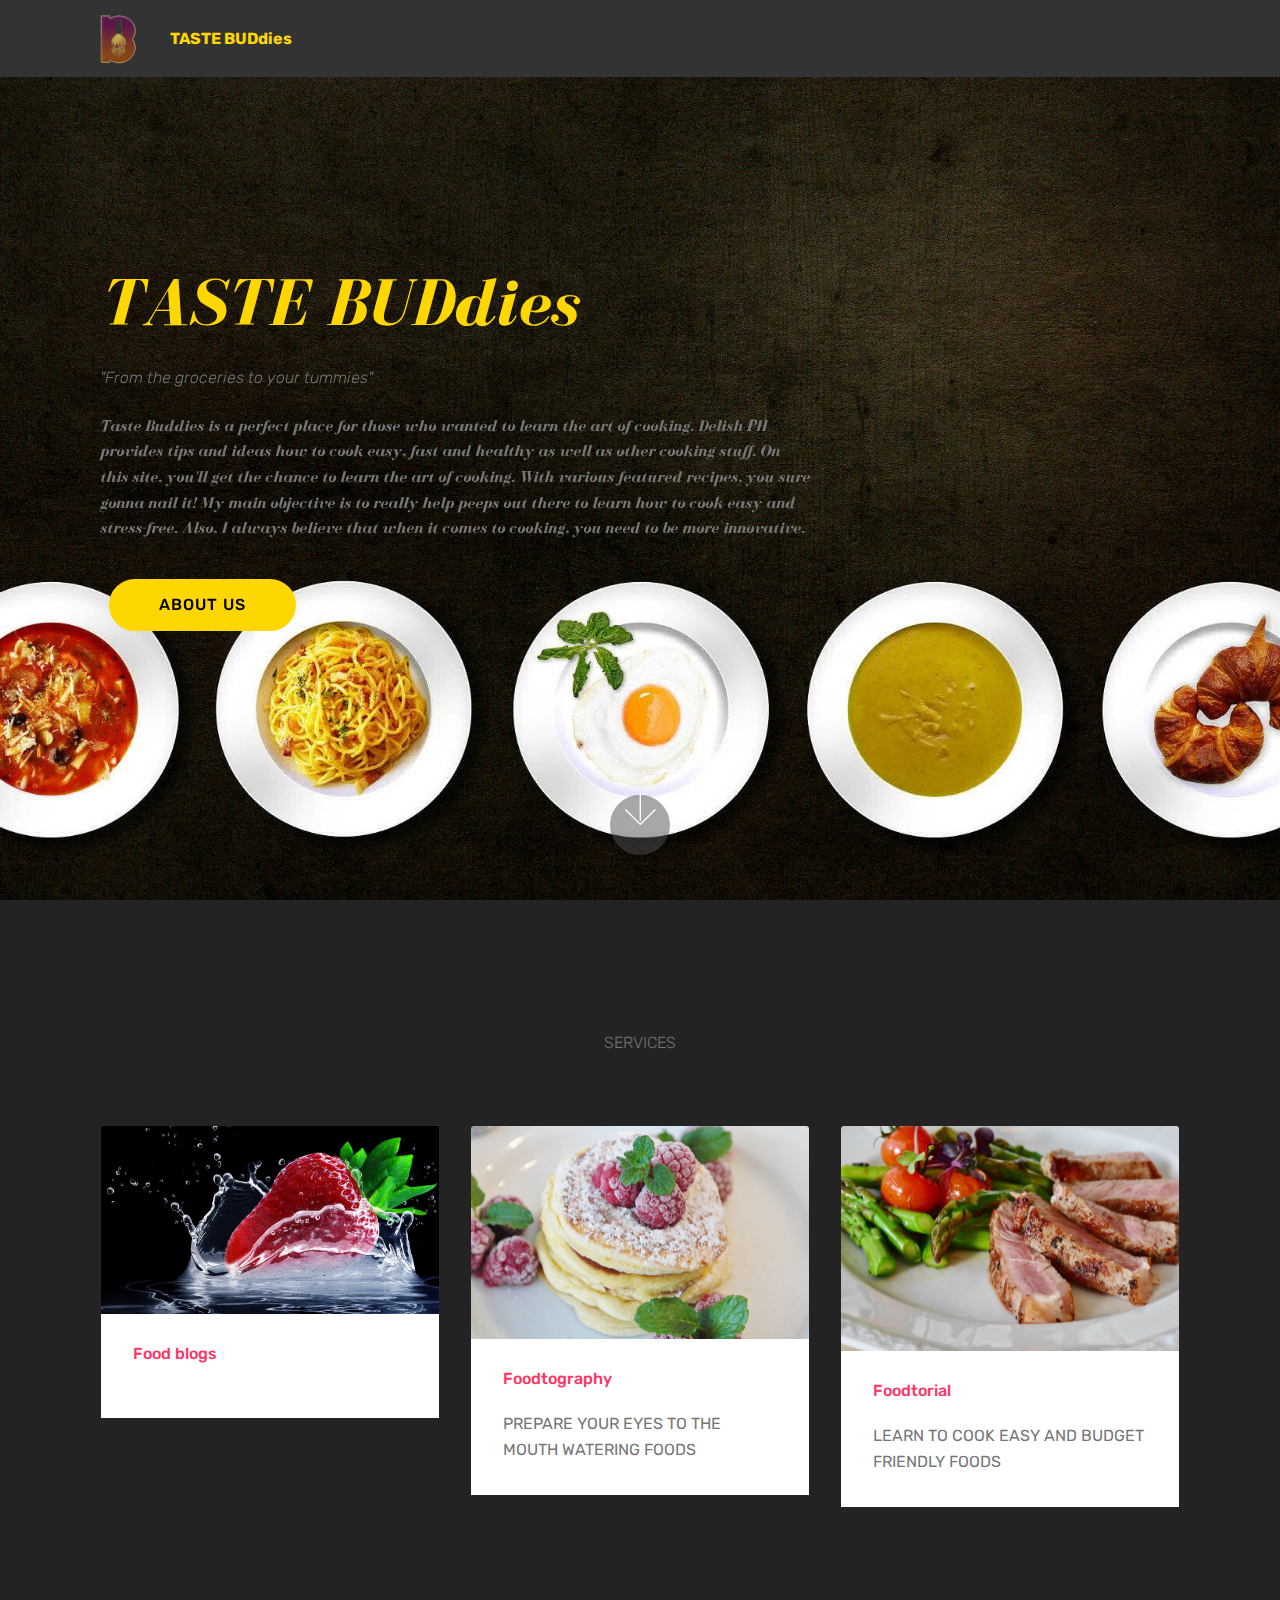
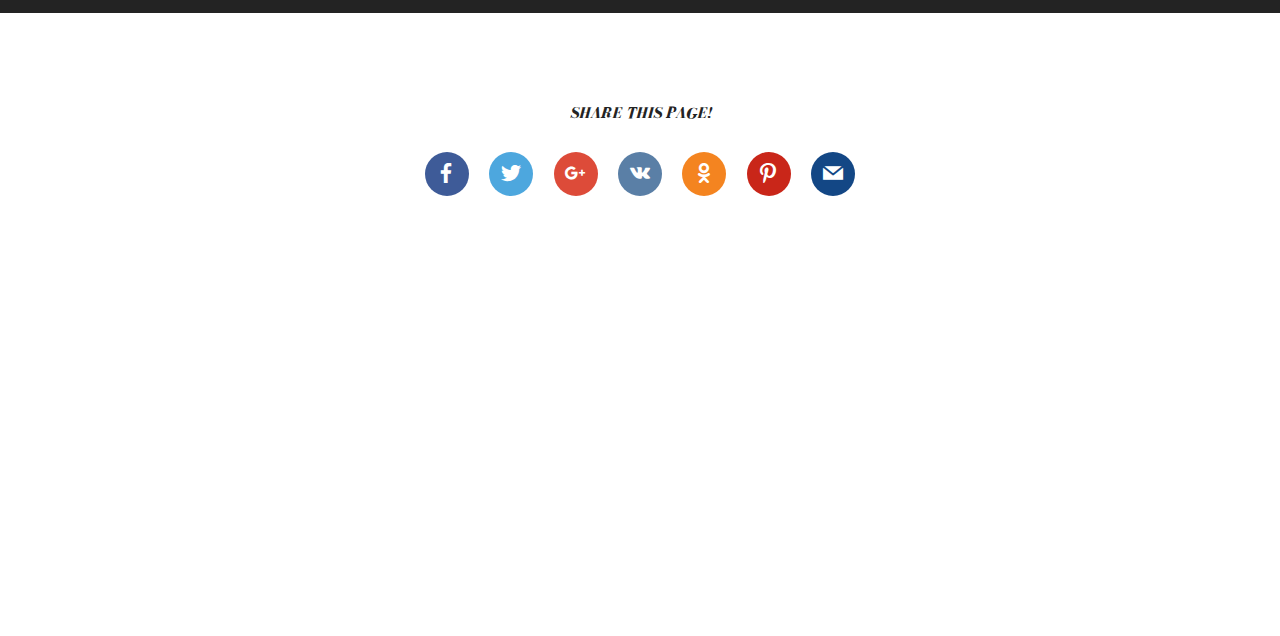
<file: index.html>
<!DOCTYPE html>
<html >
<head>
  <!-- Site made with Mobirise Website Builder v4.8.1, https://mobirise.com -->
  <meta charset="UTF-8">
  <meta http-equiv="X-UA-Compatible" content="IE=edge">
  <meta name="generator" content="Mobirise v4.8.1, mobirise.com">
  <meta name="viewport" content="width=device-width, initial-scale=1, minimum-scale=1">
  <link rel="shortcut icon" href="assets/images/output-onlinepngtools-118x88.png" type="image/x-icon">
  <meta name="description" content="">
  <title>Home</title>
  <link rel="stylesheet" href="assets/web/assets/mobirise-icons/mobirise-icons.css">
  <link rel="stylesheet" href="assets/tether/tether.min.css">
  <link rel="stylesheet" href="assets/bootstrap/css/bootstrap.min.css">
  <link rel="stylesheet" href="assets/bootstrap/css/bootstrap-grid.min.css">
  <link rel="stylesheet" href="assets/bootstrap/css/bootstrap-reboot.min.css">
  <link rel="stylesheet" href="assets/dropdown/css/style.css">
  <link rel="stylesheet" href="assets/socicon/css/styles.css">
  <link rel="stylesheet" href="assets/theme/css/style.css">
  <link href="assets/fonts/style.css" rel="stylesheet">
  <link rel="stylesheet" href="assets/mobirise/css/mbr-additional.css" type="text/css">
  
  
  
</head>
<body>
  <section class="menu cid-rJ0xJJchNu" once="menu" id="menu1-1">

    

    <nav class="navbar navbar-expand beta-menu navbar-dropdown align-items-center navbar-fixed-top navbar-toggleable-sm">
        <button class="navbar-toggler navbar-toggler-right" type="button" data-toggle="collapse" data-target="#navbarSupportedContent" aria-controls="navbarSupportedContent" aria-expanded="false" aria-label="Toggle navigation">
            <div class="hamburger">
                <span></span>
                <span></span>
                <span></span>
                <span></span>
            </div>
        </button>
        <div class="menu-logo">
            <div class="navbar-brand">
                <span class="navbar-logo">
                    <a href="index.html">
                         <img src="assets/images/output-onlinepngtools-118x88.png" alt="Mobirise" title="" style="height: 3.8rem;">
                    </a>
                </span>
                <span class="navbar-caption-wrap"><a class="navbar-caption text-primary display-5" href="index.html">&nbsp;TASTE BUDdies</a></span>
            </div>
        </div>
        <div class="collapse navbar-collapse" id="navbarSupportedContent">
            <ul class="navbar-nav nav-dropdown nav-right" data-app-modern-menu="true"><li class="nav-item">
                    <a class="nav-link link text-white display-4" href="https://mobirise.com">
                        </a>
                </li>
                <li class="nav-item">
                    <a class="nav-link link text-white display-4" href="https://mobirise.com">
                        </a>
                </li></ul>
            
        </div>
    </nav>
</section>

<section class="engine"><a href="https://mobiri.se/s">bootstrap themes</a></section><section class="header9 cid-rJ84T7HWvC mbr-fullscreen mbr-parallax-background" id="header9-m">

    

    

    <div class="container">
        <div class="media-container-column mbr-white col-md-8">
            <h1 class="mbr-section-title align-left mbr-bold pb-3 mbr-fonts-style display-1">TASTE BUDdies</h1>
            <h3 class="mbr-section-subtitle align-left mbr-light pb-3 mbr-fonts-style display-5">"From the groceries to your tummies"</h3>
            <p class="mbr-text align-left pb-3 mbr-fonts-style display-2"><strong>
                Taste Buddies is a perfect place for those who wanted to learn the art of cooking. Delish PH provides tips and ideas how to cook easy, fast and healthy as well as other cooking stuff. On this site, you'll get the chance to learn the art of cooking. With various featured recipes, you sure gonna nail it! My main objective is to really help peeps out there to learn how to cook easy and stress-free. Also, I always believe that when it comes to cooking, you need to be more innovative.
            </strong></p>
            <div class="mbr-section-btn align-left"><a class="btn btn-md btn-primary display-4" href="page1.html">ABOUT US<br></a></div>
        </div>
    </div>

    <div class="mbr-arrow hidden-sm-down" aria-hidden="true">
        <a href="#next">
            <i class="mbri-down mbr-iconfont"></i>
        </a>
    </div>
</section>

<section class="features18 popup-btn-cards cid-rJ0BBHDFAb" id="features18-9">

    

    
    <div class="container">
        <h2 class="mbr-section-title pb-3 align-center mbr-fonts-style display-2">SOON</h2>
        <h3 class="mbr-section-subtitle display-5 align-center mbr-fonts-style mbr-light">SERVICES</h3>
        <div class="media-container-row pt-5 ">
            <div class="card p-3 col-12 col-md-6 col-lg-4">
                <div class="card-wrapper ">
                    <div class="card-img">
                        <div class="mbr-overlay"></div>
                        <div class="mbr-section-btn text-center"><a href="page2.html" class="btn btn-primary display-4">VIEW</a></div>
                        <img src="assets/images/mbr-1-676x372.jpg" alt="Mobirise" title="">
                    </div>
                    <div class="card-box">
                        <h4 class="card-title mbr-fonts-style display-7">Food blogs</h4>
                        <p class="mbr-text mbr-fonts-style align-left display-7"></p>
                    </div>
                </div>
            </div>
            <div class="card p-3 col-12 col-md-6 col-lg-4">
                <div class="card-wrapper">
                    <div class="card-img">
                        <div class="mbr-overlay"></div>
                        <div class="mbr-section-btn text-center"><a href="page3.html" class="btn btn-primary display-4">VIEW</a></div>
                        <img src="assets/images/mbr-676x427.jpg" alt="Mobirise" title="">
                    </div>
                    <div class="card-box">
                        <h4 class="card-title mbr-fonts-style display-7">Foodtography</h4>
                        <p class="mbr-text mbr-fonts-style display-7">PREPARE YOUR EYES TO THE MOUTH WATERING FOODS</p>
                    </div>
                </div>
            </div>

            <div class="card p-3 col-12 col-md-6 col-lg-4">
                <div class="card-wrapper">
                    <div class="card-img">
                        <div class="mbr-overlay"></div>
                        <div class="mbr-section-btn text-center"><a href="page4.html" class="btn btn-primary display-4">VIEW</a></div>
                        <img src="assets/images/mbr-676x451.jpg" alt="Mobirise" title="">
                    </div>
                    <div class="card-box">
                        <h4 class="card-title mbr-fonts-style display-7">Foodtorial</h4>
                        <p class="mbr-text mbr-fonts-style display-7">LEARN TO COOK EASY AND BUDGET FRIENDLY FOODS</p>
                    </div>
                </div>
            </div>

            
        </div>
    </div>
</section>

<section class="cid-rJ0BIDqeRE" id="social-buttons3-a">
    
    

    

    <div class="container">
        <div class="media-container-row">
            <div class="col-md-8 align-center">
                <h2 class="pb-3 mbr-section-title mbr-fonts-style display-2">
                    SHARE THIS PAGE!
                </h2>
                <div>
                    <div class="mbr-social-likes">
                        <span class="btn btn-social socicon-bg-facebook facebook mx-2" title="Share link on Facebook">
                            <i class="socicon socicon-facebook"></i>
                        </span>
                        <span class="btn btn-social twitter socicon-bg-twitter mx-2" title="Share link on Twitter">
                            <i class="socicon socicon-twitter"></i>
                        </span>
                        <span class="btn btn-social plusone socicon-bg-googleplus mx-2" title="Share link on Google+">
                            <i class="socicon socicon-googleplus"></i>
                        </span>
                        <span class="btn btn-social vkontakte socicon-bg-vkontakte mx-2" title="Share link on VKontakte">
                            <i class="socicon socicon-vkontakte"></i>
                        </span>
                        <span class="btn btn-social odnoklassniki socicon-bg-odnoklassniki mx-2" title="Share link on Odnoklassniki">
                            <i class="socicon socicon-odnoklassniki"></i>
                        </span>
                        <span class="btn btn-social pinterest socicon-bg-pinterest mx-2" title="Share link on Pinterest">
                            <i class="socicon socicon-pinterest"></i>
                        </span>
                        <span class="btn btn-social mailru socicon-bg-mail mx-2" title="Share link on Mailru">
                            <i class="socicon socicon-mail"></i>
                        </span>
                    </div>
                </div>
            </div>
        </div>
    </div>
</section>

<section class="footer3 cid-rJ0BKlrLPQ mbr-reveal" id="footer3-b">

    

    

    <div class="container">
        <div class="media-container-row content">
            <div class="col-md-2 col-sm-4">
                <div class="mb-3 img-logo">
                    <a href="https://mobirise.com/">
                         <img src="assets/images/78156055-443382126370786-636455432474329088-n-192x144.jpg" alt="Mobirise" title="">
                    </a>
                </div>
                <p class="mbr-fonts-style foot-logo display-7">&nbsp; TASTE BUDdies</p>
            </div>
            <div class="col-md-3 col-sm-4">
                <p class="mb-4 mbr-fonts-style foot-title display-7">
                    RECENT NEWS
                </p>
                <p class="mbr-text mbr-links-column mbr-fonts-style display-7">
                    <a href="#" class="text-black">About us</a>
                    <br><a href="#" class="text-black">Services</a>
                    <br><a href="#" class="text-black">Selected Work</a>
                    <br><a href="#" class="text-black">Get In Touch</a>
                    <br><a href="#" class="text-black">Careers</a>
                </p>
            </div>
            <div class="col-md-3 col-sm-4">
                <p class="mb-4 mbr-fonts-style foot-title display-7">
                    CATEGORIES
                </p>
                <p class="mbr-text mbr-fonts-style mbr-links-column display-7">
                    <a href="#" class="text-black">Business</a>
                    <br><a href="#" class="text-black">Design</a>
                    <br><a href="#" class="text-black">Real life</a>
                    <br><a href="#" class="text-black">Science</a>
                    <br><a href="#" class="text-black">Tech</a>
                </p>
            </div>
            <div class="col-md-4 col-sm-12">
                <p class="mb-4 mbr-fonts-style foot-title display-7">
                    SUBSCRIBE
                </p>
                <p class="mbr-text form-text mbr-fonts-style display-7">
                    Get monthly updates and free resources.
                </p>
                <div class="media-container-column" data-form-type="formoid">
                    <div data-form-alert="" hidden="" class="align-center">Thanks for filling out the form!</div>

                    <form class="form-inline" action="https://mobirise.com/" method="post" data-form-title="Mobirise Form">
                        <input type="hidden" value="RtcVTqj56y8W24H45zC+vL2xw6c+z9AaLv1DyDAUx+ctXWBnFUFrtKyCrfQWa8Y4DBN8dJV/e/usyFUggz/2qEBzAY41ihSvexuHznTkS0I5fxARvizpCYGGDMMSwRkR" data-form-email="true">
                        <div class="form-group">
                            <input type="email" class="form-control input-sm input-inverse my-2" name="email" required="" data-form-field="Email" placeholder="Email" id="email-footer3-b">
                        </div>
                        <div class="input-group-btn m-2"><button href="" class="btn btn-primary display-4" type="submit" role="button">Subscribe</button></div>
                    </form>
                </div>

            </div>
        </div>
        
    </div>
</section>


  <script src="assets/web/assets/jquery/jquery.min.js"></script>
  <script src="assets/popper/popper.min.js"></script>
  <script src="assets/tether/tether.min.js"></script>
  <script src="assets/bootstrap/js/bootstrap.min.js"></script>
  <script src="assets/smoothscroll/smooth-scroll.js"></script>
  <script src="assets/dropdown/js/script.min.js"></script>
  <script src="assets/touchswipe/jquery.touch-swipe.min.js"></script>
  <script src="assets/parallax/jarallax.min.js"></script>
  <script src="assets/mbr-popup-btns/mbr-popup-btns.js"></script>
  <script src="assets/sociallikes/social-likes.js"></script>
  <script src="assets/theme/js/script.js"></script>
  <script src="assets/formoid/formoid.min.js"></script>
  
  
</body>
</html>
</file>
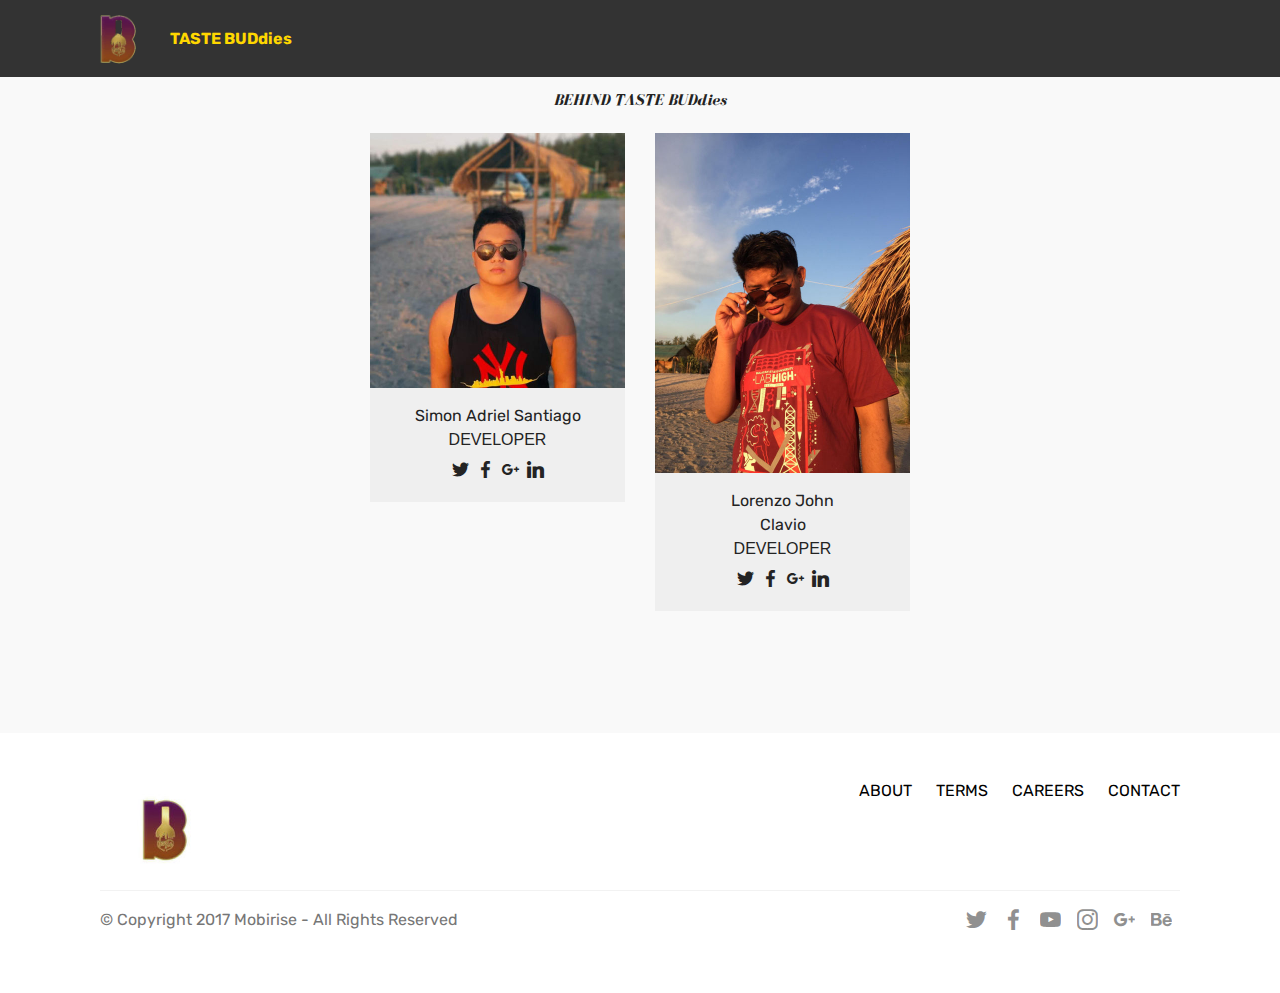
<file: page1.html>
<!DOCTYPE html>
<html >
<head>
  <!-- Site made with Mobirise Website Builder v4.8.1, https://mobirise.com -->
  <meta charset="UTF-8">
  <meta http-equiv="X-UA-Compatible" content="IE=edge">
  <meta name="generator" content="Mobirise v4.8.1, mobirise.com">
  <meta name="viewport" content="width=device-width, initial-scale=1, minimum-scale=1">
  <link rel="shortcut icon" href="assets/images/output-onlinepngtools-118x88.png" type="image/x-icon">
  <meta name="description" content="Website Maker Description">
  <title>learn more</title>
  <link rel="stylesheet" href="assets/tether/tether.min.css">
  <link rel="stylesheet" href="assets/bootstrap/css/bootstrap.min.css">
  <link rel="stylesheet" href="assets/bootstrap/css/bootstrap-grid.min.css">
  <link rel="stylesheet" href="assets/bootstrap/css/bootstrap-reboot.min.css">
  <link rel="stylesheet" href="assets/dropdown/css/style.css">
  <link rel="stylesheet" href="assets/socicon/css/styles.css">
  <link rel="stylesheet" href="assets/theme/css/style.css">
  <link href="assets/fonts/style.css" rel="stylesheet">
  <link rel="stylesheet" href="assets/mobirise/css/mbr-additional.css" type="text/css">
  
  
  
</head>
<body>
  <section class="menu cid-rJ0xJJchNu" once="menu" id="menu1-c">

    

    <nav class="navbar navbar-expand beta-menu navbar-dropdown align-items-center navbar-fixed-top navbar-toggleable-sm">
        <button class="navbar-toggler navbar-toggler-right" type="button" data-toggle="collapse" data-target="#navbarSupportedContent" aria-controls="navbarSupportedContent" aria-expanded="false" aria-label="Toggle navigation">
            <div class="hamburger">
                <span></span>
                <span></span>
                <span></span>
                <span></span>
            </div>
        </button>
        <div class="menu-logo">
            <div class="navbar-brand">
                <span class="navbar-logo">
                    <a href="index.html">
                         <img src="assets/images/output-onlinepngtools-118x88.png" alt="Mobirise" title="" style="height: 3.8rem;">
                    </a>
                </span>
                <span class="navbar-caption-wrap"><a class="navbar-caption text-primary display-5" href="index.html">&nbsp;TASTE BUDdies</a></span>
            </div>
        </div>
        <div class="collapse navbar-collapse" id="navbarSupportedContent">
            <ul class="navbar-nav nav-dropdown nav-right" data-app-modern-menu="true"><li class="nav-item">
                    <a class="nav-link link text-white display-4" href="https://mobirise.com">
                        </a>
                </li>
                <li class="nav-item">
                    <a class="nav-link link text-white display-4" href="https://mobirise.com">
                        </a>
                </li></ul>
            
        </div>
    </nav>
</section>

<section class="engine"><a href="https://mobiri.se/b">create a site for free</a></section><section class="features16 cid-rJ0DKoX3YT" id="features16-d">
    
    
    
    <div class="container align-center">
        <h2 class="pb-3 mbr-fonts-style mbr-section-title display-2"><strong>BEHIND TASTE BUDdies</strong></h2>
        
        <div class="row media-row">
            
        <div class="team-item col-lg-3 col-md-6">
                <div class="item-image">
                    <img src="assets/images/fb-img-1575445433972-510x510.jpg" alt="" title="">
                </div>
                <div class="item-caption py-3">
                    <div class="item-name px-2">
                        <p class="mbr-fonts-style display-5">Simon Adriel Santiago</p>
                    </div>
                    <div class="item-role px-2">
                        <p>DEVELOPER</p>
                    </div>
                    <div class="item-social pt-2">
                        <a href="https://twitter.com/mobirise" target="_blank">
                            <span class="p-1 socicon-twitter socicon mbr-iconfont mbr-iconfont-social"></span>
                        </a>
                        <a href="https://www.facebook.com/pages/Mobirise/1616226671953247" target="_blank">
                            <span class="p-1 socicon-facebook socicon mbr-iconfont mbr-iconfont-social"></span>
                        </a>
                        <a href="https://plus.google.com/u/0/+Mobirise" target="_blank">
                            <span class="p-1 socicon-googleplus socicon mbr-iconfont mbr-iconfont-social"></span>
                        </a>
                        <a href="https://www.linkedin.com/in/mobirise" target="_blank">
                            <span class="p-1 socicon-linkedin socicon mbr-iconfont mbr-iconfont-social"></span>
                        </a>
                        <a href="https://www.instagram.com/mobirise/" target="_blank">
                            
                        </a>
                        <a href="https://www.youtube.com/channel/UCt_tncVAetpK5JeM8L-8jyw" target="_blank">    
                            
                        </a>
                    </div>
                </div>
            </div><div class="team-item col-lg-3 col-md-6">
                <div class="item-image">
                    <img src="assets/images/received-646750782498435-510x680.jpg" alt="" title="">
                </div>
                <div class="item-caption py-3">
                    <div class="item-name px-2">
                        <p class="mbr-fonts-style display-5">Lorenzo John <br>Clavio</p>
                    </div>
                    <div class="item-role px-2">
                        <p>DEVELOPER</p>
                    </div>
                    <div class="item-social pt-2">
                        <a href="https://twitter.com/mobirise" target="_blank">
                            <span class="p-1 socicon-twitter socicon mbr-iconfont mbr-iconfont-social"></span>
                        </a>
                        <a href="https://www.facebook.com/pages/Mobirise/1616226671953247" target="_blank">
                            <span class="p-1 socicon-facebook socicon mbr-iconfont mbr-iconfont-social"></span>
                        </a>
                        <a href="https://plus.google.com/u/0/+Mobirise" target="_blank">
                            <span class="p-1 socicon-googleplus socicon mbr-iconfont mbr-iconfont-social"></span>
                        </a>
                        <a href="https://www.linkedin.com/in/mobirise" target="_blank">
                            <span class="p-1 socicon-linkedin socicon mbr-iconfont mbr-iconfont-social"></span>
                        </a>
                        <a href="https://www.instagram.com/mobirise/" target="_blank">
                            
                        </a>
                        <a href="https://www.youtube.com/channel/UCt_tncVAetpK5JeM8L-8jyw" target="_blank">    
                            
                        </a>
                    </div>
                </div>
            </div></div>    
    </div>
</section>

<section class="cid-rJDYe0pgmw" id="footer5-1p">

    

    

    <div class="container">
        <div class="media-container-row">
            <div class="col-md-3">
                <div class="media-wrap">
                    <a href="index.html">
                       <img src="assets/images/78156055-443382126370786-636455432474329088-n-192x144.jpg" alt="Mobirise" title="">
                    </a>
                </div>
            </div>
            <div class="col-md-9">
                <p class="mbr-text align-right links mbr-fonts-style display-7">
                    <a href="#" class="text-black">ABOUT</a> &nbsp;&nbsp;&nbsp;&nbsp;
                    <a href="#" class="text-black">TERMS</a> &nbsp;&nbsp;&nbsp;&nbsp;
                    <a href="#" class="text-black">CAREERS</a> &nbsp;&nbsp;&nbsp;&nbsp;
                    <a href="#" class="text-black">CONTACT</a>
                </p>
            </div>
        </div>
        <div class="footer-lower">
            <div class="media-container-row">
                <div class="col-md-12">
                    <hr>
                </div>
            </div>
            <div class="media-container-row mbr-white">
                <div class="col-md-6 copyright">
                    <p class="mbr-text mbr-fonts-style display-7">
                        © Copyright 2017 Mobirise - All Rights Reserved
                    </p>
                </div>
                <div class="col-md-6">
                    <div class="social-list align-right">
                        <div class="soc-item">
                            <a href="https://twitter.com/mobirise" target="_blank">
                                <span class="socicon-twitter socicon mbr-iconfont mbr-iconfont-social"></span>
                            </a>
                        </div>
                        <div class="soc-item">
                            <a href="https://www.facebook.com/pages/Mobirise/1616226671953247" target="_blank">
                                <span class="socicon-facebook socicon mbr-iconfont mbr-iconfont-social"></span>
                            </a>
                        </div>
                        <div class="soc-item">
                            <a href="https://www.youtube.com/c/mobirise" target="_blank">
                                <span class="socicon-youtube socicon mbr-iconfont mbr-iconfont-social"></span>
                            </a>
                        </div>
                        <div class="soc-item">
                            <a href="https://instagram.com/mobirise" target="_blank">
                                <span class="socicon-instagram socicon mbr-iconfont mbr-iconfont-social"></span>
                            </a>
                        </div>
                        <div class="soc-item">
                            <a href="https://plus.google.com/u/0/+Mobirise" target="_blank">
                                <span class="socicon-googleplus socicon mbr-iconfont mbr-iconfont-social"></span>
                            </a>
                        </div>
                        <div class="soc-item">
                            <a href="https://www.behance.net/Mobirise" target="_blank">
                                <span class="socicon-behance socicon mbr-iconfont mbr-iconfont-social"></span>
                            </a>
                        </div>
                    </div>
                </div>
            </div>
        </div>
    </div>
</section>


  <script src="assets/web/assets/jquery/jquery.min.js"></script>
  <script src="assets/popper/popper.min.js"></script>
  <script src="assets/tether/tether.min.js"></script>
  <script src="assets/bootstrap/js/bootstrap.min.js"></script>
  <script src="assets/smoothscroll/smooth-scroll.js"></script>
  <script src="assets/dropdown/js/script.min.js"></script>
  <script src="assets/touchswipe/jquery.touch-swipe.min.js"></script>
  <script src="assets/theme/js/script.js"></script>
  
  
</body>
</html>
</file>
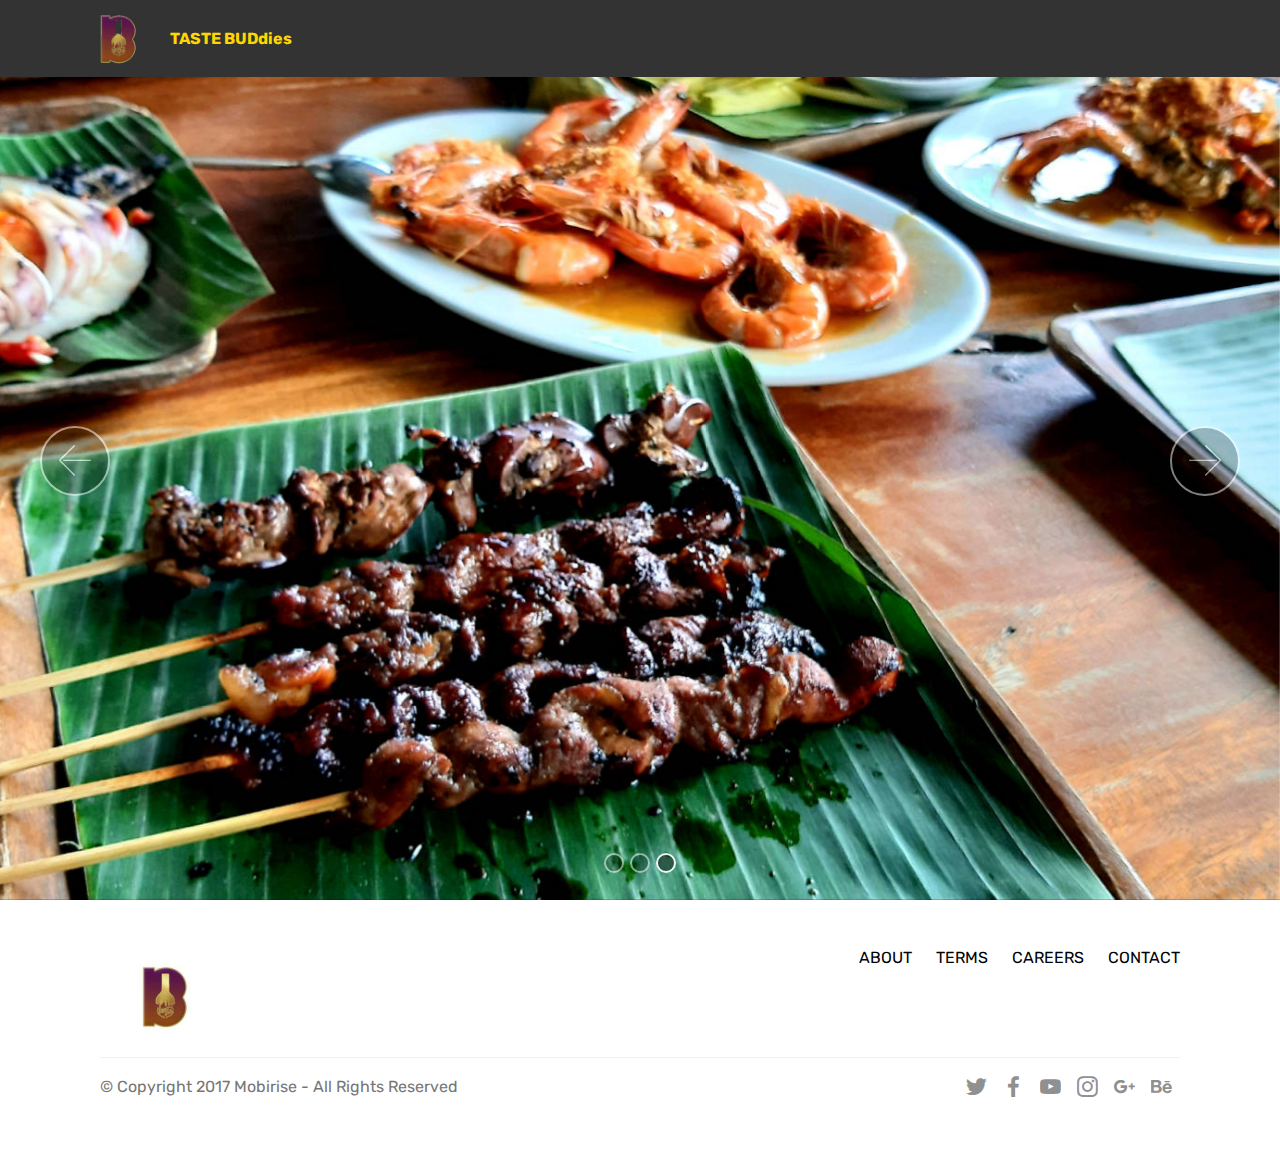
<file: page2.html>
<!DOCTYPE html>
<html >
<head>
  <!-- Site made with Mobirise Website Builder v4.8.1, https://mobirise.com -->
  <meta charset="UTF-8">
  <meta http-equiv="X-UA-Compatible" content="IE=edge">
  <meta name="generator" content="Mobirise v4.8.1, mobirise.com">
  <meta name="viewport" content="width=device-width, initial-scale=1, minimum-scale=1">
  <link rel="shortcut icon" href="assets/images/output-onlinepngtools-118x88.png" type="image/x-icon">
  <meta name="description" content="Web Page Builder Description">
  <title>FOOD BLOGS</title>
  <link rel="stylesheet" href="assets/web/assets/mobirise-icons/mobirise-icons.css">
  <link rel="stylesheet" href="assets/tether/tether.min.css">
  <link rel="stylesheet" href="assets/bootstrap/css/bootstrap.min.css">
  <link rel="stylesheet" href="assets/bootstrap/css/bootstrap-grid.min.css">
  <link rel="stylesheet" href="assets/bootstrap/css/bootstrap-reboot.min.css">
  <link rel="stylesheet" href="assets/dropdown/css/style.css">
  <link rel="stylesheet" href="assets/socicon/css/styles.css">
  <link rel="stylesheet" href="assets/theme/css/style.css">
  <link href="assets/fonts/style.css" rel="stylesheet">
  <link rel="stylesheet" href="assets/mobirise/css/mbr-additional.css" type="text/css">
  
  
  
</head>
<body>
  <section class="menu cid-rJ0xJJchNu" once="menu" id="menu1-e">

    

    <nav class="navbar navbar-expand beta-menu navbar-dropdown align-items-center navbar-fixed-top navbar-toggleable-sm">
        <button class="navbar-toggler navbar-toggler-right" type="button" data-toggle="collapse" data-target="#navbarSupportedContent" aria-controls="navbarSupportedContent" aria-expanded="false" aria-label="Toggle navigation">
            <div class="hamburger">
                <span></span>
                <span></span>
                <span></span>
                <span></span>
            </div>
        </button>
        <div class="menu-logo">
            <div class="navbar-brand">
                <span class="navbar-logo">
                    <a href="index.html">
                         <img src="assets/images/output-onlinepngtools-118x88.png" alt="Mobirise" title="" style="height: 3.8rem;">
                    </a>
                </span>
                <span class="navbar-caption-wrap"><a class="navbar-caption text-primary display-5" href="index.html">&nbsp;TASTE BUDdies</a></span>
            </div>
        </div>
        <div class="collapse navbar-collapse" id="navbarSupportedContent">
            <ul class="navbar-nav nav-dropdown nav-right" data-app-modern-menu="true"><li class="nav-item">
                    <a class="nav-link link text-white display-4" href="https://mobirise.com">
                        </a>
                </li>
                <li class="nav-item">
                    <a class="nav-link link text-white display-4" href="https://mobirise.com">
                        </a>
                </li></ul>
            
        </div>
    </nav>
</section>

<section class="engine"><a href="https://mobiri.se/p">web templates free download</a></section><section class="carousel slide cid-rJbTbjrOUw" data-interval="false" id="slider1-p">

    

    <div class="full-screen"><div class="mbr-slider slide carousel" data-pause="true" data-keyboard="false" data-ride="false" data-interval="false"><ol class="carousel-indicators"><li data-app-prevent-settings="" data-target="#slider1-p" data-slide-to="0"></li><li data-app-prevent-settings="" data-target="#slider1-p" data-slide-to="1"></li><li data-app-prevent-settings="" data-target="#slider1-p" class=" active" data-slide-to="2"></li></ol><div class="carousel-inner" role="listbox"><div class="carousel-item slider-fullscreen-image" data-bg-video-slide="false" style="background-image: url(assets/images/20191129-134419-2000x1312.jpg);"><div class="container container-slide"><div class="image_wrapper"><img src="assets/images/20191129-134419-2000x1312.jpg"><div class="carousel-caption justify-content-center"><div class="col-10 align-center"></div></div></div></div></div><div class="carousel-item slider-fullscreen-image" data-bg-video-slide="false" style="background-image: url(assets/images/20191129-134609-2000x1500.jpg);"><div class="container container-slide"><div class="image_wrapper"><img src="assets/images/20191129-134609-2000x1500.jpg"><div class="carousel-caption justify-content-center"><div class="col-10 align-right"></div></div></div></div></div><div class="carousel-item slider-fullscreen-image active" data-bg-video-slide="false" style="background-image: url(assets/images/20191129-134843-2000x972.jpg);"><div class="container container-slide"><div class="image_wrapper"><img src="assets/images/20191129-134843-2000x972.jpg"><div class="carousel-caption justify-content-center"><div class="col-10 align-center"></div></div></div></div></div></div><a data-app-prevent-settings="" class="carousel-control carousel-control-prev" role="button" data-slide="prev" href="#slider1-p"><span aria-hidden="true" class="mbri-left mbr-iconfont"></span><span class="sr-only">Previous</span></a><a data-app-prevent-settings="" class="carousel-control carousel-control-next" role="button" data-slide="next" href="#slider1-p"><span aria-hidden="true" class="mbri-right mbr-iconfont"></span><span class="sr-only">Next</span></a></div></div>

</section>

<section class="cid-rJDYwZjUTd" id="footer5-1q">

    

    

    <div class="container">
        <div class="media-container-row">
            <div class="col-md-3">
                <div class="media-wrap">
                    <a href="index.html">
                       <img src="assets/images/78156055-443382126370786-636455432474329088-n-192x144.jpg" alt="Mobirise" title="">
                    </a>
                </div>
            </div>
            <div class="col-md-9">
                <p class="mbr-text align-right links mbr-fonts-style display-7">
                    <a href="#" class="text-black">ABOUT</a> &nbsp;&nbsp;&nbsp;&nbsp;
                    <a href="#" class="text-black">TERMS</a> &nbsp;&nbsp;&nbsp;&nbsp;
                    <a href="#" class="text-black">CAREERS</a> &nbsp;&nbsp;&nbsp;&nbsp;
                    <a href="#" class="text-black">CONTACT</a>
                </p>
            </div>
        </div>
        <div class="footer-lower">
            <div class="media-container-row">
                <div class="col-md-12">
                    <hr>
                </div>
            </div>
            <div class="media-container-row mbr-white">
                <div class="col-md-6 copyright">
                    <p class="mbr-text mbr-fonts-style display-7">
                        © Copyright 2017 Mobirise - All Rights Reserved
                    </p>
                </div>
                <div class="col-md-6">
                    <div class="social-list align-right">
                        <div class="soc-item">
                            <a href="https://twitter.com/mobirise" target="_blank">
                                <span class="socicon-twitter socicon mbr-iconfont mbr-iconfont-social"></span>
                            </a>
                        </div>
                        <div class="soc-item">
                            <a href="https://www.facebook.com/pages/Mobirise/1616226671953247" target="_blank">
                                <span class="socicon-facebook socicon mbr-iconfont mbr-iconfont-social"></span>
                            </a>
                        </div>
                        <div class="soc-item">
                            <a href="https://www.youtube.com/c/mobirise" target="_blank">
                                <span class="socicon-youtube socicon mbr-iconfont mbr-iconfont-social"></span>
                            </a>
                        </div>
                        <div class="soc-item">
                            <a href="https://instagram.com/mobirise" target="_blank">
                                <span class="socicon-instagram socicon mbr-iconfont mbr-iconfont-social"></span>
                            </a>
                        </div>
                        <div class="soc-item">
                            <a href="https://plus.google.com/u/0/+Mobirise" target="_blank">
                                <span class="socicon-googleplus socicon mbr-iconfont mbr-iconfont-social"></span>
                            </a>
                        </div>
                        <div class="soc-item">
                            <a href="https://www.behance.net/Mobirise" target="_blank">
                                <span class="socicon-behance socicon mbr-iconfont mbr-iconfont-social"></span>
                            </a>
                        </div>
                    </div>
                </div>
            </div>
        </div>
    </div>
</section>


  <script src="assets/web/assets/jquery/jquery.min.js"></script>
  <script src="assets/popper/popper.min.js"></script>
  <script src="assets/tether/tether.min.js"></script>
  <script src="assets/bootstrap/js/bootstrap.min.js"></script>
  <script src="assets/smoothscroll/smooth-scroll.js"></script>
  <script src="assets/dropdown/js/script.min.js"></script>
  <script src="assets/ytplayer/jquery.mb.ytplayer.min.js"></script>
  <script src="assets/vimeoplayer/jquery.mb.vimeo_player.js"></script>
  <script src="assets/bootstrapcarouselswipe/bootstrap-carousel-swipe.js"></script>
  <script src="assets/touchswipe/jquery.touch-swipe.min.js"></script>
  <script src="assets/theme/js/script.js"></script>
  <script src="assets/slidervideo/script.js"></script>
  
  
</body>
</html>
</file>
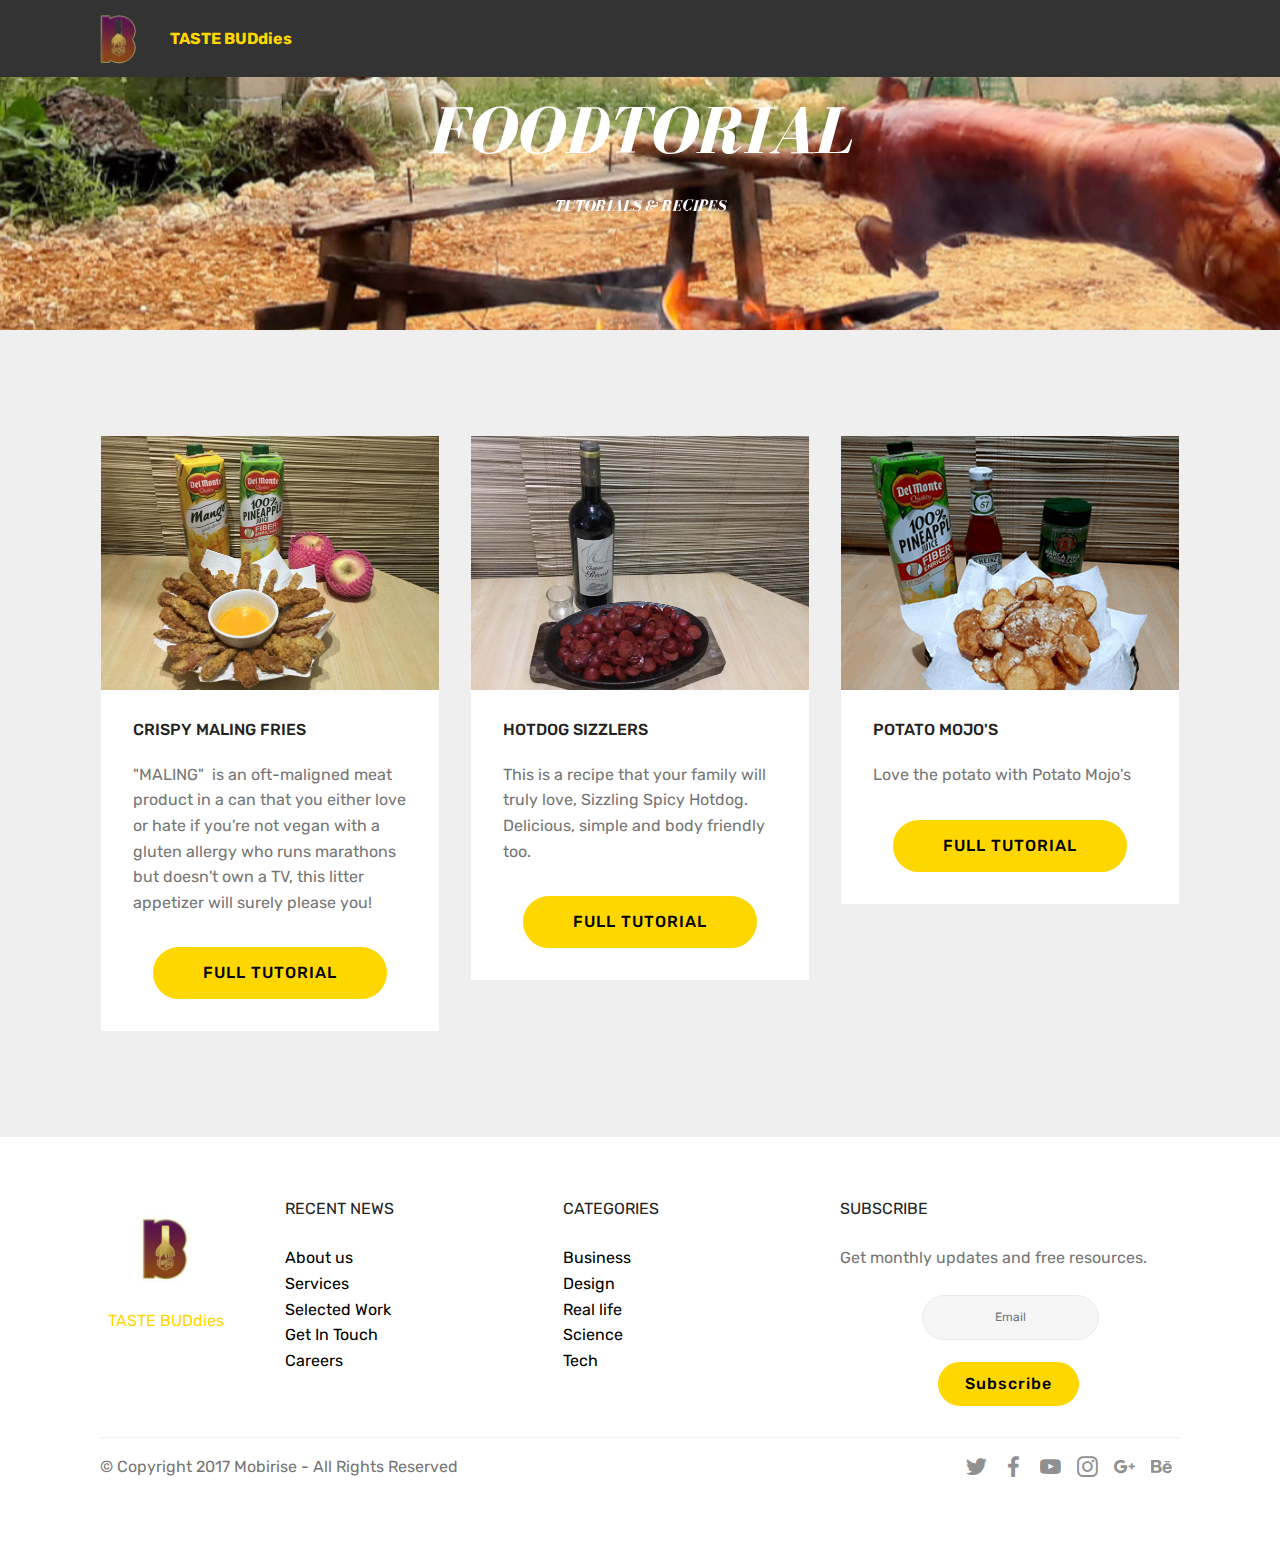
<file: page4.html>
<!DOCTYPE html>
<html >
<head>
  <!-- Site made with Mobirise Website Builder v4.8.1, https://mobirise.com -->
  <meta charset="UTF-8">
  <meta http-equiv="X-UA-Compatible" content="IE=edge">
  <meta name="generator" content="Mobirise v4.8.1, mobirise.com">
  <meta name="viewport" content="width=device-width, initial-scale=1, minimum-scale=1">
  <link rel="shortcut icon" href="assets/images/output-onlinepngtools-118x88.png" type="image/x-icon">
  <meta name="description" content="Website Creator Description">
  <title>FOODTORIAL</title>
  <link rel="stylesheet" href="assets/web/assets/mobirise-icons/mobirise-icons.css">
  <link rel="stylesheet" href="assets/tether/tether.min.css">
  <link rel="stylesheet" href="assets/bootstrap/css/bootstrap.min.css">
  <link rel="stylesheet" href="assets/bootstrap/css/bootstrap-grid.min.css">
  <link rel="stylesheet" href="assets/bootstrap/css/bootstrap-reboot.min.css">
  <link rel="stylesheet" href="assets/dropdown/css/style.css">
  <link rel="stylesheet" href="assets/socicon/css/styles.css">
  <link rel="stylesheet" href="assets/theme/css/style.css">
  <link href="assets/fonts/style.css" rel="stylesheet">
  <link rel="stylesheet" href="assets/mobirise/css/mbr-additional.css" type="text/css">
  
  
  
</head>
<body>
  <section class="menu cid-rJ0xJJchNu" once="menu" id="menu1-g">

    

    <nav class="navbar navbar-expand beta-menu navbar-dropdown align-items-center navbar-fixed-top navbar-toggleable-sm">
        <button class="navbar-toggler navbar-toggler-right" type="button" data-toggle="collapse" data-target="#navbarSupportedContent" aria-controls="navbarSupportedContent" aria-expanded="false" aria-label="Toggle navigation">
            <div class="hamburger">
                <span></span>
                <span></span>
                <span></span>
                <span></span>
            </div>
        </button>
        <div class="menu-logo">
            <div class="navbar-brand">
                <span class="navbar-logo">
                    <a href="index.html">
                         <img src="assets/images/output-onlinepngtools-118x88.png" alt="Mobirise" title="" style="height: 3.8rem;">
                    </a>
                </span>
                <span class="navbar-caption-wrap"><a class="navbar-caption text-primary display-5" href="index.html">&nbsp;TASTE BUDdies</a></span>
            </div>
        </div>
        <div class="collapse navbar-collapse" id="navbarSupportedContent">
            <ul class="navbar-nav nav-dropdown nav-right" data-app-modern-menu="true"><li class="nav-item">
                    <a class="nav-link link text-white display-4" href="https://mobirise.com">
                        </a>
                </li>
                <li class="nav-item">
                    <a class="nav-link link text-white display-4" href="https://mobirise.com">
                        </a>
                </li></ul>
            
        </div>
    </nav>
</section>

<section class="engine"><a href="https://mobiri.se/o">portfolio website templates</a></section><section class="header1 cid-rJ0Gonyth8 mbr-parallax-background" id="header1-k">

    

    

    <div class="container">
        <div class="row justify-content-md-center">
            <div class="mbr-white col-md-10">
                <h1 class="mbr-section-title align-center mbr-bold pb-3 mbr-fonts-style display-1">FOODTORIAL</h1>
                <h3 class="mbr-section-subtitle align-center mbr-light pb-3 mbr-fonts-style display-2">
                    TUTORIALS &amp; RECIPES</h3>
                
                
            </div>
        </div>
    </div>

</section>

<section class="features3 cid-rJbVkWA0Ga" id="features3-s">

    

    
    <div class="container">
        <div class="media-container-row">
            <div class="card p-3 col-12 col-md-6 col-lg-4">
                <div class="card-wrapper">
                    <div class="card-img">
                        <img src="assets/images/maling-676x507.jpg" alt="Mobirise" title="">
                    </div>
                    <div class="card-box">
                        <h4 class="card-title mbr-fonts-style display-7">CRISPY MALING FRIES</h4>
                        <p class="mbr-text mbr-fonts-style display-7">"MALING" &nbsp;is an oft-maligned meat product in a can that you either love or hate if you're not vegan with a gluten allergy who runs marathons but doesn't own a TV, this litter appetizer will surely please you!</p>
                    </div>
                    <div class="mbr-section-btn text-center"><a href="page5.html" class="btn btn-primary display-4">FULL TUTORIAL</a></div>
                </div>
            </div>

            <div class="card p-3 col-12 col-md-6 col-lg-4">
                <div class="card-wrapper">
                    <div class="card-img">
                        <img src="assets/images/hotdog-676x507.jpg" alt="Mobirise" title="">
                    </div>
                    <div class="card-box">
                        <h4 class="card-title mbr-fonts-style display-7">HOTDOG SIZZLERS</h4>
                        <p class="mbr-text mbr-fonts-style display-7">This is a recipe that your family will truly love, Sizzling Spicy Hotdog. Delicious, simple and body friendly too.</p>
                    </div>
                    <div class="mbr-section-btn text-center"><a href="page6.html" class="btn btn-primary display-4">FULL TUTORIAL</a></div>
                </div>
            </div>

            <div class="card p-3 col-12 col-md-6 col-lg-4">
                <div class="card-wrapper">
                    <div class="card-img">
                        <img src="assets/images/79881193-547431956105961-190925667267772416-n-373x280.png" alt="Mobirise" title="">
                    </div>
                    <div class="card-box">
                        <h4 class="card-title mbr-fonts-style display-7">POTATO MOJO'S</h4>
                        <p class="mbr-text mbr-fonts-style display-7">Love the potato with Potato Mojo's</p>
                    </div>
                    <div class="mbr-section-btn text-center"><a href="page7.html" class="btn btn-primary display-4">FULL TUTORIAL</a></div>
                </div>
            </div>

            
        </div>
    </div>
</section>

<section class="footer3 cid-rJBvWxvlrQ" id="footer3-1h">

    

    

    <div class="container">
        <div class="media-container-row content">
            <div class="col-md-2 col-sm-4">
                <div class="mb-3 img-logo">
                    <a href="index.html">
                         <img src="assets/images/78156055-443382126370786-636455432474329088-n-192x144.jpg" alt="Mobirise" title="">
                    </a>
                </div>
                <p class="mbr-fonts-style foot-logo display-7">&nbsp; TASTE BUDdies</p>
            </div>
            <div class="col-md-3 col-sm-4">
                <p class="mb-4 mbr-fonts-style foot-title display-7">
                    RECENT NEWS
                </p>
                <p class="mbr-text mbr-links-column mbr-fonts-style display-7">
                    <a href="#" class="text-black">About us</a>
                    <br><a href="#" class="text-black">Services</a>
                    <br><a href="#" class="text-black">Selected Work</a>
                    <br><a href="#" class="text-black">Get In Touch</a>
                    <br><a href="#" class="text-black">Careers</a>
                </p>
            </div>
            <div class="col-md-3 col-sm-4">
                <p class="mb-4 mbr-fonts-style foot-title display-7">
                    CATEGORIES
                </p>
                <p class="mbr-text mbr-fonts-style mbr-links-column display-7">
                    <a href="#" class="text-black">Business</a>
                    <br><a href="#" class="text-black">Design</a>
                    <br><a href="#" class="text-black">Real life</a>
                    <br><a href="#" class="text-black">Science</a>
                    <br><a href="#" class="text-black">Tech</a>
                </p>
            </div>
            <div class="col-md-4 col-sm-12">
                <p class="mb-4 mbr-fonts-style foot-title display-7">
                    SUBSCRIBE
                </p>
                <p class="mbr-text form-text mbr-fonts-style display-7">
                    Get monthly updates and free resources.
                </p>
                <div class="media-container-column" data-form-type="formoid">
                    <div data-form-alert="" hidden="" class="align-center">
                        Thanks for filling out the form!
                    </div>

                    <form class="form-inline" action="https://mobirise.com/" method="post" data-form-title="Mobirise Form">
                        <input type="hidden" value="lrA4rqxnYCvB5cpB3Qs5weTqzxuKtq+b6aPf6NKIeqMuStPu1XyqmDNF6E5gRyUmLmbngDLP1JFQdZ8sCaOEe0umIIYOZuZuiItzXeHq+QOn5GGyuDkB7+bg4ST0Q/UW" data-form-email="true">
                        <div class="form-group">
                            <input type="email" class="form-control input-sm input-inverse my-2" name="email" required="" data-form-field="Email" placeholder="Email" id="email-footer3-1h">
                        </div>
                        <div class="input-group-btn m-2">
                            <button href="" class="btn btn-primary display-4" type="submit" role="button">Subscribe</button>
                        </div>
                    </form>
                </div>

            </div>
        </div>
        <div class="footer-lower">
            <div class="media-container-row">
                <div class="col-sm-12">
                    <hr>
                </div>
            </div>
            <div class="media-container-row">
                <div class="col-sm-6 copyright">
                    <p class="mbr-text mbr-fonts-style display-7">
                        © Copyright 2017 Mobirise - All Rights Reserved
                    </p>
                </div>
                <div class="col-md-6">
                    <div class="social-list align-right">
                        <div class="soc-item">
                            <a href="https://twitter.com/mobirise" target="_blank">
                                <span class="socicon-twitter socicon mbr-iconfont mbr-iconfont-social"></span>
                            </a>
                        </div>
                        <div class="soc-item">
                            <a href="https://www.facebook.com/pages/Mobirise/1616226671953247" target="_blank">
                                <span class="socicon-facebook socicon mbr-iconfont mbr-iconfont-social"></span>
                            </a>
                        </div>
                        <div class="soc-item">
                            <a href="https://www.youtube.com/c/mobirise" target="_blank">
                                <span class="socicon-youtube socicon mbr-iconfont mbr-iconfont-social"></span>
                            </a>
                        </div>
                        <div class="soc-item">
                            <a href="https://instagram.com/mobirise" target="_blank">
                                <span class="socicon-instagram socicon mbr-iconfont mbr-iconfont-social"></span>
                            </a>
                        </div>
                        <div class="soc-item">
                            <a href="https://plus.google.com/u/0/+Mobirise" target="_blank">
                                <span class="socicon-googleplus socicon mbr-iconfont mbr-iconfont-social"></span>
                            </a>
                        </div>
                        <div class="soc-item">
                            <a href="https://www.behance.net/Mobirise" target="_blank">
                                <span class="socicon-behance socicon mbr-iconfont mbr-iconfont-social"></span>
                            </a>
                        </div>
                    </div>
                </div>
            </div>
        </div>
    </div>
</section>


  <script src="assets/web/assets/jquery/jquery.min.js"></script>
  <script src="assets/popper/popper.min.js"></script>
  <script src="assets/tether/tether.min.js"></script>
  <script src="assets/bootstrap/js/bootstrap.min.js"></script>
  <script src="assets/smoothscroll/smooth-scroll.js"></script>
  <script src="assets/dropdown/js/script.min.js"></script>
  <script src="assets/touchswipe/jquery.touch-swipe.min.js"></script>
  <script src="assets/parallax/jarallax.min.js"></script>
  <script src="assets/theme/js/script.js"></script>
  <script src="assets/formoid/formoid.min.js"></script>
  
  
</body>
</html>
</file>
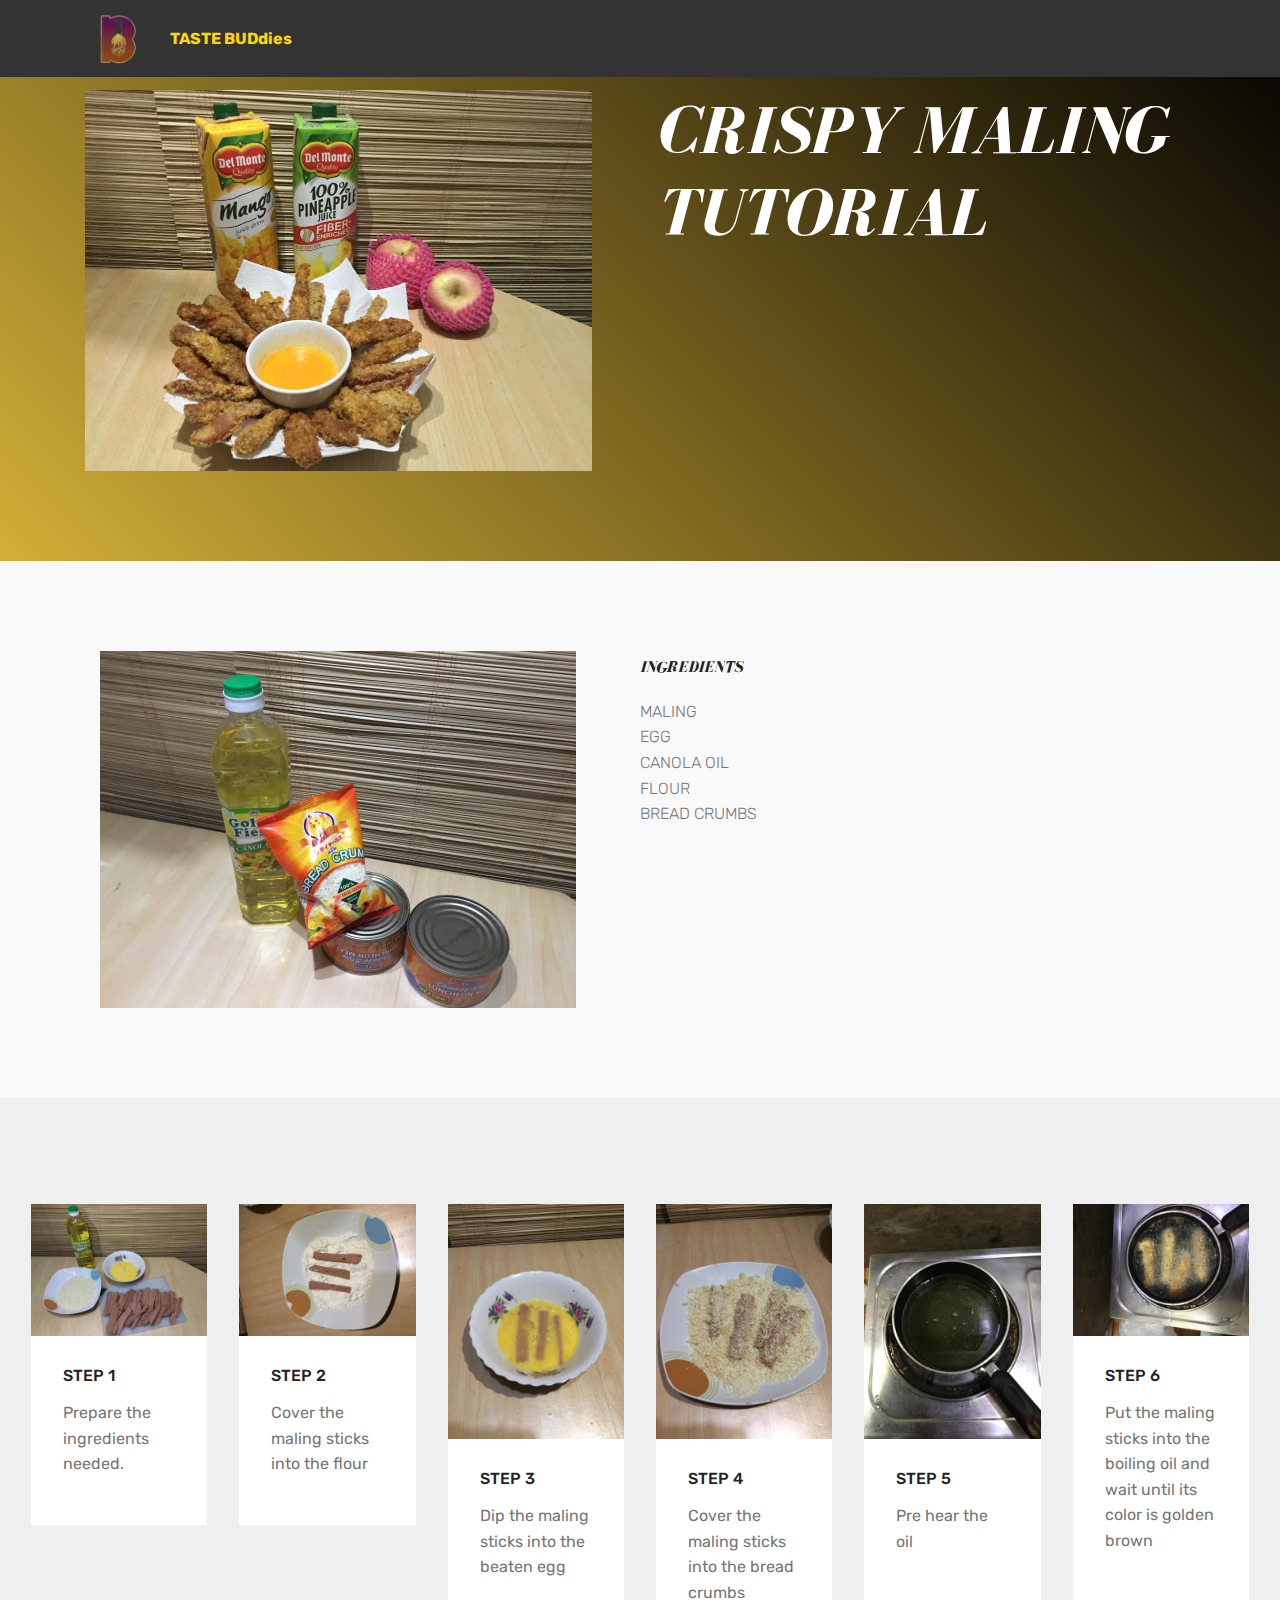
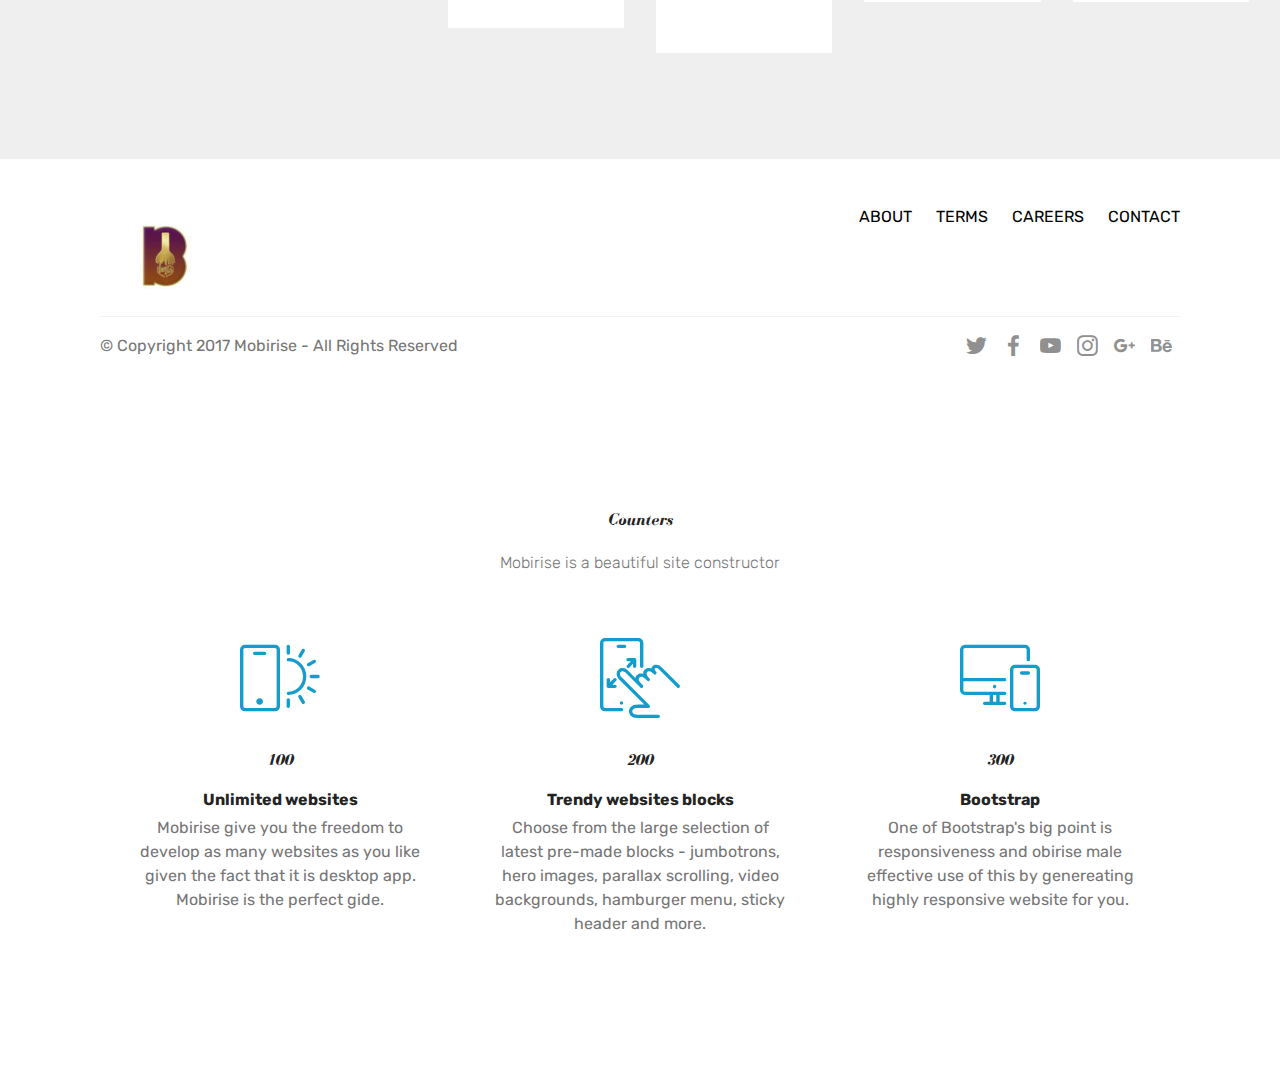
<file: page5.html>
<!DOCTYPE html>
<html >
<head>
  <!-- Site made with Mobirise Website Builder v4.8.1, https://mobirise.com -->
  <meta charset="UTF-8">
  <meta http-equiv="X-UA-Compatible" content="IE=edge">
  <meta name="generator" content="Mobirise v4.8.1, mobirise.com">
  <meta name="viewport" content="width=device-width, initial-scale=1, minimum-scale=1">
  <link rel="shortcut icon" href="assets/images/output-onlinepngtools-118x88.png" type="image/x-icon">
  <meta name="description" content="Web Site Maker Description">
  <title>MALING</title>
  <link rel="stylesheet" href="assets/web/assets/mobirise-icons/mobirise-icons.css">
  <link rel="stylesheet" href="assets/tether/tether.min.css">
  <link rel="stylesheet" href="assets/bootstrap/css/bootstrap.min.css">
  <link rel="stylesheet" href="assets/bootstrap/css/bootstrap-grid.min.css">
  <link rel="stylesheet" href="assets/bootstrap/css/bootstrap-reboot.min.css">
  <link rel="stylesheet" href="assets/socicon/css/styles.css">
  <link rel="stylesheet" href="assets/dropdown/css/style.css">
  <link rel="stylesheet" href="assets/theme/css/style.css">
  <link href="assets/fonts/style.css" rel="stylesheet">
  <link rel="stylesheet" href="assets/mobirise/css/mbr-additional.css" type="text/css">
  
  
  
</head>
<body>
  <section class="menu cid-rJ0xJJchNu" once="menu" id="menu1-u">

    

    <nav class="navbar navbar-expand beta-menu navbar-dropdown align-items-center navbar-fixed-top navbar-toggleable-sm">
        <button class="navbar-toggler navbar-toggler-right" type="button" data-toggle="collapse" data-target="#navbarSupportedContent" aria-controls="navbarSupportedContent" aria-expanded="false" aria-label="Toggle navigation">
            <div class="hamburger">
                <span></span>
                <span></span>
                <span></span>
                <span></span>
            </div>
        </button>
        <div class="menu-logo">
            <div class="navbar-brand">
                <span class="navbar-logo">
                    <a href="index.html">
                         <img src="assets/images/output-onlinepngtools-118x88.png" alt="Mobirise" title="" style="height: 3.8rem;">
                    </a>
                </span>
                <span class="navbar-caption-wrap"><a class="navbar-caption text-primary display-5" href="index.html">&nbsp;TASTE BUDdies</a></span>
            </div>
        </div>
        <div class="collapse navbar-collapse" id="navbarSupportedContent">
            <ul class="navbar-nav nav-dropdown nav-right" data-app-modern-menu="true"><li class="nav-item">
                    <a class="nav-link link text-white display-4" href="https://mobirise.com">
                        </a>
                </li>
                <li class="nav-item">
                    <a class="nav-link link text-white display-4" href="https://mobirise.com">
                        </a>
                </li></ul>
            
        </div>
    </nav>
</section>

<section class="engine"><a href="https://mobiri.se/e">how to make a website for free</a></section><section class="header3 cid-rJbXIDQcbi" id="header3-11">

    

    

    <div class="container">
        <div class="media-container-row">
            <div class="mbr-figure" style="width: 100%;">
                <img src="assets/images/maling-1014x761.jpg" alt="Mobirise" title="">
            </div>

            <div class="media-content">
                <h1 class="mbr-section-title mbr-white pb-3 mbr-fonts-style display-1">CRISPY MALING TUTORIAL</h1>
                
                <div class="mbr-section-text mbr-white pb-3 ">
                    <p class="mbr-text mbr-fonts-style display-5"></p>
                </div>
                
            </div>
        </div>
    </div>

</section>

<section class="features11 cid-rKYdGoUKkq" id="features11-23">

    

    

    <div class="container">   
        <div class="col-md-12">
            <div class="media-container-row">
                <div class="mbr-figure" style="width: 50%;">
                    <img src="assets/images/78865864-470005946982052-4725184965925404672-n-952x714.jpg" alt="Mobirise" title="">
                </div>
                <div class=" align-left aside-content">
                    <h2 class="mbr-title pt-2 mbr-fonts-style display-2"><em>INGREDIENTS</em></h2>
                    <div class="mbr-section-text">
                        <p class="mbr-text mb-5 pt-3 mbr-light mbr-fonts-style display-5">MALING<br>EGG&nbsp;<br>CANOLA OIL<br>FLOUR<br>BREAD CRUMBS<br><br></p>
                    </div>

                    
                </div>
            </div>
        </div> 
    </div>          
</section>

<section class="features17 cid-rKYdoUTyPi" id="features17-22">
    
    

    
    <div class="container-fluid">
        <div class="media-container-row">
            <div class="card p-3 col-12 col-md-6 col-lg-2">
                <div class="card-wrapper">
                    <div class="card-img">
                        <img src="assets/images/78364455-806237649834061-5959975569465540608-n-432x324.jpg" alt="Mobirise" title="">
                    </div>
                    <div class="card-box">
                        <h4 class="card-title pb-3 mbr-fonts-style display-7">STEP 1</h4>
                        <p class="mbr-text mbr-fonts-style display-7">Prepare the ingredients needed.</p>
                    </div>
                </div>
            </div>

            <div class="card p-3 col-12 col-md-6 col-lg-2">
                <div class="card-wrapper">
                    <div class="card-img">
                        <img src="assets/images/78931199-504057866867385-734017903820537856-n-432x324.jpg" alt="Mobirise" title="">
                    </div>
                    <div class="card-box">
                        <h4 class="card-title pb-3 mbr-fonts-style display-7">STEP 2</h4>
                        <p class="mbr-text mbr-fonts-style display-7">Cover the maling sticks into the flour</p>
                    </div>
                </div>
            </div>

            <div class="card p-3 col-12 col-md-6 col-lg-2">
                <div class="card-wrapper">
                    <div class="card-img">
                        <img src="assets/images/78858557-548964645959435-827042140923101184-n-432x576.jpg" alt="Mobirise" title="">
                    </div>
                    <div class="card-box">
                        <h4 class="card-title pb-3 mbr-fonts-style display-7">STEP 3</h4>
                        <p class="mbr-text mbr-fonts-style display-7">
                            Dip the maling sticks into the beaten egg</p>
                    </div>
                </div>
            </div>

            <div class="card p-3 col-12 col-md-6 col-lg-2">
                <div class="card-wrapper">
                    <div class="card-img">
                        <img src="assets/images/78932717-743598972788398-4027398293817393152-n-432x576.jpg" alt="Mobirise" title="">
                    </div>
                    <div class="card-box">
                        <h4 class="card-title pb-3 mbr-fonts-style display-7">STEP 4</h4>
                        <p class="mbr-text mbr-fonts-style display-7">Cover the maling sticks into the bread crumbs</p>
                    </div>
                </div>
            </div>
            <div class="card p-3 col-12 col-md-6 col-lg-2">
                <div class="card-wrapper">
                    <div class="card-img">
                        <img src="assets/images/79339922-573730080121080-3342203349129756672-n-432x576.jpg" alt="Mobirise" title="">
                    </div>
                    <div class="card-box">
                        <h4 class="card-title pb-3 mbr-fonts-style display-7">STEP 5</h4>
                        <p class="mbr-text mbr-fonts-style display-7">
                            Pre hear the oil</p>
                    </div>
                </div>
            </div>
            <div class="card p-3 col-12 col-md-6 col-lg-2">
                <div class="card-wrapper">
                    <div class="card-img">
                        <img src="assets/images/79728756-637099503489625-8507643830357458944-n-432x324.jpg" alt="Mobirise" title="">
                    </div>
                    <div class="card-box">
                        <h4 class="card-title pb-3 mbr-fonts-style display-7">
                            STEP 6</h4>
                        <p class="mbr-text mbr-fonts-style display-7">Put the maling sticks into the boiling oil and wait until its color is golden brown</p>
                    </div>
                </div>
            </div>
        </div>
    </div>
</section>

<section class="cid-rJDY6U6gf5" id="footer5-1o">

    

    

    <div class="container">
        <div class="media-container-row">
            <div class="col-md-3">
                <div class="media-wrap">
                    <a href="index.html">
                       <img src="assets/images/78156055-443382126370786-636455432474329088-n-192x144.jpg" alt="Mobirise" title="">
                    </a>
                </div>
            </div>
            <div class="col-md-9">
                <p class="mbr-text align-right links mbr-fonts-style display-7">
                    <a href="#" class="text-black">ABOUT</a> &nbsp;&nbsp;&nbsp;&nbsp;
                    <a href="#" class="text-black">TERMS</a> &nbsp;&nbsp;&nbsp;&nbsp;
                    <a href="#" class="text-black">CAREERS</a> &nbsp;&nbsp;&nbsp;&nbsp;
                    <a href="#" class="text-black">CONTACT</a>
                </p>
            </div>
        </div>
        <div class="footer-lower">
            <div class="media-container-row">
                <div class="col-md-12">
                    <hr>
                </div>
            </div>
            <div class="media-container-row mbr-white">
                <div class="col-md-6 copyright">
                    <p class="mbr-text mbr-fonts-style display-7">
                        © Copyright 2017 Mobirise - All Rights Reserved
                    </p>
                </div>
                <div class="col-md-6">
                    <div class="social-list align-right">
                        <div class="soc-item">
                            <a href="https://twitter.com/mobirise" target="_blank">
                                <span class="socicon-twitter socicon mbr-iconfont mbr-iconfont-social"></span>
                            </a>
                        </div>
                        <div class="soc-item">
                            <a href="https://www.facebook.com/pages/Mobirise/1616226671953247" target="_blank">
                                <span class="socicon-facebook socicon mbr-iconfont mbr-iconfont-social"></span>
                            </a>
                        </div>
                        <div class="soc-item">
                            <a href="https://www.youtube.com/c/mobirise" target="_blank">
                                <span class="socicon-youtube socicon mbr-iconfont mbr-iconfont-social"></span>
                            </a>
                        </div>
                        <div class="soc-item">
                            <a href="https://instagram.com/mobirise" target="_blank">
                                <span class="socicon-instagram socicon mbr-iconfont mbr-iconfont-social"></span>
                            </a>
                        </div>
                        <div class="soc-item">
                            <a href="https://plus.google.com/u/0/+Mobirise" target="_blank">
                                <span class="socicon-googleplus socicon mbr-iconfont mbr-iconfont-social"></span>
                            </a>
                        </div>
                        <div class="soc-item">
                            <a href="https://www.behance.net/Mobirise" target="_blank">
                                <span class="socicon-behance socicon mbr-iconfont mbr-iconfont-social"></span>
                            </a>
                        </div>
                    </div>
                </div>
            </div>
        </div>
    </div>
</section>

<section class="counters1 counters cid-rKWGjNiw92" id="counters1-20">

    

    

    <div class="container">
        <h2 class="mbr-section-title pb-3 align-center mbr-fonts-style display-2">
            Counters
        </h2>
        <h3 class="mbr-section-subtitle mbr-fonts-style display-5">
            Mobirise is a beautiful site constructor
        </h3>

        <div class="container pt-4 mt-2">
            <div class="media-container-row">
                <div class="card p-3 align-center col-12 col-md-6 col-lg-4">
                    <div class="panel-item p-3">
                        <div class="card-img pb-3">
                            <span class="mbri-mobirise mbr-iconfont"></span>
                        </div>

                        <div class="card-text">
                            <h3 class="count pt-3 pb-3 mbr-fonts-style display-2">
                                  100
                            </h3>
                            <h4 class="mbr-content-title mbr-bold mbr-fonts-style display-7">
                                Unlimited websites
                            </h4>
                            <p class="mbr-content-text mbr-fonts-style display-7">
                                Mobirise give you the freedom to develop as many websites as you like given the fact that it is desktop app. Mobirise is the perfect gide.
                            </p>
                        </div>
                    </div>
                </div>


                <div class="card p-3 align-center col-12 col-md-6 col-lg-4">
                    <div class="panel-item p-3">
                        <div class="card-img pb-3">
                            <span class="mbri-touch-swipe mbr-iconfont"></span>
                        </div>
                        <div class="card-text">
                            <h3 class="count pt-3 pb-3 mbr-fonts-style display-2">
                                  200
                            </h3>
                            <h4 class="mbr-content-title mbr-bold mbr-fonts-style display-7">
                                Trendy websites blocks
                            </h4>
                            <p class="mbr-content-text mbr-fonts-style display-7">
                                    Choose from the large selection of latest pre-made blocks - jumbotrons, hero images, parallax scrolling, video backgrounds, hamburger menu, sticky header and more.
                            </p>
                        </div>
                    </div>
                </div>

                <div class="card p-3 align-center col-12 col-md-6 col-lg-4">
                    <div class="panel-item p-3">
                        <div class="card-img pb-3">
                            <span class="mbri-responsive mbr-iconfont"></span>
                        </div>
                        <div class="card-text">
                            <h3 class="count pt-3 pb-3 mbr-fonts-style display-2">
                                  300
                            </h3>
                            <h4 class="mbr-content-title mbr-bold mbr-fonts-style display-7">
                                Bootstrap
                            </h4>
                            <p class="mbr-content-text mbr-fonts-style display-7">
                                    One of Bootstrap's big point is responsiveness and obirise male effective use of this by genereating highly responsive website for you.
                            </p>
                        </div>
                    </div>
                </div>


                
            </div>
        </div>
   </div>
</section>


  <script src="assets/web/assets/jquery/jquery.min.js"></script>
  <script src="assets/popper/popper.min.js"></script>
  <script src="assets/tether/tether.min.js"></script>
  <script src="assets/bootstrap/js/bootstrap.min.js"></script>
  <script src="assets/dropdown/js/script.min.js"></script>
  <script src="assets/touchswipe/jquery.touch-swipe.min.js"></script>
  <script src="assets/viewportchecker/jquery.viewportchecker.js"></script>
  <script src="assets/smoothscroll/smooth-scroll.js"></script>
  <script src="assets/theme/js/script.js"></script>
  
  
</body>
</html>
</file>
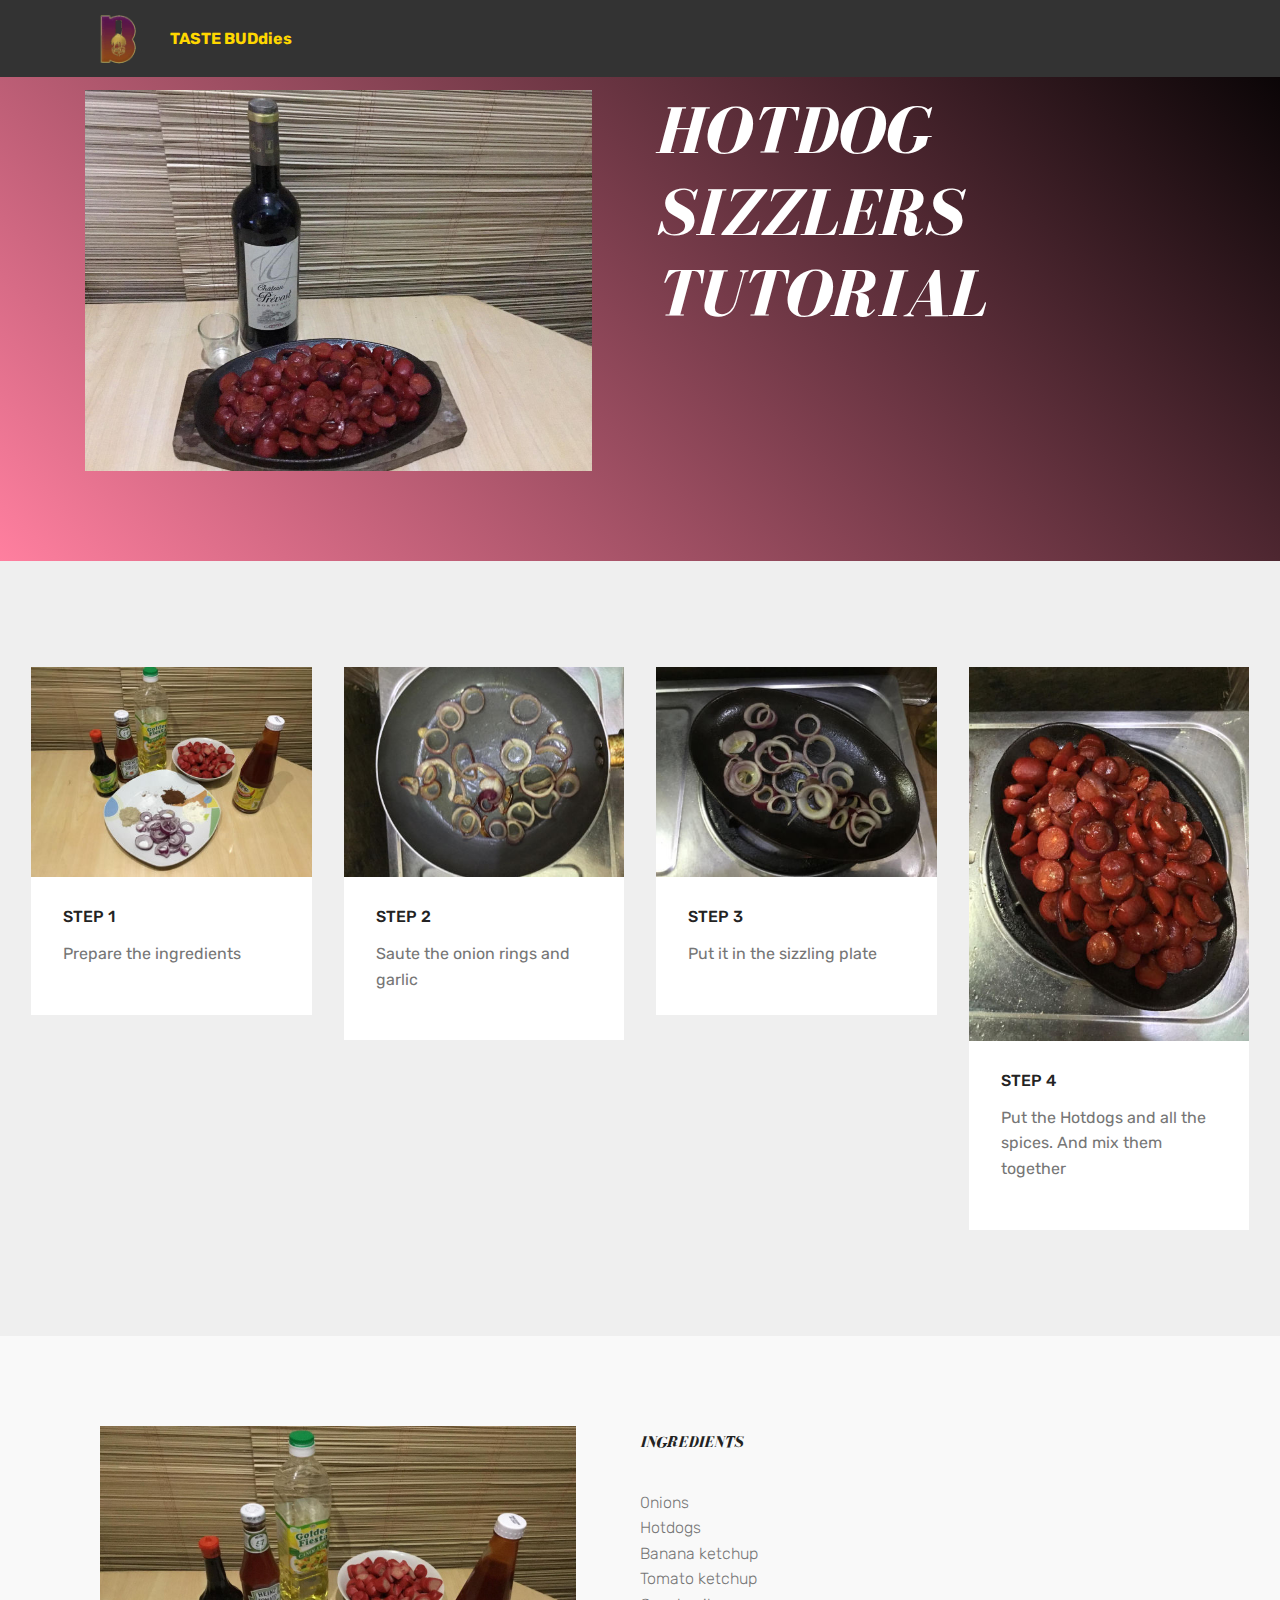
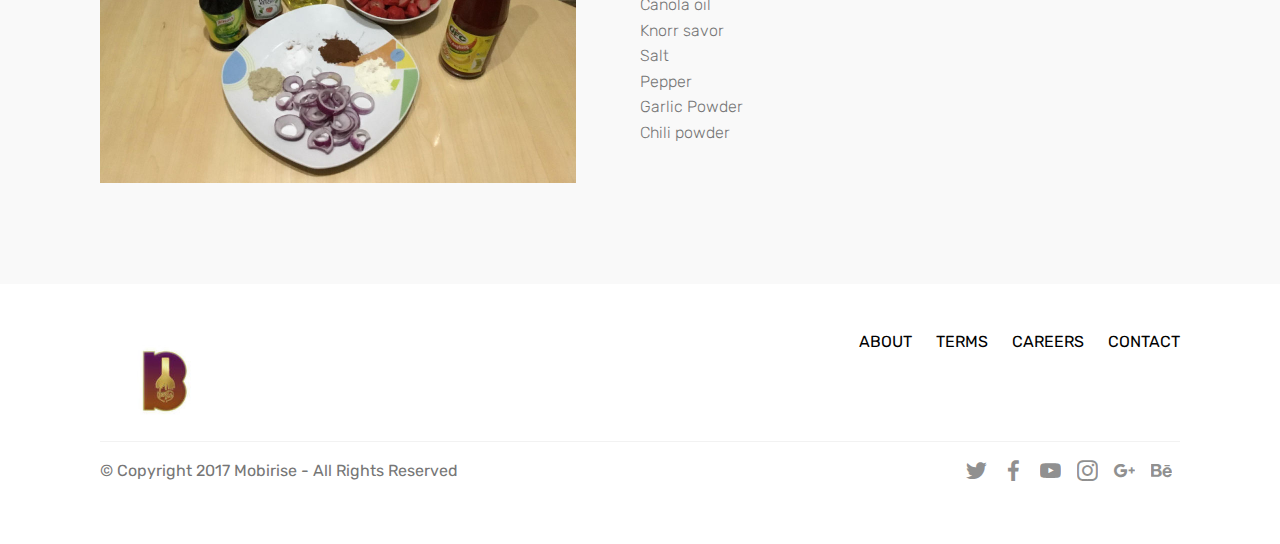
<file: page6.html>
<!DOCTYPE html>
<html >
<head>
  <!-- Site made with Mobirise Website Builder v4.8.1, https://mobirise.com -->
  <meta charset="UTF-8">
  <meta http-equiv="X-UA-Compatible" content="IE=edge">
  <meta name="generator" content="Mobirise v4.8.1, mobirise.com">
  <meta name="viewport" content="width=device-width, initial-scale=1, minimum-scale=1">
  <link rel="shortcut icon" href="assets/images/output-onlinepngtools-118x88.png" type="image/x-icon">
  <meta name="description" content="Web Page Maker Description">
  <title>HOTDOG</title>
  <link rel="stylesheet" href="assets/web/assets/mobirise-icons/mobirise-icons.css">
  <link rel="stylesheet" href="assets/tether/tether.min.css">
  <link rel="stylesheet" href="assets/bootstrap/css/bootstrap.min.css">
  <link rel="stylesheet" href="assets/bootstrap/css/bootstrap-grid.min.css">
  <link rel="stylesheet" href="assets/bootstrap/css/bootstrap-reboot.min.css">
  <link rel="stylesheet" href="assets/dropdown/css/style.css">
  <link rel="stylesheet" href="assets/socicon/css/styles.css">
  <link rel="stylesheet" href="assets/theme/css/style.css">
  <link href="assets/fonts/style.css" rel="stylesheet">
  <link rel="stylesheet" href="assets/mobirise/css/mbr-additional.css" type="text/css">
  
  
  
</head>
<body>
  <section class="menu cid-rJ0xJJchNu" once="menu" id="menu1-v">

    

    <nav class="navbar navbar-expand beta-menu navbar-dropdown align-items-center navbar-fixed-top navbar-toggleable-sm">
        <button class="navbar-toggler navbar-toggler-right" type="button" data-toggle="collapse" data-target="#navbarSupportedContent" aria-controls="navbarSupportedContent" aria-expanded="false" aria-label="Toggle navigation">
            <div class="hamburger">
                <span></span>
                <span></span>
                <span></span>
                <span></span>
            </div>
        </button>
        <div class="menu-logo">
            <div class="navbar-brand">
                <span class="navbar-logo">
                    <a href="index.html">
                         <img src="assets/images/output-onlinepngtools-118x88.png" alt="Mobirise" title="" style="height: 3.8rem;">
                    </a>
                </span>
                <span class="navbar-caption-wrap"><a class="navbar-caption text-primary display-5" href="index.html">&nbsp;TASTE BUDdies</a></span>
            </div>
        </div>
        <div class="collapse navbar-collapse" id="navbarSupportedContent">
            <ul class="navbar-nav nav-dropdown nav-right" data-app-modern-menu="true"><li class="nav-item">
                    <a class="nav-link link text-white display-4" href="https://mobirise.com">
                        </a>
                </li>
                <li class="nav-item">
                    <a class="nav-link link text-white display-4" href="https://mobirise.com">
                        </a>
                </li></ul>
            
        </div>
    </nav>
</section>

<section class="engine"><a href="https://mobiri.se/z">best free css templates</a></section><section class="header3 cid-rJbXPwAbYg" id="header3-12">

    

    

    <div class="container">
        <div class="media-container-row">
            <div class="mbr-figure" style="width: 100%;">
                <img src="assets/images/hotdog-1014x761.jpg" alt="Mobirise" title="">
            </div>

            <div class="media-content">
                <h1 class="mbr-section-title mbr-white pb-3 mbr-fonts-style display-1">HOTDOG SIZZLERS TUTORIAL</h1>
                
                <div class="mbr-section-text mbr-white pb-3 ">
                    
                </div>
                
            </div>
        </div>
    </div>

</section>

<section class="features17 cid-rKYh7kyO5B" id="features17-25">
    
    

    
    <div class="container-fluid">
        <div class="media-container-row">
            <div class="card p-3 col-12 col-md-6 col-lg-3">
                <div class="card-wrapper">
                    <div class="card-img">
                        <img src="assets/images/78851015-583111612231285-6395695483339145216-n-432x324.jpg" alt="Mobirise" title="">
                    </div>
                    <div class="card-box">
                        <h4 class="card-title pb-3 mbr-fonts-style display-7">
                            STEP 1</h4>
                        <p class="mbr-text mbr-fonts-style display-7">
                            Prepare the ingredients&nbsp;</p>
                    </div>
                </div>
            </div>

            <div class="card p-3 col-12 col-md-6 col-lg-3">
                <div class="card-wrapper">
                    <div class="card-img">
                        <img src="assets/images/78116970-520842831836953-5913453510212452352-n-432x324.jpg" alt="Mobirise" title="">
                    </div>
                    <div class="card-box">
                        <h4 class="card-title pb-3 mbr-fonts-style display-7">STEP 2</h4>
                        <p class="mbr-text mbr-fonts-style display-7">Saute the onion rings and garlic</p>
                    </div>
                </div>
            </div>

            <div class="card p-3 col-12 col-md-6 col-lg-3">
                <div class="card-wrapper">
                    <div class="card-img">
                        <img src="assets/images/78671735-430935717785839-112426361020219392-n-432x324.jpg" alt="Mobirise" title="">
                    </div>
                    <div class="card-box">
                        <h4 class="card-title pb-3 mbr-fonts-style display-7">
                            STEP 3</h4>
                        <p class="mbr-text mbr-fonts-style display-7">
                            Put it in the sizzling plate</p>
                    </div>
                </div>
            </div>

            <div class="card p-3 col-12 col-md-6 col-lg-3">
                <div class="card-wrapper">
                    <div class="card-img">
                        <img src="assets/images/78829277-453815655511970-4182722835434700800-n-432x576.jpg" alt="Mobirise" title="">
                    </div>
                    <div class="card-box">
                        <h4 class="card-title pb-3 mbr-fonts-style display-7">STEP 4</h4>
                        <p class="mbr-text mbr-fonts-style display-7">Put the Hotdogs and all the spices. And mix them together</p>
                    </div>
                </div>
            </div>
            
            
        </div>
    </div>
</section>

<section class="features11 cid-rKYg7xgsPN" id="features11-24">

    

    

    <div class="container">   
        <div class="col-md-12">
            <div class="media-container-row">
                <div class="mbr-figure" style="width: 50%;">
                    <img src="assets/images/78497986-3759579800722633-98605289405677568-n-952x714.jpg" alt="Mobirise" title="">
                </div>
                <div class=" align-left aside-content">
                    <h2 class="mbr-title pt-2 mbr-fonts-style display-2">
                        INGREDIENTS<br><br></h2>
                    <div class="mbr-section-text">
                        <p class="mbr-text mb-5 pt-3 mbr-light mbr-fonts-style display-5">
                        0nions<br>Hotdogs<br>Banana ketchup<br>Tomato ketchup<br>Canola oil<br>Knorr savor<br>Salt<br>Pepper<br>Garlic Powder<br>Chili powder</p>
                    </div>

                    
                </div>
            </div>
        </div> 
    </div>          
</section>

<section class="cid-rJDXPTOH4G" id="footer5-1m">

    

    

    <div class="container">
        <div class="media-container-row">
            <div class="col-md-3">
                <div class="media-wrap">
                    <a href="index.html">
                       <img src="assets/images/78156055-443382126370786-636455432474329088-n-192x144.jpg" alt="Mobirise" title="">
                    </a>
                </div>
            </div>
            <div class="col-md-9">
                <p class="mbr-text align-right links mbr-fonts-style display-7">
                    <a href="#" class="text-black">ABOUT</a> &nbsp;&nbsp;&nbsp;&nbsp;
                    <a href="#" class="text-black">TERMS</a> &nbsp;&nbsp;&nbsp;&nbsp;
                    <a href="#" class="text-black">CAREERS</a> &nbsp;&nbsp;&nbsp;&nbsp;
                    <a href="#" class="text-black">CONTACT</a>
                </p>
            </div>
        </div>
        <div class="footer-lower">
            <div class="media-container-row">
                <div class="col-md-12">
                    <hr>
                </div>
            </div>
            <div class="media-container-row mbr-white">
                <div class="col-md-6 copyright">
                    <p class="mbr-text mbr-fonts-style display-7">
                        © Copyright 2017 Mobirise - All Rights Reserved
                    </p>
                </div>
                <div class="col-md-6">
                    <div class="social-list align-right">
                        <div class="soc-item">
                            <a href="https://twitter.com/mobirise" target="_blank">
                                <span class="socicon-twitter socicon mbr-iconfont mbr-iconfont-social"></span>
                            </a>
                        </div>
                        <div class="soc-item">
                            <a href="https://www.facebook.com/pages/Mobirise/1616226671953247" target="_blank">
                                <span class="socicon-facebook socicon mbr-iconfont mbr-iconfont-social"></span>
                            </a>
                        </div>
                        <div class="soc-item">
                            <a href="https://www.youtube.com/c/mobirise" target="_blank">
                                <span class="socicon-youtube socicon mbr-iconfont mbr-iconfont-social"></span>
                            </a>
                        </div>
                        <div class="soc-item">
                            <a href="https://instagram.com/mobirise" target="_blank">
                                <span class="socicon-instagram socicon mbr-iconfont mbr-iconfont-social"></span>
                            </a>
                        </div>
                        <div class="soc-item">
                            <a href="https://plus.google.com/u/0/+Mobirise" target="_blank">
                                <span class="socicon-googleplus socicon mbr-iconfont mbr-iconfont-social"></span>
                            </a>
                        </div>
                        <div class="soc-item">
                            <a href="https://www.behance.net/Mobirise" target="_blank">
                                <span class="socicon-behance socicon mbr-iconfont mbr-iconfont-social"></span>
                            </a>
                        </div>
                    </div>
                </div>
            </div>
        </div>
    </div>
</section>


  <script src="assets/web/assets/jquery/jquery.min.js"></script>
  <script src="assets/popper/popper.min.js"></script>
  <script src="assets/tether/tether.min.js"></script>
  <script src="assets/bootstrap/js/bootstrap.min.js"></script>
  <script src="assets/smoothscroll/smooth-scroll.js"></script>
  <script src="assets/dropdown/js/script.min.js"></script>
  <script src="assets/touchswipe/jquery.touch-swipe.min.js"></script>
  <script src="assets/theme/js/script.js"></script>
  
  
</body>
</html>
</file>
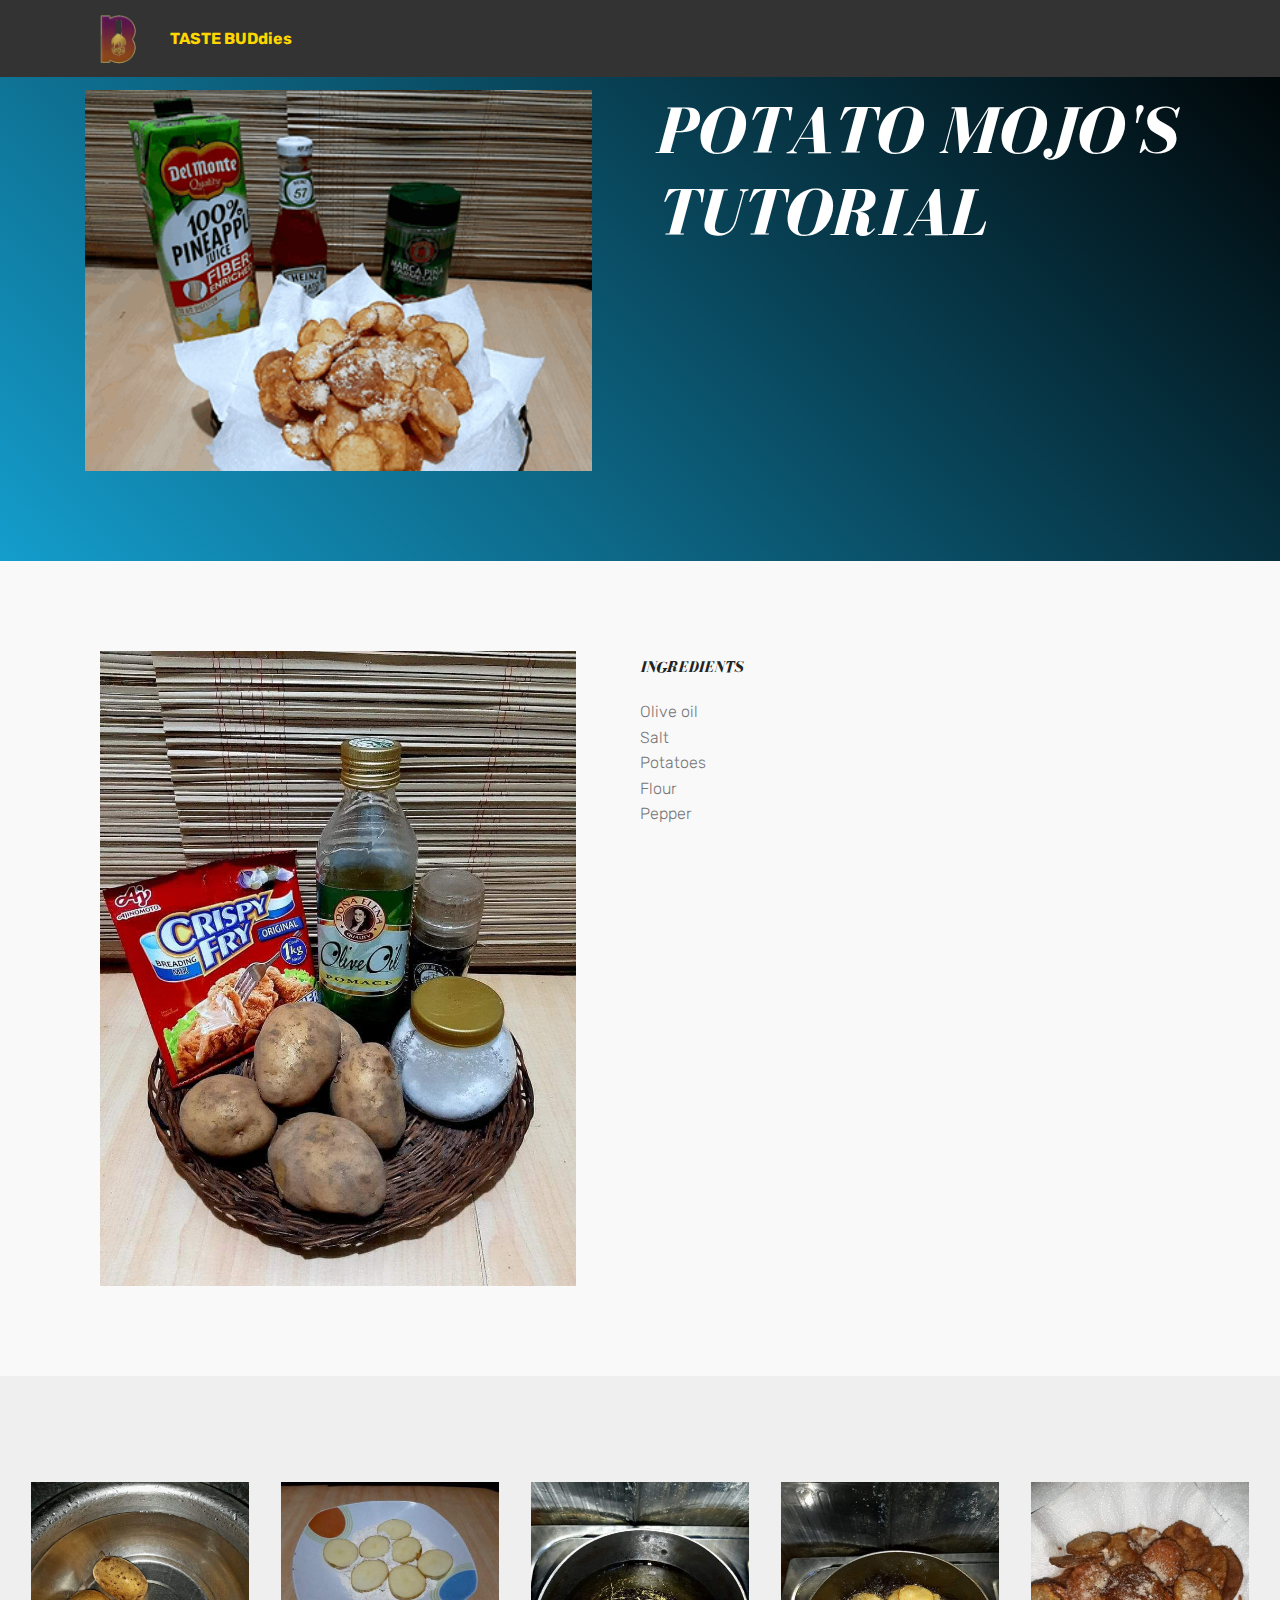
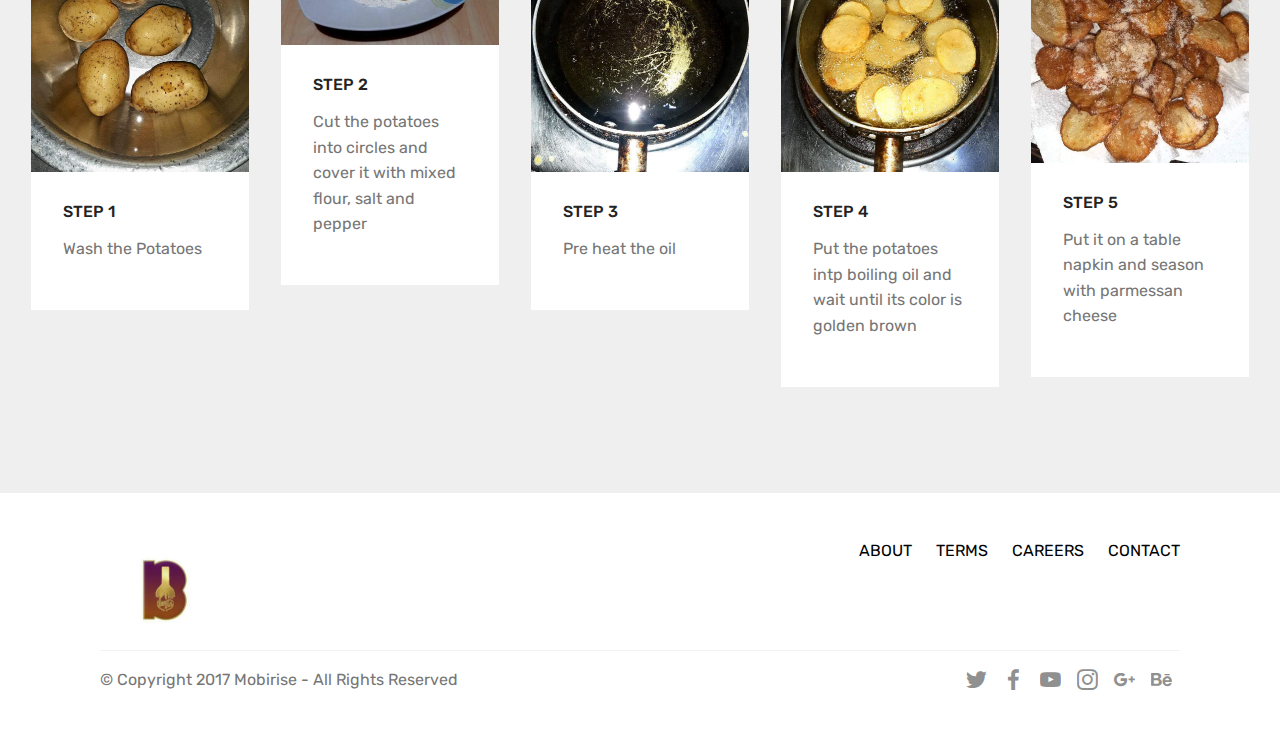
<file: page7.html>
<!DOCTYPE html>
<html >
<head>
  <!-- Site made with Mobirise Website Builder v4.8.1, https://mobirise.com -->
  <meta charset="UTF-8">
  <meta http-equiv="X-UA-Compatible" content="IE=edge">
  <meta name="generator" content="Mobirise v4.8.1, mobirise.com">
  <meta name="viewport" content="width=device-width, initial-scale=1, minimum-scale=1">
  <link rel="shortcut icon" href="assets/images/output-onlinepngtools-118x88.png" type="image/x-icon">
  <meta name="description" content="Web Maker Description">
  <title>POTATO</title>
  <link rel="stylesheet" href="assets/web/assets/mobirise-icons/mobirise-icons.css">
  <link rel="stylesheet" href="assets/tether/tether.min.css">
  <link rel="stylesheet" href="assets/bootstrap/css/bootstrap.min.css">
  <link rel="stylesheet" href="assets/bootstrap/css/bootstrap-grid.min.css">
  <link rel="stylesheet" href="assets/bootstrap/css/bootstrap-reboot.min.css">
  <link rel="stylesheet" href="assets/dropdown/css/style.css">
  <link rel="stylesheet" href="assets/socicon/css/styles.css">
  <link rel="stylesheet" href="assets/theme/css/style.css">
  <link href="assets/fonts/style.css" rel="stylesheet">
  <link rel="stylesheet" href="assets/mobirise/css/mbr-additional.css" type="text/css">
  
  
  
</head>
<body>
  <section class="menu cid-rJ0xJJchNu" once="menu" id="menu1-y">

    

    <nav class="navbar navbar-expand beta-menu navbar-dropdown align-items-center navbar-fixed-top navbar-toggleable-sm">
        <button class="navbar-toggler navbar-toggler-right" type="button" data-toggle="collapse" data-target="#navbarSupportedContent" aria-controls="navbarSupportedContent" aria-expanded="false" aria-label="Toggle navigation">
            <div class="hamburger">
                <span></span>
                <span></span>
                <span></span>
                <span></span>
            </div>
        </button>
        <div class="menu-logo">
            <div class="navbar-brand">
                <span class="navbar-logo">
                    <a href="index.html">
                         <img src="assets/images/output-onlinepngtools-118x88.png" alt="Mobirise" title="" style="height: 3.8rem;">
                    </a>
                </span>
                <span class="navbar-caption-wrap"><a class="navbar-caption text-primary display-5" href="index.html">&nbsp;TASTE BUDdies</a></span>
            </div>
        </div>
        <div class="collapse navbar-collapse" id="navbarSupportedContent">
            <ul class="navbar-nav nav-dropdown nav-right" data-app-modern-menu="true"><li class="nav-item">
                    <a class="nav-link link text-white display-4" href="https://mobirise.com">
                        </a>
                </li>
                <li class="nav-item">
                    <a class="nav-link link text-white display-4" href="https://mobirise.com">
                        </a>
                </li></ul>
            
        </div>
    </nav>
</section>

<section class="engine"><a href="https://mobiri.se/e">make your own website for free</a></section><section class="header3 cid-rJbXZQPD4c" id="header3-13">

    

    

    <div class="container">
        <div class="media-container-row">
            <div class="mbr-figure" style="width: 100%;">
                <img src="assets/images/79881193-547431956105961-190925667267772416-n-373x280.png" alt="Mobirise" title="">
            </div>

            <div class="media-content">
                <h1 class="mbr-section-title mbr-white pb-3 mbr-fonts-style display-1">POTATO MOJO'S TUTORIAL</h1>
                
                <div class="mbr-section-text mbr-white pb-3 ">
                    
                </div>
                
            </div>
        </div>
    </div>

</section>

<section class="features11 cid-rKYkYzREdu" id="features11-27">

    

    

    <div class="container">   
        <div class="col-md-12">
            <div class="media-container-row">
                <div class="mbr-figure" style="width: 50%;">
                    <img src="assets/images/received-1031949477153462-900x1200.jpg" alt="Mobirise" title="">
                </div>
                <div class=" align-left aside-content">
                    <h2 class="mbr-title pt-2 mbr-fonts-style display-2">INGREDIENTS</h2>
                    <div class="mbr-section-text">
                        <p class="mbr-text mb-5 pt-3 mbr-light mbr-fonts-style display-5">Olive oil<br>Salt<br>Potatoes<br>Flour<br>Pepper</p>
                    </div>

                    
                </div>
            </div>
        </div> 
    </div>          
</section>

<section class="features17 cid-rKYkLtbbJe" id="features17-26">
    
    

    
    <div class="container-fluid">
        <div class="media-container-row">
            <div class="card p-3 col-12 col-md-6 my-col">
                <div class="card-wrapper">
                    <div class="card-img">
                        <img src="assets/images/received-2518448961765278-432x576.jpg" alt="Mobirise" title="">
                    </div>
                    <div class="card-box">
                        <h4 class="card-title pb-3 mbr-fonts-style display-7">STEP 1</h4>
                        <p class="mbr-text mbr-fonts-style display-7">
                            Wash the Potatoes</p>
                    </div>
                </div>
            </div>

            <div class="card p-3 col-12 col-md-6 my-col">
                <div class="card-wrapper">
                    <div class="card-img">
                        <img src="assets/images/received-1258857654303336-432x324.jpg" alt="Mobirise" title="">
                    </div>
                    <div class="card-box">
                        <h4 class="card-title pb-3 mbr-fonts-style display-7">STEP 2</h4>
                        <p class="mbr-text mbr-fonts-style display-7">Cut the potatoes into circles and cover it with mixed flour, salt and pepper</p>
                    </div>
                </div>
            </div>

            <div class="card p-3 col-12 col-md-6 my-col">
                <div class="card-wrapper">
                    <div class="card-img">
                        <img src="assets/images/received-1165965330280249-432x576.jpg" alt="Mobirise" title="">
                    </div>
                    <div class="card-box">
                        <h4 class="card-title pb-3 mbr-fonts-style display-7">STEP 3</h4>
                        <p class="mbr-text mbr-fonts-style display-7">Pre heat the oil</p>
                    </div>
                </div>
            </div>

            <div class="card p-3 col-12 col-md-6 my-col">
                <div class="card-wrapper">
                    <div class="card-img">
                        <img src="assets/images/received-2349641648679901-432x576.jpg" alt="Mobirise" title="">
                    </div>
                    <div class="card-box">
                        <h4 class="card-title pb-3 mbr-fonts-style display-7">
                            STEP 4</h4>
                        <p class="mbr-text mbr-fonts-style display-7">Put the potatoes intp boiling oil and wait until its color is golden brown</p>
                    </div>
                </div>
            </div>
            <div class="card p-3 col-12 col-md-6 my-col">
                <div class="card-wrapper">
                    <div class="card-img">
                        <img src="assets/images/received-486061552033221-432x557.jpg" alt="Mobirise" title="">
                    </div>
                    <div class="card-box">
                        <h4 class="card-title pb-3 mbr-fonts-style display-7">
                            STEP 5</h4>
                        <p class="mbr-text mbr-fonts-style display-7">
                            Put it on a table napkin and season with parmessan cheese</p>
                    </div>
                </div>
            </div>
            
        </div>
    </div>
</section>

<section class="cid-rJDXYIv1IK" id="footer5-1n">

    

    

    <div class="container">
        <div class="media-container-row">
            <div class="col-md-3">
                <div class="media-wrap">
                    <a href="index.html">
                       <img src="assets/images/78156055-443382126370786-636455432474329088-n-192x144.jpg" alt="Mobirise" title="">
                    </a>
                </div>
            </div>
            <div class="col-md-9">
                <p class="mbr-text align-right links mbr-fonts-style display-7">
                    <a href="#" class="text-black">ABOUT</a> &nbsp;&nbsp;&nbsp;&nbsp;
                    <a href="#" class="text-black">TERMS</a> &nbsp;&nbsp;&nbsp;&nbsp;
                    <a href="#" class="text-black">CAREERS</a> &nbsp;&nbsp;&nbsp;&nbsp;
                    <a href="#" class="text-black">CONTACT</a>
                </p>
            </div>
        </div>
        <div class="footer-lower">
            <div class="media-container-row">
                <div class="col-md-12">
                    <hr>
                </div>
            </div>
            <div class="media-container-row mbr-white">
                <div class="col-md-6 copyright">
                    <p class="mbr-text mbr-fonts-style display-7">
                        © Copyright 2017 Mobirise - All Rights Reserved
                    </p>
                </div>
                <div class="col-md-6">
                    <div class="social-list align-right">
                        <div class="soc-item">
                            <a href="https://twitter.com/mobirise" target="_blank">
                                <span class="socicon-twitter socicon mbr-iconfont mbr-iconfont-social"></span>
                            </a>
                        </div>
                        <div class="soc-item">
                            <a href="https://www.facebook.com/pages/Mobirise/1616226671953247" target="_blank">
                                <span class="socicon-facebook socicon mbr-iconfont mbr-iconfont-social"></span>
                            </a>
                        </div>
                        <div class="soc-item">
                            <a href="https://www.youtube.com/c/mobirise" target="_blank">
                                <span class="socicon-youtube socicon mbr-iconfont mbr-iconfont-social"></span>
                            </a>
                        </div>
                        <div class="soc-item">
                            <a href="https://instagram.com/mobirise" target="_blank">
                                <span class="socicon-instagram socicon mbr-iconfont mbr-iconfont-social"></span>
                            </a>
                        </div>
                        <div class="soc-item">
                            <a href="https://plus.google.com/u/0/+Mobirise" target="_blank">
                                <span class="socicon-googleplus socicon mbr-iconfont mbr-iconfont-social"></span>
                            </a>
                        </div>
                        <div class="soc-item">
                            <a href="https://www.behance.net/Mobirise" target="_blank">
                                <span class="socicon-behance socicon mbr-iconfont mbr-iconfont-social"></span>
                            </a>
                        </div>
                    </div>
                </div>
            </div>
        </div>
    </div>
</section>


  <script src="assets/web/assets/jquery/jquery.min.js"></script>
  <script src="assets/popper/popper.min.js"></script>
  <script src="assets/tether/tether.min.js"></script>
  <script src="assets/bootstrap/js/bootstrap.min.js"></script>
  <script src="assets/smoothscroll/smooth-scroll.js"></script>
  <script src="assets/dropdown/js/script.min.js"></script>
  <script src="assets/touchswipe/jquery.touch-swipe.min.js"></script>
  <script src="assets/theme/js/script.js"></script>
  
  
</body>
</html>
</file>
<file: assets/web/assets/mobirise-icons/mobirise-icons.css>
@font-face {
  font-family: 'MobiriseIcons';
  src:  url('mobirise-icons.eot?spat4u');
  src:  url('mobirise-icons.eot?spat4u#iefix') format('embedded-opentype'),
    url('mobirise-icons.ttf?spat4u') format('truetype'),
    url('mobirise-icons.woff?spat4u') format('woff'),
    url('mobirise-icons.svg?spat4u#MobiriseIcons') format('svg');
  font-weight: normal;
  font-style: normal;
}

[class^="mbri-"], [class*=" mbri-"] {
  /* use !important to prevent issues with browser extensions that change fonts */
  font-family: MobiriseIcons !important;
  speak: none;
  font-style: normal;
  font-weight: normal;
  font-variant: normal;
  text-transform: none;
  line-height: 1;

  /* Better Font Rendering =========== */
  -webkit-font-smoothing: antialiased;
  -moz-osx-font-smoothing: grayscale;
}

.mbri-add-submenu:before {
  content: "\e900";
}
.mbri-alert:before {
  content: "\e901";
}
.mbri-align-center:before {
  content: "\e902";
}
.mbri-align-justify:before {
  content: "\e903";
}
.mbri-align-left:before {
  content: "\e904";
}
.mbri-align-right:before {
  content: "\e905";
}
.mbri-android:before {
  content: "\e906";
}
.mbri-apple:before {
  content: "\e907";
}
.mbri-arrow-down:before {
  content: "\e908";
}
.mbri-arrow-next:before {
  content: "\e909";
}
.mbri-arrow-prev:before {
  content: "\e90a";
}
.mbri-arrow-up:before {
  content: "\e90b";
}
.mbri-bold:before {
  content: "\e90c";
}
.mbri-bookmark:before {
  content: "\e90d";
}
.mbri-bootstrap:before {
  content: "\e90e";
}
.mbri-briefcase:before {
  content: "\e90f";
}
.mbri-browse:before {
  content: "\e910";
}
.mbri-bulleted-list:before {
  content: "\e911";
}
.mbri-calendar:before {
  content: "\e912";
}
.mbri-camera:before {
  content: "\e913";
}
.mbri-cart-add:before {
  content: "\e914";
}
.mbri-cart-full:before {
  content: "\e915";
}
.mbri-cash:before {
  content: "\e916";
}
.mbri-change-style:before {
  content: "\e917";
}
.mbri-chat:before {
  content: "\e918";
}
.mbri-clock:before {
  content: "\e919";
}
.mbri-close:before {
  content: "\e91a";
}
.mbri-cloud:before {
  content: "\e91b";
}
.mbri-code:before {
  content: "\e91c";
}
.mbri-contact-form:before {
  content: "\e91d";
}
.mbri-credit-card:before {
  content: "\e91e";
}
.mbri-cursor-click:before {
  content: "\e91f";
}
.mbri-cust-feedback:before {
  content: "\e920";
}
.mbri-database:before {
  content: "\e921";
}
.mbri-delivery:before {
  content: "\e922";
}
.mbri-desktop:before {
  content: "\e923";
}
.mbri-devices:before {
  content: "\e924";
}
.mbri-down:before {
  content: "\e925";
}
.mbri-download:before {
  content: "\e989";
}
.mbri-drag-n-drop:before {
  content: "\e927";
}
.mbri-drag-n-drop2:before {
  content: "\e928";
}
.mbri-edit:before {
  content: "\e929";
}
.mbri-edit2:before {
  content: "\e92a";
}
.mbri-error:before {
  content: "\e92b";
}
.mbri-extension:before {
  content: "\e92c";
}
.mbri-features:before {
  content: "\e92d";
}
.mbri-file:before {
  content: "\e92e";
}
.mbri-flag:before {
  content: "\e92f";
}
.mbri-folder:before {
  content: "\e930";
}
.mbri-gift:before {
  content: "\e931";
}
.mbri-github:before {
  content: "\e932";
}
.mbri-globe:before {
  content: "\e933";
}
.mbri-globe-2:before {
  content: "\e934";
}
.mbri-growing-chart:before {
  content: "\e935";
}
.mbri-hearth:before {
  content: "\e936";
}
.mbri-help:before {
  content: "\e937";
}
.mbri-home:before {
  content: "\e938";
}
.mbri-hot-cup:before {
  content: "\e939";
}
.mbri-idea:before {
  content: "\e93a";
}
.mbri-image-gallery:before {
  content: "\e93b";
}
.mbri-image-slider:before {
  content: "\e93c";
}
.mbri-info:before {
  content: "\e93d";
}
.mbri-italic:before {
  content: "\e93e";
}
.mbri-key:before {
  content: "\e93f";
}
.mbri-laptop:before {
  content: "\e940";
}
.mbri-layers:before {
  content: "\e941";
}
.mbri-left-right:before {
  content: "\e942";
}
.mbri-left:before {
  content: "\e943";
}
.mbri-letter:before {
  content: "\e944";
}
.mbri-like:before {
  content: "\e945";
}
.mbri-link:before {
  content: "\e946";
}
.mbri-lock:before {
  content: "\e947";
}
.mbri-login:before {
  content: "\e948";
}
.mbri-logout:before {
  content: "\e949";
}
.mbri-magic-stick:before {
  content: "\e94a";
}
.mbri-map-pin:before {
  content: "\e94b";
}
.mbri-menu:before {
  content: "\e94c";
}
.mbri-mobile:before {
  content: "\e94d";
}
.mbri-mobile2:before {
  content: "\e94e";
}
.mbri-mobirise:before {
  content: "\e94f";
}
.mbri-more-horizontal:before {
  content: "\e950";
}
.mbri-more-vertical:before {
  content: "\e951";
}
.mbri-music:before {
  content: "\e952";
}
.mbri-new-file:before {
  content: "\e953";
}
.mbri-numbered-list:before {
  content: "\e954";
}
.mbri-opened-folder:before {
  content: "\e955";
}
.mbri-pages:before {
  content: "\e956";
}
.mbri-paper-plane:before {
  content: "\e957";
}
.mbri-paperclip:before {
  content: "\e958";
}
.mbri-photo:before {
  content: "\e959";
}
.mbri-photos:before {
  content: "\e95a";
}
.mbri-pin:before {
  content: "\e95b";
}
.mbri-play:before {
  content: "\e95c";
}
.mbri-plus:before {
  content: "\e95d";
}
.mbri-preview:before {
  content: "\e95e";
}
.mbri-print:before {
  content: "\e95f";
}
.mbri-protect:before {
  content: "\e960";
}
.mbri-question:before {
  content: "\e961";
}
.mbri-quote-left:before {
  content: "\e962";
}
.mbri-quote-right:before {
  content: "\e963";
}
.mbri-refresh:before {
  content: "\e964";
}
.mbri-responsive:before {
  content: "\e965";
}
.mbri-right:before {
  content: "\e966";
}
.mbri-rocket:before {
  content: "\e967";
}
.mbri-sad-face:before {
  content: "\e968";
}
.mbri-sale:before {
  content: "\e969";
}
.mbri-save:before {
  content: "\e96a";
}
.mbri-search:before {
  content: "\e96b";
}
.mbri-setting:before {
  content: "\e96c";
}
.mbri-setting2:before {
  content: "\e96d";
}
.mbri-setting3:before {
  content: "\e96e";
}
.mbri-share:before {
  content: "\e96f";
}
.mbri-shopping-bag:before {
  content: "\e970";
}
.mbri-shopping-basket:before {
  content: "\e971";
}
.mbri-shopping-cart:before {
  content: "\e972";
}
.mbri-sites:before {
  content: "\e973";
}
.mbri-smile-face:before {
  content: "\e974";
}
.mbri-speed:before {
  content: "\e975";
}
.mbri-star:before {
  content: "\e976";
}
.mbri-success:before {
  content: "\e977";
}
.mbri-sun:before {
  content: "\e978";
}
.mbri-sun2:before {
  content: "\e979";
}
.mbri-tablet:before {
  content: "\e97a";
}
.mbri-tablet-vertical:before {
  content: "\e97b";
}
.mbri-target:before {
  content: "\e97c";
}
.mbri-timer:before {
  content: "\e97d";
}
.mbri-to-ftp:before {
  content: "\e97e";
}
.mbri-to-local-drive:before {
  content: "\e97f";
}
.mbri-touch-swipe:before {
  content: "\e980";
}
.mbri-touch:before {
  content: "\e981";
}
.mbri-trash:before {
  content: "\e982";
}
.mbri-underline:before {
  content: "\e983";
}
.mbri-unlink:before {
  content: "\e984";
}
.mbri-unlock:before {
  content: "\e985";
}
.mbri-up-down:before {
  content: "\e986";
}
.mbri-up:before {
  content: "\e987";
}
.mbri-update:before {
  content: "\e988";
}
.mbri-upload:before {
 content: "\e926"; 
}
.mbri-user:before {
  content: "\e98a";
}
.mbri-user2:before {
  content: "\e98b";
}
.mbri-users:before {
  content: "\e98c";
}
.mbri-video:before {
  content: "\e98d";
}
.mbri-video-play:before {
  content: "\e98e";
}
.mbri-watch:before {
  content: "\e98f";
}
.mbri-website-theme:before {
  content: "\e990";
}
.mbri-wifi:before {
  content: "\e991";
}
.mbri-windows:before {
  content: "\e992";
}
.mbri-zoom-out:before {
  content: "\e993";
}
.mbri-redo:before {
  content: "\e994";
}
.mbri-undo:before {
  content: "\e995";
}
</file>
<file: assets/dropdown/css/style.css>
.navbar-dropdown {
  left: 0;
  padding: 0;
  position: absolute;
  right: 0;
  top: 0;
  transition: all 0.45s ease;
  z-index: 1030;
  background: #282828; }
  .navbar-dropdown .navbar-logo {
    margin-right: 0.8rem;
    transition: margin 0.3s ease-in-out;
    vertical-align: middle; }
    .navbar-dropdown .navbar-logo img {
      height: 3.125rem;
      transition: all 0.3s ease-in-out; }
    .navbar-dropdown .navbar-logo.mbr-iconfont {
      font-size: 3.125rem;
      line-height: 3.125rem; }
  .navbar-dropdown .navbar-caption {
    font-weight: 700;
    white-space: normal;
    vertical-align: -4px;
    line-height: 3.125rem !important; }
    .navbar-dropdown .navbar-caption, .navbar-dropdown .navbar-caption:hover {
      color: inherit;
      text-decoration: none; }
  .navbar-dropdown .mbr-iconfont + .navbar-caption {
    vertical-align: -1px; }
  .navbar-dropdown.navbar-fixed-top {
    position: fixed; }
  .navbar-dropdown .navbar-brand span {
    vertical-align: -4px; }
  .navbar-dropdown.bg-color.transparent {
    background: none; }
  .navbar-dropdown.navbar-short .navbar-brand {
    padding: 0.625rem 0; }
    .navbar-dropdown.navbar-short .navbar-brand span {
      vertical-align: -1px; }
  .navbar-dropdown.navbar-short .navbar-caption {
    line-height: 2.375rem !important;
    vertical-align: -2px; }
  .navbar-dropdown.navbar-short .navbar-logo {
    margin-right: 0.5rem; }
    .navbar-dropdown.navbar-short .navbar-logo img {
      height: 2.375rem; }
    .navbar-dropdown.navbar-short .navbar-logo.mbr-iconfont {
      font-size: 2.375rem;
      line-height: 2.375rem; }
  .navbar-dropdown.navbar-short .mbr-table-cell {
    height: 3.625rem; }
  .navbar-dropdown .navbar-close {
    left: 0.6875rem;
    position: fixed;
    top: 0.75rem;
    z-index: 1000; }
  .navbar-dropdown .hamburger-icon {
    content: "";
    display: inline-block;
    vertical-align: middle;
    width: 16px;
    -webkit-box-shadow: 0 -6px 0 1px #282828,0 0 0 1px #282828,0 6px 0 1px #282828;
    -moz-box-shadow: 0 -6px 0 1px #282828,0 0 0 1px #282828,0 6px 0 1px #282828;
    box-shadow: 0 -6px 0 1px #282828,0 0 0 1px #282828,0 6px 0 1px #282828; }

.dropdown-menu .dropdown-toggle[data-toggle="dropdown-submenu"]::after {
  border-bottom: 0.35em solid transparent;
  border-left: 0.35em solid;
  border-right: 0;
  border-top: 0.35em solid transparent;
  margin-left: 0.3rem; }

.dropdown-menu .dropdown-item:focus {
  outline: 0; }

.nav-dropdown {
  font-size: 0.75rem;
  font-weight: 500;
  height: auto !important; }
  .nav-dropdown .nav-btn {
    padding-left: 1rem; }
  .nav-dropdown .link {
    margin: .667em 1.667em;
    font-weight: 500;
    padding: 0;
    transition: color .2s ease-in-out; }
    .nav-dropdown .link.dropdown-toggle {
      margin-right: 2.583em; }
      .nav-dropdown .link.dropdown-toggle::after {
        margin-left: .25rem;
        border-top: 0.35em solid;
        border-right: 0.35em solid transparent;
        border-left: 0.35em solid transparent;
        border-bottom: 0; }
      .nav-dropdown .link.dropdown-toggle[aria-expanded="true"] {
        margin: 0;
        padding: 0.667em 3.263em  0.667em 1.667em; }
  .nav-dropdown .link::after,
  .nav-dropdown .dropdown-item::after {
    color: inherit; }
  .nav-dropdown .btn {
    font-size: 0.75rem;
    font-weight: 700;
    letter-spacing: 0;
    margin-bottom: 0;
    padding-left: 1.25rem;
    padding-right: 1.25rem; }
  .nav-dropdown .dropdown-menu {
    border-radius: 0;
    border: 0;
    left: 0;
    margin: 0;
    padding-bottom: 1.25rem;
    padding-top: 1.25rem;
    position: relative; }
  .nav-dropdown .dropdown-submenu {
    margin-left: 0.125rem;
    top: 0; }
  .nav-dropdown .dropdown-item {
    font-weight: 500;
    line-height: 2;
    padding: 0.3846em 4.615em 0.3846em 1.5385em;
    position: relative;
    transition: color .2s ease-in-out, background-color .2s ease-in-out; }
    .nav-dropdown .dropdown-item::after {
      margin-top: -0.3077em;
      position: absolute;
      right: 1.1538em;
      top: 50%; }
    .nav-dropdown .dropdown-item:focus, .nav-dropdown .dropdown-item:hover {
      background: none; }

@media (max-width: 767px) {
  .nav-dropdown.navbar-toggleable-sm {
    bottom: 0;
    display: none;
    left: 0;
    overflow-x: hidden;
    position: fixed;
    top: 0;
    transform: translateX(-100%);
    -ms-transform: translateX(-100%);
    -webkit-transform: translateX(-100%);
    width: 18.75rem;
    z-index: 999; } }
.nav-dropdown.navbar-toggleable-xl {
  bottom: 0;
  display: none;
  left: 0;
  overflow-x: hidden;
  position: fixed;
  top: 0;
  transform: translateX(-100%);
  -ms-transform: translateX(-100%);
  -webkit-transform: translateX(-100%);
  width: 18.75rem;
  z-index: 999; }

.nav-dropdown-sm {
  display: block !important;
  overflow-x: hidden;
  overflow: auto;
  padding-top: 3.875rem; }
  .nav-dropdown-sm::after {
    content: "";
    display: block;
    height: 3rem;
    width: 100%; }
  .nav-dropdown-sm.collapse.in ~ .navbar-close {
    display: block !important; }
  .nav-dropdown-sm.collapsing, .nav-dropdown-sm.collapse.in {
    transform: translateX(0);
    -ms-transform: translateX(0);
    -webkit-transform: translateX(0);
    transition: all 0.25s ease-out;
    -webkit-transition: all 0.25s ease-out;
    background: #282828; }
  .nav-dropdown-sm.collapsing[aria-expanded="false"] {
    transform: translateX(-100%);
    -ms-transform: translateX(-100%);
    -webkit-transform: translateX(-100%); }
  .nav-dropdown-sm .nav-item {
    display: block;
    margin-left: 0 !important;
    padding-left: 0; }
  .nav-dropdown-sm .link,
  .nav-dropdown-sm .dropdown-item {
    border-top: 1px dotted rgba(255, 255, 255, 0.1);
    font-size: 0.8125rem;
    line-height: 1.6;
    margin: 0 !important;
    padding: 0.875rem 2.4rem 0.875rem 1.5625rem !important;
    position: relative;
    white-space: normal; }
    .nav-dropdown-sm .link:focus, .nav-dropdown-sm .link:hover,
    .nav-dropdown-sm .dropdown-item:focus,
    .nav-dropdown-sm .dropdown-item:hover {
      background: rgba(0, 0, 0, 0.2) !important;
      color: #c0a375; }
  .nav-dropdown-sm .nav-btn {
    position: relative;
    padding: 1.5625rem 1.5625rem 0 1.5625rem; }
    .nav-dropdown-sm .nav-btn::before {
      border-top: 1px dotted rgba(255, 255, 255, 0.1);
      content: "";
      left: 0;
      position: absolute;
      top: 0;
      width: 100%; }
    .nav-dropdown-sm .nav-btn + .nav-btn {
      padding-top: 0.625rem; }
      .nav-dropdown-sm .nav-btn + .nav-btn::before {
        display: none; }
  .nav-dropdown-sm .btn {
    padding: 0.625rem 0; }
  .nav-dropdown-sm .dropdown-toggle[data-toggle="dropdown-submenu"]::after {
    margin-left: .25rem;
    border-top: 0.35em solid;
    border-right: 0.35em solid transparent;
    border-left: 0.35em solid transparent;
    border-bottom: 0; }
  .nav-dropdown-sm .dropdown-toggle[data-toggle="dropdown-submenu"][aria-expanded="true"]::after {
    border-top: 0;
    border-right: 0.35em solid transparent;
    border-left: 0.35em solid transparent;
    border-bottom: 0.35em solid; }
  .nav-dropdown-sm .dropdown-menu {
    margin: 0;
    padding: 0;
    position: relative;
    top: 0;
    left: 0;
    width: 100%;
    border: 0;
    float: none;
    border-radius: 0;
    background: none; }
  .nav-dropdown-sm .dropdown-submenu {
    left: 100%;
    margin-left: 0.125rem;
    margin-top: -1.25rem;
    top: 0; }

.navbar-toggleable-sm .nav-dropdown .dropdown-menu {
  position: absolute; }

.navbar-toggleable-sm .nav-dropdown .dropdown-submenu {
  left: 100%;
  margin-left: 0.125rem;
  margin-top: -1.25rem;
  top: 0; }

.navbar-toggleable-sm.opened .nav-dropdown .dropdown-menu {
  position: relative; }

.navbar-toggleable-sm.opened .nav-dropdown .dropdown-submenu {
  left: 0;
  margin-left: 00rem;
  margin-top: 0rem;
  top: 0; }

.is-builder .nav-dropdown.collapsing {
  transition: none !important; }

/*# sourceMappingURL=style.css.map */
</file>
<file: assets/socicon/css/styles.css>
@charset "UTF-8";

@font-face {
  font-family: "socicon";
  src:url("../fonts/socicon.eot");
  src:url("../fonts/socicon.eot?#iefix") format("embedded-opentype"),
    url("../fonts/socicon.woff") format("woff"),
    url("../fonts/socicon.ttf") format("truetype"),
    url("../fonts/socicon.svg#socicon") format("svg");
  font-weight: normal;
  font-style: normal;

}

[data-icon]:before {
  font-family: "socicon" !important;
  content: attr(data-icon);
  font-style: normal !important;
  font-weight: normal !important;
  font-variant: normal !important;
  text-transform: none !important;
  speak: none;
  line-height: 1;
  -webkit-font-smoothing: antialiased;
  -moz-osx-font-smoothing: grayscale;
}

[class^="socicon-"]:before,
[class*=" socicon-"]:before {
  font-family: "socicon" !important;
  font-style: normal !important;
  font-weight: normal !important;
  font-variant: normal !important;
  text-transform: none !important;
  speak: none;
  line-height: 1;
  -webkit-font-smoothing: antialiased;
  -moz-osx-font-smoothing: grayscale;
}

.socicon-modelmayhem:before {
  content: "\e000";
}
.socicon-mixcloud:before {
  content: "\e001";
}
.socicon-drupal:before {
  content: "\e002";
}
.socicon-swarm:before {
  content: "\e003";
}
.socicon-istock:before {
  content: "\e004";
}
.socicon-yammer:before {
  content: "\e005";
}
.socicon-ello:before {
  content: "\e006";
}
.socicon-stackoverflow:before {
  content: "\e007";
}
.socicon-persona:before {
  content: "\e008";
}
.socicon-triplej:before {
  content: "\e009";
}
.socicon-houzz:before {
  content: "\e00a";
}
.socicon-rss:before {
  content: "\e00b";
}
.socicon-paypal:before {
  content: "\e00c";
}
.socicon-odnoklassniki:before {
  content: "\e00d";
}
.socicon-airbnb:before {
  content: "\e00e";
}
.socicon-periscope:before {
  content: "\e00f";
}
.socicon-outlook:before {
  content: "\e010";
}
.socicon-coderwall:before {
  content: "\e011";
}
.socicon-tripadvisor:before {
  content: "\e012";
}
.socicon-appnet:before {
  content: "\e013";
}
.socicon-goodreads:before {
  content: "\e014";
}
.socicon-tripit:before {
  content: "\e015";
}
.socicon-lanyrd:before {
  content: "\e016";
}
.socicon-slideshare:before {
  content: "\e017";
}
.socicon-buffer:before {
  content: "\e018";
}
.socicon-disqus:before {
  content: "\e019";
}
.socicon-vkontakte:before {
  content: "\e01a";
}
.socicon-whatsapp:before {
  content: "\e01b";
}
.socicon-patreon:before {
  content: "\e01c";
}
.socicon-storehouse:before {
  content: "\e01d";
}
.socicon-pocket:before {
  content: "\e01e";
}
.socicon-mail:before {
  content: "\e01f";
}
.socicon-blogger:before {
  content: "\e020";
}
.socicon-technorati:before {
  content: "\e021";
}
.socicon-reddit:before {
  content: "\e022";
}
.socicon-dribbble:before {
  content: "\e023";
}
.socicon-stumbleupon:before {
  content: "\e024";
}
.socicon-digg:before {
  content: "\e025";
}
.socicon-envato:before {
  content: "\e026";
}
.socicon-behance:before {
  content: "\e027";
}
.socicon-delicious:before {
  content: "\e028";
}
.socicon-deviantart:before {
  content: "\e029";
}
.socicon-forrst:before {
  content: "\e02a";
}
.socicon-play:before {
  content: "\e02b";
}
.socicon-zerply:before {
  content: "\e02c";
}
.socicon-wikipedia:before {
  content: "\e02d";
}
.socicon-apple:before {
  content: "\e02e";
}
.socicon-flattr:before {
  content: "\e02f";
}
.socicon-github:before {
  content: "\e030";
}
.socicon-renren:before {
  content: "\e031";
}
.socicon-friendfeed:before {
  content: "\e032";
}
.socicon-newsvine:before {
  content: "\e033";
}
.socicon-identica:before {
  content: "\e034";
}
.socicon-bebo:before {
  content: "\e035";
}
.socicon-zynga:before {
  content: "\e036";
}
.socicon-steam:before {
  content: "\e037";
}
.socicon-xbox:before {
  content: "\e038";
}
.socicon-windows:before {
  content: "\e039";
}
.socicon-qq:before {
  content: "\e03a";
}
.socicon-douban:before {
  content: "\e03b";
}
.socicon-meetup:before {
  content: "\e03c";
}
.socicon-playstation:before {
  content: "\e03d";
}
.socicon-android:before {
  content: "\e03e";
}
.socicon-snapchat:before {
  content: "\e03f";
}
.socicon-twitter:before {
  content: "\e040";
}
.socicon-facebook:before {
  content: "\e041";
}
.socicon-googleplus:before {
  content: "\e042";
}
.socicon-pinterest:before {
  content: "\e043";
}
.socicon-foursquare:before {
  content: "\e044";
}
.socicon-yahoo:before {
  content: "\e045";
}
.socicon-skype:before {
  content: "\e046";
}
.socicon-yelp:before {
  content: "\e047";
}
.socicon-feedburner:before {
  content: "\e048";
}
.socicon-linkedin:before {
  content: "\e049";
}
.socicon-viadeo:before {
  content: "\e04a";
}
.socicon-xing:before {
  content: "\e04b";
}
.socicon-myspace:before {
  content: "\e04c";
}
.socicon-soundcloud:before {
  content: "\e04d";
}
.socicon-spotify:before {
  content: "\e04e";
}
.socicon-grooveshark:before {
  content: "\e04f";
}
.socicon-lastfm:before {
  content: "\e050";
}
.socicon-youtube:before {
  content: "\e051";
}
.socicon-vimeo:before {
  content: "\e052";
}
.socicon-dailymotion:before {
  content: "\e053";
}
.socicon-vine:before {
  content: "\e054";
}
.socicon-flickr:before {
  content: "\e055";
}
.socicon-500px:before {
  content: "\e056";
}
.socicon-wordpress:before {
  content: "\e058";
}
.socicon-tumblr:before {
  content: "\e059";
}
.socicon-twitch:before {
  content: "\e05a";
}
.socicon-8tracks:before {
  content: "\e05b";
}
.socicon-amazon:before {
  content: "\e05c";
}
.socicon-icq:before {
  content: "\e05d";
}
.socicon-smugmug:before {
  content: "\e05e";
}
.socicon-ravelry:before {
  content: "\e05f";
}
.socicon-weibo:before {
  content: "\e060";
}
.socicon-baidu:before {
  content: "\e061";
}
.socicon-angellist:before {
  content: "\e062";
}
.socicon-ebay:before {
  content: "\e063";
}
.socicon-imdb:before {
  content: "\e064";
}
.socicon-stayfriends:before {
  content: "\e065";
}
.socicon-residentadvisor:before {
  content: "\e066";
}
.socicon-google:before {
  content: "\e067";
}
.socicon-yandex:before {
  content: "\e068";
}
.socicon-sharethis:before {
  content: "\e069";
}
.socicon-bandcamp:before {
  content: "\e06a";
}
.socicon-itunes:before {
  content: "\e06b";
}
.socicon-deezer:before {
  content: "\e06c";
}
.socicon-telegram:before {
  content: "\e06e";
}
.socicon-openid:before {
  content: "\e06f";
}
.socicon-amplement:before {
  content: "\e070";
}
.socicon-viber:before {
  content: "\e071";
}
.socicon-zomato:before {
  content: "\e072";
}
.socicon-draugiem:before {
  content: "\e074";
}
.socicon-endomodo:before {
  content: "\e075";
}
.socicon-filmweb:before {
  content: "\e076";
}
.socicon-stackexchange:before {
  content: "\e077";
}
.socicon-wykop:before {
  content: "\e078";
}
.socicon-teamspeak:before {
  content: "\e079";
}
.socicon-teamviewer:before {
  content: "\e07a";
}
.socicon-ventrilo:before {
  content: "\e07b";
}
.socicon-younow:before {
  content: "\e07c";
}
.socicon-raidcall:before {
  content: "\e07d";
}
.socicon-mumble:before {
  content: "\e07e";
}
.socicon-medium:before {
  content: "\e06d";
}
.socicon-bebee:before {
  content: "\e07f";
}
.socicon-hitbox:before {
  content: "\e080";
}
.socicon-reverbnation:before {
  content: "\e081";
}
.socicon-formulr:before {
  content: "\e082";
}
.socicon-instagram:before {
  content: "\e057";
}
.socicon-battlenet:before {
  content: "\e083";
}
.socicon-chrome:before {
  content: "\e084";
}
.socicon-discord:before {
  content: "\e086";
}
.socicon-issuu:before {
  content: "\e087";
}
.socicon-macos:before {
  content: "\e088";
}
.socicon-firefox:before {
  content: "\e089";
}
.socicon-opera:before {
  content: "\e08d";
}
.socicon-keybase:before {
  content: "\e090";
}
.socicon-alliance:before {
  content: "\e091";
}
.socicon-livejournal:before {
  content: "\e092";
}
.socicon-googlephotos:before {
  content: "\e093";
}
.socicon-horde:before {
  content: "\e094";
}
.socicon-etsy:before {
  content: "\e095";
}
.socicon-zapier:before {
  content: "\e096";
}
.socicon-google-scholar:before {
  content: "\e097";
}
.socicon-researchgate:before {
  content: "\e098";
}
.socicon-wechat:before {
  content: "\e099";
}
.socicon-strava:before {
  content: "\e09a";
}
.socicon-line:before {
  content: "\e09b";
}
.socicon-lyft:before {
  content: "\e09c";
}
.socicon-uber:before {
  content: "\e09d";
}
.socicon-songkick:before {
  content: "\e09e";
}
.socicon-viewbug:before {
  content: "\e09f";
}
.socicon-googlegroups:before {
  content: "\e0a0";
}
.socicon-quora:before {
  content: "\e073";
}
.socicon-diablo:before {
  content: "\e085";
}
.socicon-blizzard:before {
  content: "\e0a1";
}
.socicon-hearthstone:before {
  content: "\e08b";
}
.socicon-heroes:before {
  content: "\e08a";
}
.socicon-overwatch:before {
  content: "\e08c";
}
.socicon-warcraft:before {
  content: "\e08e";
}
.socicon-starcraft:before {
  content: "\e08f";
}
.socicon-beam:before {
  content: "\e0a2";
}
.socicon-curse:before {
  content: "\e0a3";
}
.socicon-player:before {
  content: "\e0a4";
}
.socicon-streamjar:before {
  content: "\e0a5";
}
.socicon-nintendo:before {
  content: "\e0a6";
}
.socicon-hellocoton:before {
  content: "\e0a7";
}
</file>
<file: assets/theme/css/style.css>
/*!
 * Mobirise v4 theme (https://mobirise.com/)
 * Copyright 2017 Mobirise
 */
section {
  background-color: #eeeeee; }

section,
.container,
.container-fluid {
  position: relative;
  word-wrap: break-word; }

a.mbr-iconfont:hover {
  text-decoration: none; }

.article .lead p, .article .lead ul, .article .lead ol, .article .lead pre, .article .lead blockquote {
  margin-bottom: 0; }

a {
  font-style: normal;
  font-weight: 400;
  cursor: pointer; }
  a, a:hover {
    text-decoration: none; }

figure {
  margin-bottom: 0; }

body {
  color: #232323; }

h1, h2, h3, h4, h5, h6,
.h1, .h2, .h3, .h4, .h5, .h6,
.display-1, .display-2, .display-3, .display-4 {
  line-height: 1;
  word-break: break-word;
  word-wrap: break-word; }

b, strong {
  font-weight: bold; }

blockquote {
  padding: 10px 0 10px 20px;
  position: relative;
  border-left: 2px solid;
  border-color: #ff3366; }

input:-webkit-autofill, input:-webkit-autofill:hover, input:-webkit-autofill:focus, input:-webkit-autofill:active {
  transition-delay: 9999s;
  transition-property: background-color, color; }

textarea[type="hidden"] {
  display: none; }

body {
  position: relative; }

section {
  background-position: 50% 50%;
  background-repeat: no-repeat;
  background-size: cover; }
  section .mbr-background-video,
  section .mbr-background-video-preview {
    position: absolute;
    bottom: 0;
    left: 0;
    right: 0;
    top: 0; }

.hidden {
  visibility: hidden; }

.mbr-z-index20 {
  z-index: 20; }

/*! Base colors */
.mbr-white {
  color: #ffffff; }

.mbr-black {
  color: #000000; }

.mbr-bg-white {
  background-color: #ffffff; }

.mbr-bg-black {
  background-color: #000000; }

/*! Text-aligns */
.align-left {
  text-align: left; }

.align-center {
  text-align: center; }

.align-right {
  text-align: right; }

@media (max-width: 767px) {
  .align-left, .align-center, .align-right, .mbr-section-btn, .mbr-section-title {
    text-align: center; } }
/*! Font-weight  */
.mbr-light {
  font-weight: 300; }

.mbr-regular {
  font-weight: 400; }

.mbr-semibold {
  font-weight: 500; }

.mbr-bold {
  font-weight: 700; }

/*! Media  */
.media-size-item {
  -webkit-flex: 1 1 auto;
  -moz-flex: 1 1 auto;
  -ms-flex: 1 1 auto;
  -o-flex: 1 1 auto;
  flex: 1 1 auto; }

.media-content {
  -webkit-flex-basis: 100%;
  flex-basis: 100%; }

.media-container-row {
  display: -ms-flexbox;
  display: -webkit-flex;
  display: flex;
  -webkit-flex-direction: row;
  -ms-flex-direction: row;
  flex-direction: row;
  -webkit-flex-wrap: wrap;
  -ms-flex-wrap: wrap;
  flex-wrap: wrap;
  -webkit-justify-content: center;
  -ms-flex-pack: center;
  justify-content: center;
  -webkit-align-content: center;
  -ms-flex-line-pack: center;
  align-content: center;
  -webkit-align-items: start;
  -ms-flex-align: start;
  align-items: start; }
  .media-container-row .media-size-item {
    width: 400px; }

.media-container-column {
  display: -ms-flexbox;
  display: -webkit-flex;
  display: flex;
  -webkit-flex-direction: column;
  -ms-flex-direction: column;
  flex-direction: column;
  -webkit-flex-wrap: wrap;
  -ms-flex-wrap: wrap;
  flex-wrap: wrap;
  -webkit-justify-content: center;
  -ms-flex-pack: center;
  justify-content: center;
  -webkit-align-content: center;
  -ms-flex-line-pack: center;
  align-content: center;
  -webkit-align-items: stretch;
  -ms-flex-align: stretch;
  align-items: stretch; }
  .media-container-column > * {
    width: 100%; }

@media (min-width: 992px) {
  .media-container-row {
    -webkit-flex-wrap: nowrap;
    -ms-flex-wrap: nowrap;
    flex-wrap: nowrap; } }
figure {
  overflow: hidden; }

figure[mbr-media-size] {
  transition: width 0.1s; }

.mbr-figure img, .mbr-figure iframe {
  display: block;
  width: 100%; }

.card {
  background-color: transparent;
  border: none; }

.card-img {
  text-align: center;
  flex-shrink: 0; }

.media {
  max-width: 100%;
  margin: 0 auto; }

.mbr-figure {
  -ms-flex-item-align: center;
  -ms-grid-row-align: center;
  -webkit-align-self: center;
  align-self: center; }

.media-container > div {
  max-width: 100%; }

.mbr-figure img, .card-img img {
  width: 100%; }

@media (max-width: 991px) {
  .media-size-item {
    width: auto !important; }

  .media {
    width: auto; }

  .mbr-figure {
    width: 100% !important; } }
/*! Buttons */
.mbr-section-btn {
  margin-left: -.25rem;
  margin-right: -.25rem;
  font-size: 0; }

nav .mbr-section-btn {
  margin-left: 0rem;
  margin-right: 0rem; }

/*! Btn icon margin */
.btn .mbr-iconfont, .btn.btn-sm .mbr-iconfont {
  cursor: pointer;
  margin-right: 0.5rem; }

.btn.btn-md .mbr-iconfont, .btn.btn-md .mbr-iconfont {
  margin-right: 0.8rem; }

.mbr-regular {
  font-weight: 400; }

.mbr-semibold {
  font-weight: 500; }

.mbr-bold {
  font-weight: 700; }

[type="submit"] {
  -webkit-appearance: none; }

/*! Full-screen */
.mbr-fullscreen .mbr-overlay {
  min-height: 100vh; }

.mbr-fullscreen {
  display: flex;
  display: -webkit-flex;
  display: -moz-flex;
  display: -ms-flex;
  display: -o-flex;
  align-items: center;
  -webkit-align-items: center;
  min-height: 100vh;
  padding-top: 3rem;
  padding-bottom: 3rem; }

/*! Map */
.map {
  height: 25rem;
  position: relative; }
  .map iframe {
    width: 100%;
    height: 100%; }

/* Form */
.form-asterisk {
  font-family: initial;
  position: absolute;
  top: -2px;
  font-weight: normal; }

/*! Scroll to top arrow */
.mbr-arrow-up {
  bottom: 25px;
  right: 90px;
  position: fixed;
  text-align: right;
  z-index: 5000;
  color: #ffffff;
  font-size: 32px;
  transform: rotate(180deg);
  -webkit-transform: rotate(180deg); }

.mbr-arrow-up a {
  background: rgba(0, 0, 0, 0.2);
  border-radius: 3px;
  color: #fff;
  display: inline-block;
  height: 60px;
  width: 60px;
  outline-style: none !important;
  position: relative;
  text-decoration: none;
  transition: all .3s ease-in-out;
  cursor: pointer;
  text-align: center; }
  .mbr-arrow-up a:hover {
    background-color: rgba(0, 0, 0, 0.4); }
  .mbr-arrow-up a i {
    line-height: 60px; }

.mbr-arrow-up-icon {
  display: block;
  color: #fff; }

.mbr-arrow-up-icon::before {
  content: "\203a";
  display: inline-block;
  font-family: serif;
  font-size: 32px;
  line-height: 1;
  font-style: normal;
  position: relative;
  top: 6px;
  left: -4px;
  -webkit-transform: rotate(-90deg);
  transform: rotate(-90deg); }

/*! Arrow Down */
.mbr-arrow {
  position: absolute;
  bottom: 45px;
  left: 50%;
  width: 60px;
  height: 60px;
  cursor: pointer;
  background-color: rgba(80, 80, 80, 0.5);
  border-radius: 50%;
  -webkit-transform: translateX(-50%);
  transform: translateX(-50%); }
  .mbr-arrow > a {
    display: inline-block;
    text-decoration: none;
    outline-style: none;
    -webkit-animation: arrowdown 1.7s ease-in-out infinite;
    animation: arrowdown 1.7s ease-in-out infinite; }
    .mbr-arrow > a > i {
      position: absolute;
      top: -2px;
      left: 15px;
      font-size: 2rem; }

@keyframes arrowdown {
  0% {
    transform: translateY(0px);
    -webkit-transform: translateY(0px); }
  50% {
    transform: translateY(-5px);
    -webkit-transform: translateY(-5px); }
  100% {
    transform: translateY(0px);
    -webkit-transform: translateY(0px); } }
@-webkit-keyframes arrowdown {
  0% {
    transform: translateY(0px);
    -webkit-transform: translateY(0px); }
  50% {
    transform: translateY(-5px);
    -webkit-transform: translateY(-5px); }
  100% {
    transform: translateY(0px);
    -webkit-transform: translateY(0px); } }
@media (max-width: 500px) {
  .mbr-arrow-up {
    left: 50%;
    right: auto;
    transform: translateX(-50%) rotate(180deg);
    -webkit-transform: translateX(-50%) rotate(180deg); } }
/*Gradients animation*/
@keyframes gradient-animation {
  from {
    background-position: 0% 100%;
    animation-timing-function: ease-in-out; }
  to {
    background-position: 100% 0%;
    animation-timing-function: ease-in-out; } }
@-webkit-keyframes gradient-animation {
  from {
    background-position: 0% 100%;
    animation-timing-function: ease-in-out; }
  to {
    background-position: 100% 0%;
    animation-timing-function: ease-in-out; } }
.bg-gradient {
  background-size: 200% 200%;
  animation: gradient-animation 5s infinite alternate;
  -webkit-animation: gradient-animation 5s infinite alternate; }

.menu .navbar-brand {
  display: -webkit-flex; }
  .menu .navbar-brand span {
    display: flex;
    display: -webkit-flex; }
  .menu .navbar-brand .navbar-caption-wrap {
    display: -webkit-flex; }
  .menu .navbar-brand .navbar-logo img {
    display: -webkit-flex; }
@media (min-width: 768px) and (max-width: 991px) {
  .menu .navbar-toggleable-sm .navbar-nav {
    display: -webkit-box;
    display: -webkit-flex;
    display: -ms-flexbox; } }
@media (min-width: 992px) {
  .menu .navbar-nav.nav-dropdown {
    display: -webkit-flex; }
  .menu .navbar-toggleable-sm .navbar-collapse {
    display: -webkit-flex !important; } }

/*# sourceMappingURL=style.css.map */
.engine {
	position: absolute;
	text-indent: -2400px;
	text-align: center;
	padding: 0;
	top: 0;
	left: -2400px;
}
</file>
<file: assets/fonts/style.css>
@font-face {
   font-family: 'BodoniFLF-BoldItalic';
   src: url('BodoniFLF-BoldItalic/font.ttf');
}
</file>
<file: assets/mobirise/css/mbr-additional.css>
@import url(https://fonts.googleapis.com/css?family=Rubik:300,300i,400,400i,500,500i,700,700i,900,900i);



body {
  font-style: normal;
  line-height: 1.5;
}
.mbr-section-title {
  font-style: normal;
  line-height: 1.2;
}
.mbr-section-subtitle {
  line-height: 1.3;
}
.mbr-text {
  font-style: normal;
  line-height: 1.6;
}
.display-1 {
  font-family: 'BodoniFLF-BoldItalic';
  font-size: 4.25rem;
}
.display-1 > .mbr-iconfont {
  font-size: 6.8rem;
}
.display-2 {
  font-family: 'BodoniFLF-BoldItalic';
  font-size: 1rem;
}
.display-2 > .mbr-iconfont {
  font-size: 1.6rem;
}
.display-4 {
  font-family: 'Rubik', sans-serif;
  font-size: 1rem;
}
.display-4 > .mbr-iconfont {
  font-size: 1.6rem;
}
.display-5 {
  font-family: 'Rubik', sans-serif;
  font-size: 1rem;
}
.display-5 > .mbr-iconfont {
  font-size: 1.6rem;
}
.display-7 {
  font-family: 'Rubik', sans-serif;
  font-size: 1rem;
}
.display-7 > .mbr-iconfont {
  font-size: 1.6rem;
}
/* ---- Fluid typography for mobile devices ---- */
/* 1.4 - font scale ratio ( bootstrap == 1.42857 ) */
/* 100vw - current viewport width */
/* (48 - 20)  48 == 48rem == 768px, 20 == 20rem == 320px(minimal supported viewport) */
/* 0.65 - min scale variable, may vary */
@media (max-width: 768px) {
  .display-1 {
    font-size: 3.4rem;
    font-size: calc( 2.1374999999999997rem + (4.25 - 2.1374999999999997) * ((100vw - 20rem) / (48 - 20)));
    line-height: calc( 1.4 * (2.1374999999999997rem + (4.25 - 2.1374999999999997) * ((100vw - 20rem) / (48 - 20))));
  }
  .display-2 {
    font-size: 0.8rem;
    font-size: calc( 1rem + (1 - 1) * ((100vw - 20rem) / (48 - 20)));
    line-height: calc( 1.4 * (1rem + (1 - 1) * ((100vw - 20rem) / (48 - 20))));
  }
  .display-4 {
    font-size: 0.8rem;
    font-size: calc( 1rem + (1 - 1) * ((100vw - 20rem) / (48 - 20)));
    line-height: calc( 1.4 * (1rem + (1 - 1) * ((100vw - 20rem) / (48 - 20))));
  }
  .display-5 {
    font-size: 0.8rem;
    font-size: calc( 1rem + (1 - 1) * ((100vw - 20rem) / (48 - 20)));
    line-height: calc( 1.4 * (1rem + (1 - 1) * ((100vw - 20rem) / (48 - 20))));
  }
}
/* Buttons */
.btn {
  font-weight: 500;
  border-width: 2px;
  font-style: normal;
  letter-spacing: 1px;
  margin: .4rem .8rem;
  white-space: normal;
  -webkit-transition: all 0.3s ease-in-out;
  -moz-transition: all 0.3s ease-in-out;
  transition: all 0.3s ease-in-out;
  padding: 1rem 3rem;
  border-radius: 3px;
  display: inline-flex;
  align-items: center;
  justify-content: center;
  word-break: break-word;
}
.btn-sm {
  font-weight: 500;
  letter-spacing: 1px;
  -webkit-transition: all 0.3s ease-in-out;
  -moz-transition: all 0.3s ease-in-out;
  transition: all 0.3s ease-in-out;
  padding: 0.6rem 1.5rem;
  border-radius: 3px;
}
.btn-md {
  font-weight: 500;
  letter-spacing: 1px;
  margin: .4rem .8rem !important;
  -webkit-transition: all 0.3s ease-in-out;
  -moz-transition: all 0.3s ease-in-out;
  transition: all 0.3s ease-in-out;
  padding: 1rem 3rem;
  border-radius: 3px;
}
.btn-lg {
  font-weight: 500;
  letter-spacing: 1px;
  margin: .4rem .8rem !important;
  -webkit-transition: all 0.3s ease-in-out;
  -moz-transition: all 0.3s ease-in-out;
  transition: all 0.3s ease-in-out;
  padding: 1.2rem 3.2rem;
  border-radius: 3px;
}
.bg-primary {
  background-color: #ffd700 !important;
}
.bg-success {
  background-color: #c4bc3b !important;
}
.bg-info {
  background-color: #82786e !important;
}
.bg-warning {
  background-color: #879a9f !important;
}
.bg-danger {
  background-color: #b1a374 !important;
}
.btn-primary,
.btn-primary:active {
  background-color: #ffd700 !important;
  border-color: #ffd700 !important;
  color: #000000 !important;
}
.btn-primary:hover,
.btn-primary:focus,
.btn-primary.focus,
.btn-primary.active {
  color: #000000 !important;
  background-color: #b39700 !important;
  border-color: #b39700 !important;
}
.btn-primary.disabled,
.btn-primary:disabled {
  color: #000000 !important;
  background-color: #b39700 !important;
  border-color: #b39700 !important;
}
.btn-secondary,
.btn-secondary:active {
  background-color: #ff3366 !important;
  border-color: #ff3366 !important;
  color: #ffffff !important;
}
.btn-secondary:hover,
.btn-secondary:focus,
.btn-secondary.focus,
.btn-secondary.active {
  color: #ffffff !important;
  background-color: #e50039 !important;
  border-color: #e50039 !important;
}
.btn-secondary.disabled,
.btn-secondary:disabled {
  color: #ffffff !important;
  background-color: #e50039 !important;
  border-color: #e50039 !important;
}
.btn-info,
.btn-info:active {
  background-color: #82786e !important;
  border-color: #82786e !important;
  color: #ffffff !important;
}
.btn-info:hover,
.btn-info:focus,
.btn-info.focus,
.btn-info.active {
  color: #ffffff !important;
  background-color: #59524b !important;
  border-color: #59524b !important;
}
.btn-info.disabled,
.btn-info:disabled {
  color: #ffffff !important;
  background-color: #59524b !important;
  border-color: #59524b !important;
}
.btn-success,
.btn-success:active {
  background-color: #c4bc3b !important;
  border-color: #c4bc3b !important;
  color: #ffffff !important;
}
.btn-success:hover,
.btn-success:focus,
.btn-success.focus,
.btn-success.active {
  color: #ffffff !important;
  background-color: #898429 !important;
  border-color: #898429 !important;
}
.btn-success.disabled,
.btn-success:disabled {
  color: #ffffff !important;
  background-color: #898429 !important;
  border-color: #898429 !important;
}
.btn-warning,
.btn-warning:active {
  background-color: #879a9f !important;
  border-color: #879a9f !important;
  color: #ffffff !important;
}
.btn-warning:hover,
.btn-warning:focus,
.btn-warning.focus,
.btn-warning.active {
  color: #ffffff !important;
  background-color: #617479 !important;
  border-color: #617479 !important;
}
.btn-warning.disabled,
.btn-warning:disabled {
  color: #ffffff !important;
  background-color: #617479 !important;
  border-color: #617479 !important;
}
.btn-danger,
.btn-danger:active {
  background-color: #b1a374 !important;
  border-color: #b1a374 !important;
  color: #ffffff !important;
}
.btn-danger:hover,
.btn-danger:focus,
.btn-danger.focus,
.btn-danger.active {
  color: #ffffff !important;
  background-color: #8b7d4e !important;
  border-color: #8b7d4e !important;
}
.btn-danger.disabled,
.btn-danger:disabled {
  color: #ffffff !important;
  background-color: #8b7d4e !important;
  border-color: #8b7d4e !important;
}
.btn-white {
  color: #333333 !important;
}
.btn-white,
.btn-white:active {
  background-color: #ffffff !important;
  border-color: #ffffff !important;
  color: #808080 !important;
}
.btn-white:hover,
.btn-white:focus,
.btn-white.focus,
.btn-white.active {
  color: #808080 !important;
  background-color: #d9d9d9 !important;
  border-color: #d9d9d9 !important;
}
.btn-white.disabled,
.btn-white:disabled {
  color: #808080 !important;
  background-color: #d9d9d9 !important;
  border-color: #d9d9d9 !important;
}
.btn-black,
.btn-black:active {
  background-color: #333333 !important;
  border-color: #333333 !important;
  color: #ffffff !important;
}
.btn-black:hover,
.btn-black:focus,
.btn-black.focus,
.btn-black.active {
  color: #ffffff !important;
  background-color: #0d0d0d !important;
  border-color: #0d0d0d !important;
}
.btn-black.disabled,
.btn-black:disabled {
  color: #ffffff !important;
  background-color: #0d0d0d !important;
  border-color: #0d0d0d !important;
}
.btn-primary-outline,
.btn-primary-outline:active {
  background: none;
  border-color: #998100;
  color: #998100;
}
.btn-primary-outline:hover,
.btn-primary-outline:focus,
.btn-primary-outline.focus,
.btn-primary-outline.active {
  color: #000000;
  background-color: #ffd700;
  border-color: #ffd700;
}
.btn-primary-outline.disabled,
.btn-primary-outline:disabled {
  color: #000000 !important;
  background-color: #ffd700 !important;
  border-color: #ffd700 !important;
}
.btn-secondary-outline,
.btn-secondary-outline:active {
  background: none;
  border-color: #cc0033;
  color: #cc0033;
}
.btn-secondary-outline:hover,
.btn-secondary-outline:focus,
.btn-secondary-outline.focus,
.btn-secondary-outline.active {
  color: #ffffff;
  background-color: #ff3366;
  border-color: #ff3366;
}
.btn-secondary-outline.disabled,
.btn-secondary-outline:disabled {
  color: #ffffff !important;
  background-color: #ff3366 !important;
  border-color: #ff3366 !important;
}
.btn-info-outline,
.btn-info-outline:active {
  background: none;
  border-color: #4b453f;
  color: #4b453f;
}
.btn-info-outline:hover,
.btn-info-outline:focus,
.btn-info-outline.focus,
.btn-info-outline.active {
  color: #ffffff;
  background-color: #82786e;
  border-color: #82786e;
}
.btn-info-outline.disabled,
.btn-info-outline:disabled {
  color: #ffffff !important;
  background-color: #82786e !important;
  border-color: #82786e !important;
}
.btn-success-outline,
.btn-success-outline:active {
  background: none;
  border-color: #767123;
  color: #767123;
}
.btn-success-outline:hover,
.btn-success-outline:focus,
.btn-success-outline.focus,
.btn-success-outline.active {
  color: #ffffff;
  background-color: #c4bc3b;
  border-color: #c4bc3b;
}
.btn-success-outline.disabled,
.btn-success-outline:disabled {
  color: #ffffff !important;
  background-color: #c4bc3b !important;
  border-color: #c4bc3b !important;
}
.btn-warning-outline,
.btn-warning-outline:active {
  background: none;
  border-color: #55666b;
  color: #55666b;
}
.btn-warning-outline:hover,
.btn-warning-outline:focus,
.btn-warning-outline.focus,
.btn-warning-outline.active {
  color: #ffffff;
  background-color: #879a9f;
  border-color: #879a9f;
}
.btn-warning-outline.disabled,
.btn-warning-outline:disabled {
  color: #ffffff !important;
  background-color: #879a9f !important;
  border-color: #879a9f !important;
}
.btn-danger-outline,
.btn-danger-outline:active {
  background: none;
  border-color: #7a6e45;
  color: #7a6e45;
}
.btn-danger-outline:hover,
.btn-danger-outline:focus,
.btn-danger-outline.focus,
.btn-danger-outline.active {
  color: #ffffff;
  background-color: #b1a374;
  border-color: #b1a374;
}
.btn-danger-outline.disabled,
.btn-danger-outline:disabled {
  color: #ffffff !important;
  background-color: #b1a374 !important;
  border-color: #b1a374 !important;
}
.btn-black-outline,
.btn-black-outline:active {
  background: none;
  border-color: #000000;
  color: #000000;
}
.btn-black-outline:hover,
.btn-black-outline:focus,
.btn-black-outline.focus,
.btn-black-outline.active {
  color: #ffffff;
  background-color: #333333;
  border-color: #333333;
}
.btn-black-outline.disabled,
.btn-black-outline:disabled {
  color: #ffffff !important;
  background-color: #333333 !important;
  border-color: #333333 !important;
}
.btn-white-outline,
.btn-white-outline:active,
.btn-white-outline.active {
  background: none;
  border-color: #ffffff;
  color: #ffffff;
}
.btn-white-outline:hover,
.btn-white-outline:focus,
.btn-white-outline.focus {
  color: #333333;
  background-color: #ffffff;
  border-color: #ffffff;
}
.text-primary {
  color: #ffd700 !important;
}
.text-secondary {
  color: #ff3366 !important;
}
.text-success {
  color: #c4bc3b !important;
}
.text-info {
  color: #82786e !important;
}
.text-warning {
  color: #879a9f !important;
}
.text-danger {
  color: #b1a374 !important;
}
.text-white {
  color: #ffffff !important;
}
.text-black {
  color: #000000 !important;
}
a.text-primary:hover,
a.text-primary:focus {
  color: #998100 !important;
}
a.text-secondary:hover,
a.text-secondary:focus {
  color: #cc0033 !important;
}
a.text-success:hover,
a.text-success:focus {
  color: #767123 !important;
}
a.text-info:hover,
a.text-info:focus {
  color: #4b453f !important;
}
a.text-warning:hover,
a.text-warning:focus {
  color: #55666b !important;
}
a.text-danger:hover,
a.text-danger:focus {
  color: #7a6e45 !important;
}
a.text-white:hover,
a.text-white:focus {
  color: #b3b3b3 !important;
}
a.text-black:hover,
a.text-black:focus {
  color: #4d4d4d !important;
}
.alert-success {
  background-color: #70c770;
}
.alert-info {
  background-color: #82786e;
}
.alert-warning {
  background-color: #879a9f;
}
.alert-danger {
  background-color: #b1a374;
}
.mbr-section-btn a.btn:not(.btn-form) {
  border-radius: 100px;
}
.mbr-section-btn a.btn:not(.btn-form):hover,
.mbr-section-btn a.btn:not(.btn-form):focus {
  box-shadow: none !important;
}
.mbr-section-btn a.btn:not(.btn-form):hover,
.mbr-section-btn a.btn:not(.btn-form):focus {
  box-shadow: 0 10px 40px 0 rgba(0, 0, 0, 0.2) !important;
  -webkit-box-shadow: 0 10px 40px 0 rgba(0, 0, 0, 0.2) !important;
}
.mbr-gallery-filter li a {
  border-radius: 100px !important;
}
.mbr-gallery-filter li.active .btn {
  background-color: #ffd700;
  border-color: #ffd700;
  color: #191500;
}
.mbr-gallery-filter li.active .btn:focus {
  box-shadow: none;
}
.nav-tabs .nav-link {
  border-radius: 100px !important;
}
.btn-form {
  border-radius: 0;
}
.btn-form:hover {
  cursor: pointer;
}
a,
a:hover {
  color: #ffd700;
}
.mbr-plan-header.bg-primary .mbr-plan-subtitle,
.mbr-plan-header.bg-primary .mbr-plan-price-desc {
  color: #fff7cc;
}
.mbr-plan-header.bg-success .mbr-plan-subtitle,
.mbr-plan-header.bg-success .mbr-plan-price-desc {
  color: #e2dd9d;
}
.mbr-plan-header.bg-info .mbr-plan-subtitle,
.mbr-plan-header.bg-info .mbr-plan-price-desc {
  color: #beb8b2;
}
.mbr-plan-header.bg-warning .mbr-plan-subtitle,
.mbr-plan-header.bg-warning .mbr-plan-price-desc {
  color: #ced6d8;
}
.mbr-plan-header.bg-danger .mbr-plan-subtitle,
.mbr-plan-header.bg-danger .mbr-plan-price-desc {
  color: #dfd9c6;
}
/* Scroll to top button*/
.scrollToTop_wraper {
  display: none;
}
#scrollToTop a i:before {
  content: '';
  position: absolute;
  height: 40%;
  top: 25%;
  background: #fff;
  width: 2px;
  left: calc(50% - 1px);
}
#scrollToTop a i:after {
  content: '';
  position: absolute;
  display: block;
  border-top: 2px solid #fff;
  border-right: 2px solid #fff;
  width: 40%;
  height: 40%;
  left: 30%;
  bottom: 30%;
  transform: rotate(135deg);
}
/* Others*/
.note-check a[data-value=Rubik] {
  font-style: normal;
}
.mbr-arrow a {
  color: #ffffff;
}
@media (max-width: 767px) {
  .mbr-arrow {
    display: none;
  }
}
.form-control-label {
  position: relative;
  cursor: pointer;
  margin-bottom: .357em;
  padding: 0;
}
.alert {
  color: #ffffff;
  border-radius: 0;
  border: 0;
  font-size: .875rem;
  line-height: 1.5;
  margin-bottom: 1.875rem;
  padding: 1.25rem;
  position: relative;
}
.alert.alert-form::after {
  background-color: inherit;
  bottom: -7px;
  content: "";
  display: block;
  height: 14px;
  left: 50%;
  margin-left: -7px;
  position: absolute;
  transform: rotate(45deg);
  width: 14px;
}
.form-control {
  background-color: #f5f5f5;
  box-shadow: none;
  color: #565656;
  font-family: 'Rubik', sans-serif;
  font-size: 1rem;
  line-height: 1.43;
  min-height: 3.5em;
  padding: 1.07em .5em;
}
.form-control > .mbr-iconfont {
  font-size: 1.6rem;
}
.form-control,
.form-control:focus {
  border: 1px solid #e8e8e8;
}
.form-active .form-control:invalid {
  border-color: red;
}
.mbr-overlay {
  background-color: #000;
  bottom: 0;
  left: 0;
  opacity: .5;
  position: absolute;
  right: 0;
  top: 0;
  z-index: 0;
}
blockquote {
  font-style: italic;
  padding: 10px 0 10px 20px;
  font-size: 1.09rem;
  position: relative;
  border-color: #ffd700;
  border-width: 3px;
}
ul,
ol,
pre,
blockquote {
  margin-bottom: 2.3125rem;
}
pre {
  background: #f4f4f4;
  padding: 10px 24px;
  white-space: pre-wrap;
}
.inactive {
  -webkit-user-select: none;
  -moz-user-select: none;
  -ms-user-select: none;
  user-select: none;
  pointer-events: none;
  -webkit-user-drag: none;
  user-drag: none;
}
.mbr-section__comments .row {
  justify-content: center;
}
/* Forms */
.mbr-form .btn {
  margin: .4rem 0;
}
.mbr-form .input-group-btn a.btn {
  border-radius: 100px !important;
}
.mbr-form .input-group-btn a.btn:hover {
  box-shadow: 0 10px 40px 0 rgba(0, 0, 0, 0.2);
}
.mbr-form .input-group-btn button[type="submit"] {
  border-radius: 100px !important;
  padding: 1rem 3rem;
}
.mbr-form .input-group-btn button[type="submit"]:hover {
  box-shadow: 0 10px 40px 0 rgba(0, 0, 0, 0.2);
}
.form2 .form-control {
  border-top-left-radius: 100px;
  border-bottom-left-radius: 100px;
}
.form2 .input-group-btn a.btn {
  border-top-left-radius: 0 !important;
  border-bottom-left-radius: 0 !important;
}
.form2 .input-group-btn button[type="submit"] {
  border-top-left-radius: 0 !important;
  border-bottom-left-radius: 0 !important;
}
.form3 input[type="email"] {
  border-radius: 100px !important;
}
@media (max-width: 349px) {
  .form2 input[type="email"] {
    border-radius: 100px !important;
  }
  .form2 .input-group-btn a.btn {
    border-radius: 100px !important;
  }
  .form2 .input-group-btn button[type="submit"] {
    border-radius: 100px !important;
  }
}
@media (max-width: 767px) {
  .btn {
    font-size: .75rem !important;
  }
  .btn .mbr-iconfont {
    font-size: 1rem !important;
  }
}
/* Social block */
.btn-social {
  font-size: 20px;
  border-radius: 50%;
  padding: 0;
  width: 44px;
  height: 44px;
  line-height: 44px;
  text-align: center;
  position: relative;
  border: 2px solid #c0a375;
  border-color: #ffd700;
  color: #232323;
  cursor: pointer;
}
.btn-social i {
  top: 0;
  line-height: 44px;
  width: 44px;
}
.btn-social:hover {
  color: #fff;
  background: #ffd700;
}
.btn-social + .btn {
  margin-left: .1rem;
}
/* Footer */
.mbr-footer-content li::before,
.mbr-footer .mbr-contacts li::before {
  background: #ffd700;
}
.mbr-footer-content li a:hover,
.mbr-footer .mbr-contacts li a:hover {
  color: #ffd700;
}
.footer3 input[type="email"],
.footer4 input[type="email"] {
  border-radius: 100px !important;
}
.footer3 .input-group-btn a.btn,
.footer4 .input-group-btn a.btn {
  border-radius: 100px !important;
}
.footer3 .input-group-btn button[type="submit"],
.footer4 .input-group-btn button[type="submit"] {
  border-radius: 100px !important;
}
/* Headers*/
.header13 .form-inline input[type="email"],
.header14 .form-inline input[type="email"] {
  border-radius: 100px;
}
.header13 .form-inline input[type="text"],
.header14 .form-inline input[type="text"] {
  border-radius: 100px;
}
.header13 .form-inline input[type="tel"],
.header14 .form-inline input[type="tel"] {
  border-radius: 100px;
}
.header13 .form-inline a.btn,
.header14 .form-inline a.btn {
  border-radius: 100px;
}
.header13 .form-inline button,
.header14 .form-inline button {
  border-radius: 100px !important;
}
.offset-1 {
  margin-left: 8.33333%;
}
.offset-2 {
  margin-left: 16.66667%;
}
.offset-3 {
  margin-left: 25%;
}
.offset-4 {
  margin-left: 33.33333%;
}
.offset-5 {
  margin-left: 41.66667%;
}
.offset-6 {
  margin-left: 50%;
}
.offset-7 {
  margin-left: 58.33333%;
}
.offset-8 {
  margin-left: 66.66667%;
}
.offset-9 {
  margin-left: 75%;
}
.offset-10 {
  margin-left: 83.33333%;
}
.offset-11 {
  margin-left: 91.66667%;
}
@media (min-width: 576px) {
  .offset-sm-0 {
    margin-left: 0%;
  }
  .offset-sm-1 {
    margin-left: 8.33333%;
  }
  .offset-sm-2 {
    margin-left: 16.66667%;
  }
  .offset-sm-3 {
    margin-left: 25%;
  }
  .offset-sm-4 {
    margin-left: 33.33333%;
  }
  .offset-sm-5 {
    margin-left: 41.66667%;
  }
  .offset-sm-6 {
    margin-left: 50%;
  }
  .offset-sm-7 {
    margin-left: 58.33333%;
  }
  .offset-sm-8 {
    margin-left: 66.66667%;
  }
  .offset-sm-9 {
    margin-left: 75%;
  }
  .offset-sm-10 {
    margin-left: 83.33333%;
  }
  .offset-sm-11 {
    margin-left: 91.66667%;
  }
}
@media (min-width: 768px) {
  .offset-md-0 {
    margin-left: 0%;
  }
  .offset-md-1 {
    margin-left: 8.33333%;
  }
  .offset-md-2 {
    margin-left: 16.66667%;
  }
  .offset-md-3 {
    margin-left: 25%;
  }
  .offset-md-4 {
    margin-left: 33.33333%;
  }
  .offset-md-5 {
    margin-left: 41.66667%;
  }
  .offset-md-6 {
    margin-left: 50%;
  }
  .offset-md-7 {
    margin-left: 58.33333%;
  }
  .offset-md-8 {
    margin-left: 66.66667%;
  }
  .offset-md-9 {
    margin-left: 75%;
  }
  .offset-md-10 {
    margin-left: 83.33333%;
  }
  .offset-md-11 {
    margin-left: 91.66667%;
  }
}
@media (min-width: 992px) {
  .offset-lg-0 {
    margin-left: 0%;
  }
  .offset-lg-1 {
    margin-left: 8.33333%;
  }
  .offset-lg-2 {
    margin-left: 16.66667%;
  }
  .offset-lg-3 {
    margin-left: 25%;
  }
  .offset-lg-4 {
    margin-left: 33.33333%;
  }
  .offset-lg-5 {
    margin-left: 41.66667%;
  }
  .offset-lg-6 {
    margin-left: 50%;
  }
  .offset-lg-7 {
    margin-left: 58.33333%;
  }
  .offset-lg-8 {
    margin-left: 66.66667%;
  }
  .offset-lg-9 {
    margin-left: 75%;
  }
  .offset-lg-10 {
    margin-left: 83.33333%;
  }
  .offset-lg-11 {
    margin-left: 91.66667%;
  }
}
@media (min-width: 1200px) {
  .offset-xl-0 {
    margin-left: 0%;
  }
  .offset-xl-1 {
    margin-left: 8.33333%;
  }
  .offset-xl-2 {
    margin-left: 16.66667%;
  }
  .offset-xl-3 {
    margin-left: 25%;
  }
  .offset-xl-4 {
    margin-left: 33.33333%;
  }
  .offset-xl-5 {
    margin-left: 41.66667%;
  }
  .offset-xl-6 {
    margin-left: 50%;
  }
  .offset-xl-7 {
    margin-left: 58.33333%;
  }
  .offset-xl-8 {
    margin-left: 66.66667%;
  }
  .offset-xl-9 {
    margin-left: 75%;
  }
  .offset-xl-10 {
    margin-left: 83.33333%;
  }
  .offset-xl-11 {
    margin-left: 91.66667%;
  }
}
.navbar-toggler {
  -webkit-align-self: flex-start;
  -ms-flex-item-align: start;
  align-self: flex-start;
  padding: 0.25rem 0.75rem;
  font-size: 1.25rem;
  line-height: 1;
  background: transparent;
  border: 1px solid transparent;
  -webkit-border-radius: 0.25rem;
  border-radius: 0.25rem;
}
.navbar-toggler:focus,
.navbar-toggler:hover {
  text-decoration: none;
}
.navbar-toggler-icon {
  display: inline-block;
  width: 1.5em;
  height: 1.5em;
  vertical-align: middle;
  content: "";
  background: no-repeat center center;
  -webkit-background-size: 100% 100%;
  -o-background-size: 100% 100%;
  background-size: 100% 100%;
}
.navbar-toggler-left {
  position: absolute;
  left: 1rem;
}
.navbar-toggler-right {
  position: absolute;
  right: 1rem;
}
@media (max-width: 575px) {
  .navbar-toggleable .navbar-nav .dropdown-menu {
    position: static;
    float: none;
  }
  .navbar-toggleable > .container {
    padding-right: 0;
    padding-left: 0;
  }
}
@media (min-width: 576px) {
  .navbar-toggleable {
    -webkit-box-orient: horizontal;
    -webkit-box-direction: normal;
    -webkit-flex-direction: row;
    -ms-flex-direction: row;
    flex-direction: row;
    -webkit-flex-wrap: nowrap;
    -ms-flex-wrap: nowrap;
    flex-wrap: nowrap;
    -webkit-box-align: center;
    -webkit-align-items: center;
    -ms-flex-align: center;
    align-items: center;
  }
  .navbar-toggleable .navbar-nav {
    -webkit-box-orient: horizontal;
    -webkit-box-direction: normal;
    -webkit-flex-direction: row;
    -ms-flex-direction: row;
    flex-direction: row;
  }
  .navbar-toggleable .navbar-nav .nav-link {
    padding-right: .5rem;
    padding-left: .5rem;
  }
  .navbar-toggleable > .container {
    display: -webkit-box;
    display: -webkit-flex;
    display: -ms-flexbox;
    display: flex;
    -webkit-flex-wrap: nowrap;
    -ms-flex-wrap: nowrap;
    flex-wrap: nowrap;
    -webkit-box-align: center;
    -webkit-align-items: center;
    -ms-flex-align: center;
    align-items: center;
  }
  .navbar-toggleable .navbar-collapse {
    display: -webkit-box !important;
    display: -webkit-flex !important;
    display: -ms-flexbox !important;
    display: flex !important;
    width: 100%;
  }
  .navbar-toggleable .navbar-toggler {
    display: none;
  }
}
@media (max-width: 767px) {
  .navbar-toggleable-sm .navbar-nav .dropdown-menu {
    position: static;
    float: none;
  }
  .navbar-toggleable-sm > .container {
    padding-right: 0;
    padding-left: 0;
  }
}
@media (min-width: 768px) {
  .navbar-toggleable-sm {
    -webkit-box-orient: horizontal;
    -webkit-box-direction: normal;
    -webkit-flex-direction: row;
    -ms-flex-direction: row;
    flex-direction: row;
    -webkit-flex-wrap: nowrap;
    -ms-flex-wrap: nowrap;
    flex-wrap: nowrap;
    -webkit-box-align: center;
    -webkit-align-items: center;
    -ms-flex-align: center;
    align-items: center;
  }
  .navbar-toggleable-sm .navbar-nav {
    -webkit-box-orient: horizontal;
    -webkit-box-direction: normal;
    -webkit-flex-direction: row;
    -ms-flex-direction: row;
    flex-direction: row;
  }
  .navbar-toggleable-sm .navbar-nav .nav-link {
    padding-right: .5rem;
    padding-left: .5rem;
  }
  .navbar-toggleable-sm > .container {
    display: -webkit-box;
    display: -webkit-flex;
    display: -ms-flexbox;
    display: flex;
    -webkit-flex-wrap: nowrap;
    -ms-flex-wrap: nowrap;
    flex-wrap: nowrap;
    -webkit-box-align: center;
    -webkit-align-items: center;
    -ms-flex-align: center;
    align-items: center;
  }
  .navbar-toggleable-sm .navbar-collapse {
    display: -webkit-box !important;
    display: -webkit-flex !important;
    display: -ms-flexbox !important;
    display: flex !important;
    width: 100%;
  }
  .navbar-toggleable-sm .navbar-toggler {
    display: none;
  }
}
@media (max-width: 991px) {
  .navbar-toggleable-md .navbar-nav .dropdown-menu {
    position: static;
    float: none;
  }
  .navbar-toggleable-md > .container {
    padding-right: 0;
    padding-left: 0;
  }
}
@media (min-width: 992px) {
  .navbar-toggleable-md {
    -webkit-box-orient: horizontal;
    -webkit-box-direction: normal;
    -webkit-flex-direction: row;
    -ms-flex-direction: row;
    flex-direction: row;
    -webkit-flex-wrap: nowrap;
    -ms-flex-wrap: nowrap;
    flex-wrap: nowrap;
    -webkit-box-align: center;
    -webkit-align-items: center;
    -ms-flex-align: center;
    align-items: center;
  }
  .navbar-toggleable-md .navbar-nav {
    -webkit-box-orient: horizontal;
    -webkit-box-direction: normal;
    -webkit-flex-direction: row;
    -ms-flex-direction: row;
    flex-direction: row;
  }
  .navbar-toggleable-md .navbar-nav .nav-link {
    padding-right: .5rem;
    padding-left: .5rem;
  }
  .navbar-toggleable-md > .container {
    display: -webkit-box;
    display: -webkit-flex;
    display: -ms-flexbox;
    display: flex;
    -webkit-flex-wrap: nowrap;
    -ms-flex-wrap: nowrap;
    flex-wrap: nowrap;
    -webkit-box-align: center;
    -webkit-align-items: center;
    -ms-flex-align: center;
    align-items: center;
  }
  .navbar-toggleable-md .navbar-collapse {
    display: -webkit-box !important;
    display: -webkit-flex !important;
    display: -ms-flexbox !important;
    display: flex !important;
    width: 100%;
  }
  .navbar-toggleable-md .navbar-toggler {
    display: none;
  }
}
@media (max-width: 1199px) {
  .navbar-toggleable-lg .navbar-nav .dropdown-menu {
    position: static;
    float: none;
  }
  .navbar-toggleable-lg > .container {
    padding-right: 0;
    padding-left: 0;
  }
}
@media (min-width: 1200px) {
  .navbar-toggleable-lg {
    -webkit-box-orient: horizontal;
    -webkit-box-direction: normal;
    -webkit-flex-direction: row;
    -ms-flex-direction: row;
    flex-direction: row;
    -webkit-flex-wrap: nowrap;
    -ms-flex-wrap: nowrap;
    flex-wrap: nowrap;
    -webkit-box-align: center;
    -webkit-align-items: center;
    -ms-flex-align: center;
    align-items: center;
  }
  .navbar-toggleable-lg .navbar-nav {
    -webkit-box-orient: horizontal;
    -webkit-box-direction: normal;
    -webkit-flex-direction: row;
    -ms-flex-direction: row;
    flex-direction: row;
  }
  .navbar-toggleable-lg .navbar-nav .nav-link {
    padding-right: .5rem;
    padding-left: .5rem;
  }
  .navbar-toggleable-lg > .container {
    display: -webkit-box;
    display: -webkit-flex;
    display: -ms-flexbox;
    display: flex;
    -webkit-flex-wrap: nowrap;
    -ms-flex-wrap: nowrap;
    flex-wrap: nowrap;
    -webkit-box-align: center;
    -webkit-align-items: center;
    -ms-flex-align: center;
    align-items: center;
  }
  .navbar-toggleable-lg .navbar-collapse {
    display: -webkit-box !important;
    display: -webkit-flex !important;
    display: -ms-flexbox !important;
    display: flex !important;
    width: 100%;
  }
  .navbar-toggleable-lg .navbar-toggler {
    display: none;
  }
}
.navbar-toggleable-xl {
  -webkit-box-orient: horizontal;
  -webkit-box-direction: normal;
  -webkit-flex-direction: row;
  -ms-flex-direction: row;
  flex-direction: row;
  -webkit-flex-wrap: nowrap;
  -ms-flex-wrap: nowrap;
  flex-wrap: nowrap;
  -webkit-box-align: center;
  -webkit-align-items: center;
  -ms-flex-align: center;
  align-items: center;
}
.navbar-toggleable-xl .navbar-nav .dropdown-menu {
  position: static;
  float: none;
}
.navbar-toggleable-xl > .container {
  padding-right: 0;
  padding-left: 0;
}
.navbar-toggleable-xl .navbar-nav {
  -webkit-box-orient: horizontal;
  -webkit-box-direction: normal;
  -webkit-flex-direction: row;
  -ms-flex-direction: row;
  flex-direction: row;
}
.navbar-toggleable-xl .navbar-nav .nav-link {
  padding-right: .5rem;
  padding-left: .5rem;
}
.navbar-toggleable-xl > .container {
  display: -webkit-box;
  display: -webkit-flex;
  display: -ms-flexbox;
  display: flex;
  -webkit-flex-wrap: nowrap;
  -ms-flex-wrap: nowrap;
  flex-wrap: nowrap;
  -webkit-box-align: center;
  -webkit-align-items: center;
  -ms-flex-align: center;
  align-items: center;
}
.navbar-toggleable-xl .navbar-collapse {
  display: -webkit-box !important;
  display: -webkit-flex !important;
  display: -ms-flexbox !important;
  display: flex !important;
  width: 100%;
}
.navbar-toggleable-xl .navbar-toggler {
  display: none;
}
.card-img {
  width: auto;
}
.menu .navbar.collapsed:not(.beta-menu) {
  flex-direction: column;
}
.carousel-item.active,
.carousel-item-next,
.carousel-item-prev {
  display: -webkit-box;
  display: -webkit-flex;
  display: -ms-flexbox;
  display: flex;
}
.note-air-layout .dropup .dropdown-menu,
.note-air-layout .navbar-fixed-bottom .dropdown .dropdown-menu {
  bottom: initial !important;
}
html,
body {
  height: auto;
  min-height: 100vh;
}
.dropup .dropdown-toggle::after {
  display: none;
}
.cid-rJ0xJJchNu .navbar {
  padding: .5rem 0;
  background: #333333;
  transition: none;
  min-height: 77px;
}
.cid-rJ0xJJchNu .navbar-dropdown.bg-color.transparent.opened {
  background: #333333;
}
.cid-rJ0xJJchNu a {
  font-style: normal;
}
.cid-rJ0xJJchNu .nav-item span {
  padding-right: 0.4em;
  line-height: 0.5em;
  vertical-align: text-bottom;
  position: relative;
  text-decoration: none;
}
.cid-rJ0xJJchNu .nav-item a {
  display: flex;
  align-items: center;
  justify-content: center;
  padding: 0.7rem 0 !important;
  margin: 0rem .65rem !important;
}
.cid-rJ0xJJchNu .nav-item:focus,
.cid-rJ0xJJchNu .nav-link:focus {
  outline: none;
}
.cid-rJ0xJJchNu .btn {
  padding: 0.4rem 1.5rem;
  display: inline-flex;
  align-items: center;
}
.cid-rJ0xJJchNu .btn .mbr-iconfont {
  font-size: 1.6rem;
}
.cid-rJ0xJJchNu .menu-logo {
  margin-right: auto;
}
.cid-rJ0xJJchNu .menu-logo .navbar-brand {
  display: flex;
  margin-left: 5rem;
  padding: 0;
  transition: padding .2s;
  min-height: 3.8rem;
  align-items: center;
}
.cid-rJ0xJJchNu .menu-logo .navbar-brand .navbar-caption-wrap {
  display: -webkit-flex;
  -webkit-align-items: center;
  align-items: center;
  word-break: break-word;
  min-width: 7rem;
  margin: .3rem 0;
}
.cid-rJ0xJJchNu .menu-logo .navbar-brand .navbar-caption-wrap .navbar-caption {
  line-height: 1.2rem !important;
  padding-right: 2rem;
}
.cid-rJ0xJJchNu .menu-logo .navbar-brand .navbar-logo {
  font-size: 4rem;
  transition: font-size 0.25s;
}
.cid-rJ0xJJchNu .menu-logo .navbar-brand .navbar-logo img {
  display: flex;
}
.cid-rJ0xJJchNu .menu-logo .navbar-brand .navbar-logo .mbr-iconfont {
  transition: font-size 0.25s;
}
.cid-rJ0xJJchNu .navbar-toggleable-sm .navbar-collapse {
  justify-content: flex-end;
  -webkit-justify-content: flex-end;
  padding-right: 5rem;
  width: auto;
}
.cid-rJ0xJJchNu .navbar-toggleable-sm .navbar-collapse .navbar-nav {
  flex-wrap: wrap;
  -webkit-flex-wrap: wrap;
  padding-left: 0;
}
.cid-rJ0xJJchNu .navbar-toggleable-sm .navbar-collapse .navbar-nav .nav-item {
  -webkit-align-self: center;
  align-self: center;
}
.cid-rJ0xJJchNu .navbar-toggleable-sm .navbar-collapse .navbar-buttons {
  padding-left: 0;
  padding-bottom: 0;
}
.cid-rJ0xJJchNu .dropdown .dropdown-menu {
  background: #333333;
  display: none;
  position: absolute;
  min-width: 5rem;
  padding-top: 1.4rem;
  padding-bottom: 1.4rem;
  text-align: left;
}
.cid-rJ0xJJchNu .dropdown .dropdown-menu .dropdown-item {
  width: auto;
  padding: 0.235em 1.5385em 0.235em 1.5385em !important;
}
.cid-rJ0xJJchNu .dropdown .dropdown-menu .dropdown-item::after {
  right: 0.5rem;
}
.cid-rJ0xJJchNu .dropdown .dropdown-menu .dropdown-submenu {
  margin: 0;
}
.cid-rJ0xJJchNu .dropdown.open > .dropdown-menu {
  display: block;
}
.cid-rJ0xJJchNu .navbar-toggleable-sm.opened:after {
  position: absolute;
  width: 100vw;
  height: 100vh;
  content: '';
  background-color: rgba(0, 0, 0, 0.1);
  left: 0;
  bottom: 0;
  transform: translateY(100%);
  -webkit-transform: translateY(100%);
  z-index: 1000;
}
.cid-rJ0xJJchNu .navbar.navbar-short {
  min-height: 60px;
  transition: all .2s;
}
.cid-rJ0xJJchNu .navbar.navbar-short .navbar-toggler-right {
  top: 20px;
}
.cid-rJ0xJJchNu .navbar.navbar-short .navbar-logo a {
  font-size: 2.5rem !important;
  line-height: 2.5rem;
  transition: font-size 0.25s;
}
.cid-rJ0xJJchNu .navbar.navbar-short .navbar-logo a .mbr-iconfont {
  font-size: 2.5rem !important;
}
.cid-rJ0xJJchNu .navbar.navbar-short .navbar-logo a img {
  height: 3rem !important;
}
.cid-rJ0xJJchNu .navbar.navbar-short .navbar-brand {
  min-height: 3rem;
}
.cid-rJ0xJJchNu button.navbar-toggler {
  width: 31px;
  height: 18px;
  cursor: pointer;
  transition: all .2s;
  top: 1.5rem;
  right: 1rem;
}
.cid-rJ0xJJchNu button.navbar-toggler:focus {
  outline: none;
}
.cid-rJ0xJJchNu button.navbar-toggler .hamburger span {
  position: absolute;
  right: 0;
  width: 30px;
  height: 2px;
  border-right: 5px;
  background-color: #ffffff;
}
.cid-rJ0xJJchNu button.navbar-toggler .hamburger span:nth-child(1) {
  top: 0;
  transition: all .2s;
}
.cid-rJ0xJJchNu button.navbar-toggler .hamburger span:nth-child(2) {
  top: 8px;
  transition: all .15s;
}
.cid-rJ0xJJchNu button.navbar-toggler .hamburger span:nth-child(3) {
  top: 8px;
  transition: all .15s;
}
.cid-rJ0xJJchNu button.navbar-toggler .hamburger span:nth-child(4) {
  top: 16px;
  transition: all .2s;
}
.cid-rJ0xJJchNu nav.opened .hamburger span:nth-child(1) {
  top: 8px;
  width: 0;
  opacity: 0;
  right: 50%;
  transition: all .2s;
}
.cid-rJ0xJJchNu nav.opened .hamburger span:nth-child(2) {
  -webkit-transform: rotate(45deg);
  transform: rotate(45deg);
  transition: all .25s;
}
.cid-rJ0xJJchNu nav.opened .hamburger span:nth-child(3) {
  -webkit-transform: rotate(-45deg);
  transform: rotate(-45deg);
  transition: all .25s;
}
.cid-rJ0xJJchNu nav.opened .hamburger span:nth-child(4) {
  top: 8px;
  width: 0;
  opacity: 0;
  right: 50%;
  transition: all .2s;
}
.cid-rJ0xJJchNu .collapsed.navbar-expand {
  flex-direction: column;
}
.cid-rJ0xJJchNu .collapsed .btn {
  display: flex;
}
.cid-rJ0xJJchNu .collapsed .navbar-collapse {
  display: none !important;
  padding-right: 0 !important;
}
.cid-rJ0xJJchNu .collapsed .navbar-collapse.collapsing,
.cid-rJ0xJJchNu .collapsed .navbar-collapse.show {
  display: block !important;
}
.cid-rJ0xJJchNu .collapsed .navbar-collapse.collapsing .navbar-nav,
.cid-rJ0xJJchNu .collapsed .navbar-collapse.show .navbar-nav {
  display: block;
  text-align: center;
}
.cid-rJ0xJJchNu .collapsed .navbar-collapse.collapsing .navbar-nav .nav-item,
.cid-rJ0xJJchNu .collapsed .navbar-collapse.show .navbar-nav .nav-item {
  clear: both;
}
.cid-rJ0xJJchNu .collapsed .navbar-collapse.collapsing .navbar-nav .nav-item:last-child,
.cid-rJ0xJJchNu .collapsed .navbar-collapse.show .navbar-nav .nav-item:last-child {
  margin-bottom: 1rem;
}
.cid-rJ0xJJchNu .collapsed .navbar-collapse.collapsing .navbar-buttons,
.cid-rJ0xJJchNu .collapsed .navbar-collapse.show .navbar-buttons {
  text-align: center;
}
.cid-rJ0xJJchNu .collapsed .navbar-collapse.collapsing .navbar-buttons:last-child,
.cid-rJ0xJJchNu .collapsed .navbar-collapse.show .navbar-buttons:last-child {
  margin-bottom: 1rem;
}
.cid-rJ0xJJchNu .collapsed button.navbar-toggler {
  display: block;
}
.cid-rJ0xJJchNu .collapsed .navbar-brand {
  margin-left: 1rem !important;
}
.cid-rJ0xJJchNu .collapsed .navbar-toggleable-sm {
  flex-direction: column;
  -webkit-flex-direction: column;
}
.cid-rJ0xJJchNu .collapsed .dropdown .dropdown-menu {
  width: 100%;
  text-align: center;
  position: relative;
  opacity: 0;
  display: block;
  height: 0;
  visibility: hidden;
  padding: 0;
  transition-duration: .5s;
  transition-property: opacity,padding,height;
}
.cid-rJ0xJJchNu .collapsed .dropdown.open > .dropdown-menu {
  position: relative;
  opacity: 1;
  height: auto;
  padding: 1.4rem 0;
  visibility: visible;
}
.cid-rJ0xJJchNu .collapsed .dropdown .dropdown-submenu {
  left: 0;
  text-align: center;
  width: 100%;
}
.cid-rJ0xJJchNu .collapsed .dropdown .dropdown-toggle[data-toggle="dropdown-submenu"]::after {
  margin-top: 0;
  position: inherit;
  right: 0;
  top: 50%;
  display: inline-block;
  width: 0;
  height: 0;
  margin-left: .3em;
  vertical-align: middle;
  content: "";
  border-top: .30em solid;
  border-right: .30em solid transparent;
  border-left: .30em solid transparent;
}
@media (max-width: 991px) {
  .cid-rJ0xJJchNu .navbar-expand {
    flex-direction: column;
  }
  .cid-rJ0xJJchNu img {
    height: 3.8rem !important;
  }
  .cid-rJ0xJJchNu .btn {
    display: flex;
  }
  .cid-rJ0xJJchNu button.navbar-toggler {
    display: block;
  }
  .cid-rJ0xJJchNu .navbar-brand {
    margin-left: 1rem !important;
  }
  .cid-rJ0xJJchNu .navbar-toggleable-sm {
    flex-direction: column;
    -webkit-flex-direction: column;
  }
  .cid-rJ0xJJchNu .navbar-collapse {
    display: none !important;
    padding-right: 0 !important;
  }
  .cid-rJ0xJJchNu .navbar-collapse.collapsing,
  .cid-rJ0xJJchNu .navbar-collapse.show {
    display: block !important;
  }
  .cid-rJ0xJJchNu .navbar-collapse.collapsing .navbar-nav,
  .cid-rJ0xJJchNu .navbar-collapse.show .navbar-nav {
    display: block;
    text-align: center;
  }
  .cid-rJ0xJJchNu .navbar-collapse.collapsing .navbar-nav .nav-item,
  .cid-rJ0xJJchNu .navbar-collapse.show .navbar-nav .nav-item {
    clear: both;
  }
  .cid-rJ0xJJchNu .navbar-collapse.collapsing .navbar-nav .nav-item:last-child,
  .cid-rJ0xJJchNu .navbar-collapse.show .navbar-nav .nav-item:last-child {
    margin-bottom: 1rem;
  }
  .cid-rJ0xJJchNu .navbar-collapse.collapsing .navbar-buttons,
  .cid-rJ0xJJchNu .navbar-collapse.show .navbar-buttons {
    text-align: center;
  }
  .cid-rJ0xJJchNu .navbar-collapse.collapsing .navbar-buttons:last-child,
  .cid-rJ0xJJchNu .navbar-collapse.show .navbar-buttons:last-child {
    margin-bottom: 1rem;
  }
  .cid-rJ0xJJchNu .dropdown .dropdown-menu {
    width: 100%;
    text-align: center;
    position: relative;
    opacity: 0;
    display: block;
    height: 0;
    visibility: hidden;
    padding: 0;
    transition-duration: .5s;
    transition-property: opacity,padding,height;
  }
  .cid-rJ0xJJchNu .dropdown.open > .dropdown-menu {
    position: relative;
    opacity: 1;
    height: auto;
    padding: 1.4rem 0;
    visibility: visible;
  }
  .cid-rJ0xJJchNu .dropdown .dropdown-submenu {
    left: 0;
    text-align: center;
    width: 100%;
  }
  .cid-rJ0xJJchNu .dropdown .dropdown-toggle[data-toggle="dropdown-submenu"]::after {
    margin-top: 0;
    position: inherit;
    right: 0;
    top: 50%;
    display: inline-block;
    width: 0;
    height: 0;
    margin-left: .3em;
    vertical-align: middle;
    content: "";
    border-top: .30em solid;
    border-right: .30em solid transparent;
    border-left: .30em solid transparent;
  }
}
@media (min-width: 767px) {
  .cid-rJ0xJJchNu .menu-logo {
    flex-shrink: 0;
  }
}
.cid-rJ0xJJchNu .navbar-collapse {
  flex-basis: auto;
}
.cid-rJ0xJJchNu .nav-link:hover,
.cid-rJ0xJJchNu .dropdown-item:hover {
  color: #c1c1c1 !important;
}
.cid-rJ84T7HWvC {
  background-image: url("../../../assets/images/mbr-1920x1152.jpg");
}
.cid-rJ84T7HWvC h1 {
  color: #616161;
}
.cid-rJ84T7HWvC h2,
.cid-rJ84T7HWvC h3,
.cid-rJ84T7HWvC p {
  color: #767676;
}
.cid-rJ84T7HWvC .mbr-section-subtitle {
  font-style: italic;
}
.cid-rJ84T7HWvC H1 {
  color: #ffd700;
}
.cid-rJ84T7HWvC B {
  color: #ffffff;
}
.cid-rJ0BBHDFAb {
  padding-top: 90px;
  padding-bottom: 90px;
  background-color: #232323;
}
.cid-rJ0BBHDFAb .mbr-section-subtitle {
  color: #767676;
}
.cid-rJ0BBHDFAb .mbr-text {
  color: #767676;
}
.cid-rJ0BBHDFAb .card {
  display: flex;
  position: relative;
  justify-content: center;
}
.cid-rJ0BBHDFAb .card-wrapper {
  height: 100%;
  box-shadow: 0px 0px 0px 0px rgba(0, 0, 0, 0);
  transition: box-shadow 0.3s;
}
.cid-rJ0BBHDFAb .card-wrapper .card-img {
  display: flex;
  flex-direction: column;
  align-items: center;
  justify-content: center;
  position: relative;
  overflow: hidden;
  border-bottom-right-radius: 0;
  border-bottom-left-radius: 0;
}
.cid-rJ0BBHDFAb .card-wrapper .card-img .mbr-overlay {
  background-color: #efefef;
  display: none;
  transition: opacity .3s;
}
.cid-rJ0BBHDFAb .card-wrapper .card-img .mbr-section-btn {
  display: flex;
  position: absolute;
  transition: opacity .3s;
  width: 100%;
  margin: auto;
  left: 0;
  justify-content: center;
  align-items: center;
}
.cid-rJ0BBHDFAb .card-wrapper .card-img img {
  width: 100%;
  height: 100%;
}
.cid-rJ0BBHDFAb .card-wrapper .card-box {
  background-color: #ffffff;
  padding: 0 2rem 2rem 2rem;
  border-bottom-left-radius: 0;
  border-bottom-right-radius: 0;
}
.cid-rJ0BBHDFAb .card-wrapper .card-box h4 {
  font-weight: 500;
  margin-bottom: 0;
  padding-top: 2rem;
}
.cid-rJ0BBHDFAb .card-wrapper .card-box p {
  margin-bottom: 0;
  padding-top: 1.5rem;
}
.cid-rJ0BBHDFAb .card-wrapper:hover {
  box-shadow: 0px 0px 30px 0px rgba(0, 0, 0, 0.05);
  transition: box-shadow 0.3s;
}
.cid-rJ0BBHDFAb .popup-btn .mbr-overlay {
  display: block !important;
  opacity: 0;
}
.cid-rJ0BBHDFAb .popup-btn .mbr-section-btn {
  height: 100%;
  display: flex !important;
  opacity: 0;
}
.cid-rJ0BBHDFAb .popup-btn:hover .mbr-overlay {
  opacity: .5;
}
.cid-rJ0BBHDFAb .popup-btn:hover .mbr-section-btn {
  opacity: 1;
}
.cid-rJ0BBHDFAb .card-title {
  color: #ff3366;
}
.cid-rJ0BIDqeRE {
  padding-top: 90px;
  padding-bottom: 90px;
  background-color: #ffffff;
}
.cid-rJ0BIDqeRE .socicon-bg-facebook {
  background: #3e5b98;
  color: #ffffff;
}
.cid-rJ0BIDqeRE .socicon-bg-twitter {
  background: #4da7de;
  color: #ffffff;
}
.cid-rJ0BIDqeRE .socicon-bg-googleplus {
  background: #dd4b39;
  color: #ffffff;
}
.cid-rJ0BIDqeRE .socicon-bg-vkontakte {
  background: #5a7fa6;
  color: #ffffff;
}
.cid-rJ0BIDqeRE .socicon-bg-odnoklassniki {
  background: #f48420;
  color: #ffffff;
}
.cid-rJ0BIDqeRE .socicon-bg-pinterest {
  background: #c92619;
  color: #ffffff;
}
.cid-rJ0BIDqeRE .socicon-bg-mail {
  background: #134785;
  color: #ffffff;
}
.cid-rJ0BIDqeRE .btn-social {
  border: none !important;
}
.cid-rJ0BIDqeRE [class^="socicon-"]:before,
.cid-rJ0BIDqeRE [class*=" socicon-"]:before {
  line-height: 44px;
}
@media (max-width: 767px) {
  .cid-rJ0BIDqeRE .btn {
    font-size: 20px !important;
  }
}
.cid-rJ0BKlrLPQ {
  padding-top: 60px;
  padding-bottom: 60px;
  background-color: #ffffff;
}
.cid-rJ0BKlrLPQ .form-text {
  color: #767676;
}
@media (max-width: 767px) {
  .cid-rJ0BKlrLPQ .content {
    text-align: center;
  }
  .cid-rJ0BKlrLPQ .content > div:not(:last-child) {
    margin-bottom: 2rem;
  }
}
.cid-rJ0BKlrLPQ .input-group {
  flex-wrap: wrap;
  -webkit-flex-wrap: wrap;
  justify-content: center;
}
.cid-rJ0BKlrLPQ .input-group-btn {
  display: inline-block;
}
.cid-rJ0BKlrLPQ .input-group-btn a.btn {
  margin: 0 !important;
  color: #fff;
}
.cid-rJ0BKlrLPQ .img-logo img {
  height: 6rem;
}
.cid-rJ0BKlrLPQ [type="email"] {
  font-size: .75rem;
  text-align: center;
  min-width: 150px;
}
.cid-rJ0BKlrLPQ [type="submit"] {
  padding: .75rem 1.5625rem !important;
  margin-left: .625rem;
  text-transform: none;
  text-align: center;
}
.cid-rJ0BKlrLPQ .copyright .mbr-text {
  color: #767676;
}
@media (max-width: 767px) {
  .cid-rJ0BKlrLPQ .footer-lower .copyright {
    margin-bottom: 1rem;
    text-align: center;
  }
}
.cid-rJ0BKlrLPQ .footer-lower hr {
  margin: 1rem 0;
  border-color: #000;
  opacity: .05;
}
.cid-rJ0BKlrLPQ .footer-lower .social-list {
  padding-left: 0;
  margin-bottom: 0;
  list-style: none;
  display: flex;
  flex-wrap: wrap;
  justify-content: flex-end;
  -webkit-justify-content: flex-end;
}
.cid-rJ0BKlrLPQ .footer-lower .social-list .mbr-iconfont-social {
  font-size: 1.3rem;
  color: #232323;
}
.cid-rJ0BKlrLPQ .footer-lower .social-list .soc-item {
  margin: 0 .5rem;
}
.cid-rJ0BKlrLPQ .footer-lower .social-list a {
  margin: 0;
  opacity: .5;
  -webkit-transition: .2s linear;
  transition: .2s linear;
}
.cid-rJ0BKlrLPQ .footer-lower .social-list a:hover {
  opacity: 1;
}
@media (max-width: 767px) {
  .cid-rJ0BKlrLPQ .footer-lower .social-list {
    justify-content: center;
    -webkit-justify-content: center;
  }
}
.cid-rJ0BKlrLPQ form .input-group input.form-control,
.cid-rJ0BKlrLPQ form .input-group-btn .btn {
  border-top-right-radius: 3px;
  border-bottom-right-radius: 3px;
  border-top-left-radius: 3px;
  border-bottom-left-radius: 3px;
}
.cid-rJ0BKlrLPQ .form-inline {
  justify-content: center;
}
.cid-rJ0BKlrLPQ .form-group {
  margin: 0;
}
@media (max-width: 767px) {
  .cid-rJ0BKlrLPQ .foot-logo {
    text-align: center !important;
  }
  .cid-rJ0BKlrLPQ .foot-title {
    text-align: center !important;
  }
  .cid-rJ0BKlrLPQ .mbr-text {
    text-align: center !important;
  }
}
.cid-rJ0BKlrLPQ .foot-logo {
  color: #ffd700;
}
.cid-rJ0xJJchNu .navbar {
  padding: .5rem 0;
  background: #333333;
  transition: none;
  min-height: 77px;
}
.cid-rJ0xJJchNu .navbar-dropdown.bg-color.transparent.opened {
  background: #333333;
}
.cid-rJ0xJJchNu a {
  font-style: normal;
}
.cid-rJ0xJJchNu .nav-item span {
  padding-right: 0.4em;
  line-height: 0.5em;
  vertical-align: text-bottom;
  position: relative;
  text-decoration: none;
}
.cid-rJ0xJJchNu .nav-item a {
  display: flex;
  align-items: center;
  justify-content: center;
  padding: 0.7rem 0 !important;
  margin: 0rem .65rem !important;
}
.cid-rJ0xJJchNu .nav-item:focus,
.cid-rJ0xJJchNu .nav-link:focus {
  outline: none;
}
.cid-rJ0xJJchNu .btn {
  padding: 0.4rem 1.5rem;
  display: inline-flex;
  align-items: center;
}
.cid-rJ0xJJchNu .btn .mbr-iconfont {
  font-size: 1.6rem;
}
.cid-rJ0xJJchNu .menu-logo {
  margin-right: auto;
}
.cid-rJ0xJJchNu .menu-logo .navbar-brand {
  display: flex;
  margin-left: 5rem;
  padding: 0;
  transition: padding .2s;
  min-height: 3.8rem;
  align-items: center;
}
.cid-rJ0xJJchNu .menu-logo .navbar-brand .navbar-caption-wrap {
  display: -webkit-flex;
  -webkit-align-items: center;
  align-items: center;
  word-break: break-word;
  min-width: 7rem;
  margin: .3rem 0;
}
.cid-rJ0xJJchNu .menu-logo .navbar-brand .navbar-caption-wrap .navbar-caption {
  line-height: 1.2rem !important;
  padding-right: 2rem;
}
.cid-rJ0xJJchNu .menu-logo .navbar-brand .navbar-logo {
  font-size: 4rem;
  transition: font-size 0.25s;
}
.cid-rJ0xJJchNu .menu-logo .navbar-brand .navbar-logo img {
  display: flex;
}
.cid-rJ0xJJchNu .menu-logo .navbar-brand .navbar-logo .mbr-iconfont {
  transition: font-size 0.25s;
}
.cid-rJ0xJJchNu .navbar-toggleable-sm .navbar-collapse {
  justify-content: flex-end;
  -webkit-justify-content: flex-end;
  padding-right: 5rem;
  width: auto;
}
.cid-rJ0xJJchNu .navbar-toggleable-sm .navbar-collapse .navbar-nav {
  flex-wrap: wrap;
  -webkit-flex-wrap: wrap;
  padding-left: 0;
}
.cid-rJ0xJJchNu .navbar-toggleable-sm .navbar-collapse .navbar-nav .nav-item {
  -webkit-align-self: center;
  align-self: center;
}
.cid-rJ0xJJchNu .navbar-toggleable-sm .navbar-collapse .navbar-buttons {
  padding-left: 0;
  padding-bottom: 0;
}
.cid-rJ0xJJchNu .dropdown .dropdown-menu {
  background: #333333;
  display: none;
  position: absolute;
  min-width: 5rem;
  padding-top: 1.4rem;
  padding-bottom: 1.4rem;
  text-align: left;
}
.cid-rJ0xJJchNu .dropdown .dropdown-menu .dropdown-item {
  width: auto;
  padding: 0.235em 1.5385em 0.235em 1.5385em !important;
}
.cid-rJ0xJJchNu .dropdown .dropdown-menu .dropdown-item::after {
  right: 0.5rem;
}
.cid-rJ0xJJchNu .dropdown .dropdown-menu .dropdown-submenu {
  margin: 0;
}
.cid-rJ0xJJchNu .dropdown.open > .dropdown-menu {
  display: block;
}
.cid-rJ0xJJchNu .navbar-toggleable-sm.opened:after {
  position: absolute;
  width: 100vw;
  height: 100vh;
  content: '';
  background-color: rgba(0, 0, 0, 0.1);
  left: 0;
  bottom: 0;
  transform: translateY(100%);
  -webkit-transform: translateY(100%);
  z-index: 1000;
}
.cid-rJ0xJJchNu .navbar.navbar-short {
  min-height: 60px;
  transition: all .2s;
}
.cid-rJ0xJJchNu .navbar.navbar-short .navbar-toggler-right {
  top: 20px;
}
.cid-rJ0xJJchNu .navbar.navbar-short .navbar-logo a {
  font-size: 2.5rem !important;
  line-height: 2.5rem;
  transition: font-size 0.25s;
}
.cid-rJ0xJJchNu .navbar.navbar-short .navbar-logo a .mbr-iconfont {
  font-size: 2.5rem !important;
}
.cid-rJ0xJJchNu .navbar.navbar-short .navbar-logo a img {
  height: 3rem !important;
}
.cid-rJ0xJJchNu .navbar.navbar-short .navbar-brand {
  min-height: 3rem;
}
.cid-rJ0xJJchNu button.navbar-toggler {
  width: 31px;
  height: 18px;
  cursor: pointer;
  transition: all .2s;
  top: 1.5rem;
  right: 1rem;
}
.cid-rJ0xJJchNu button.navbar-toggler:focus {
  outline: none;
}
.cid-rJ0xJJchNu button.navbar-toggler .hamburger span {
  position: absolute;
  right: 0;
  width: 30px;
  height: 2px;
  border-right: 5px;
  background-color: #ffffff;
}
.cid-rJ0xJJchNu button.navbar-toggler .hamburger span:nth-child(1) {
  top: 0;
  transition: all .2s;
}
.cid-rJ0xJJchNu button.navbar-toggler .hamburger span:nth-child(2) {
  top: 8px;
  transition: all .15s;
}
.cid-rJ0xJJchNu button.navbar-toggler .hamburger span:nth-child(3) {
  top: 8px;
  transition: all .15s;
}
.cid-rJ0xJJchNu button.navbar-toggler .hamburger span:nth-child(4) {
  top: 16px;
  transition: all .2s;
}
.cid-rJ0xJJchNu nav.opened .hamburger span:nth-child(1) {
  top: 8px;
  width: 0;
  opacity: 0;
  right: 50%;
  transition: all .2s;
}
.cid-rJ0xJJchNu nav.opened .hamburger span:nth-child(2) {
  -webkit-transform: rotate(45deg);
  transform: rotate(45deg);
  transition: all .25s;
}
.cid-rJ0xJJchNu nav.opened .hamburger span:nth-child(3) {
  -webkit-transform: rotate(-45deg);
  transform: rotate(-45deg);
  transition: all .25s;
}
.cid-rJ0xJJchNu nav.opened .hamburger span:nth-child(4) {
  top: 8px;
  width: 0;
  opacity: 0;
  right: 50%;
  transition: all .2s;
}
.cid-rJ0xJJchNu .collapsed.navbar-expand {
  flex-direction: column;
}
.cid-rJ0xJJchNu .collapsed .btn {
  display: flex;
}
.cid-rJ0xJJchNu .collapsed .navbar-collapse {
  display: none !important;
  padding-right: 0 !important;
}
.cid-rJ0xJJchNu .collapsed .navbar-collapse.collapsing,
.cid-rJ0xJJchNu .collapsed .navbar-collapse.show {
  display: block !important;
}
.cid-rJ0xJJchNu .collapsed .navbar-collapse.collapsing .navbar-nav,
.cid-rJ0xJJchNu .collapsed .navbar-collapse.show .navbar-nav {
  display: block;
  text-align: center;
}
.cid-rJ0xJJchNu .collapsed .navbar-collapse.collapsing .navbar-nav .nav-item,
.cid-rJ0xJJchNu .collapsed .navbar-collapse.show .navbar-nav .nav-item {
  clear: both;
}
.cid-rJ0xJJchNu .collapsed .navbar-collapse.collapsing .navbar-nav .nav-item:last-child,
.cid-rJ0xJJchNu .collapsed .navbar-collapse.show .navbar-nav .nav-item:last-child {
  margin-bottom: 1rem;
}
.cid-rJ0xJJchNu .collapsed .navbar-collapse.collapsing .navbar-buttons,
.cid-rJ0xJJchNu .collapsed .navbar-collapse.show .navbar-buttons {
  text-align: center;
}
.cid-rJ0xJJchNu .collapsed .navbar-collapse.collapsing .navbar-buttons:last-child,
.cid-rJ0xJJchNu .collapsed .navbar-collapse.show .navbar-buttons:last-child {
  margin-bottom: 1rem;
}
.cid-rJ0xJJchNu .collapsed button.navbar-toggler {
  display: block;
}
.cid-rJ0xJJchNu .collapsed .navbar-brand {
  margin-left: 1rem !important;
}
.cid-rJ0xJJchNu .collapsed .navbar-toggleable-sm {
  flex-direction: column;
  -webkit-flex-direction: column;
}
.cid-rJ0xJJchNu .collapsed .dropdown .dropdown-menu {
  width: 100%;
  text-align: center;
  position: relative;
  opacity: 0;
  display: block;
  height: 0;
  visibility: hidden;
  padding: 0;
  transition-duration: .5s;
  transition-property: opacity,padding,height;
}
.cid-rJ0xJJchNu .collapsed .dropdown.open > .dropdown-menu {
  position: relative;
  opacity: 1;
  height: auto;
  padding: 1.4rem 0;
  visibility: visible;
}
.cid-rJ0xJJchNu .collapsed .dropdown .dropdown-submenu {
  left: 0;
  text-align: center;
  width: 100%;
}
.cid-rJ0xJJchNu .collapsed .dropdown .dropdown-toggle[data-toggle="dropdown-submenu"]::after {
  margin-top: 0;
  position: inherit;
  right: 0;
  top: 50%;
  display: inline-block;
  width: 0;
  height: 0;
  margin-left: .3em;
  vertical-align: middle;
  content: "";
  border-top: .30em solid;
  border-right: .30em solid transparent;
  border-left: .30em solid transparent;
}
@media (max-width: 991px) {
  .cid-rJ0xJJchNu .navbar-expand {
    flex-direction: column;
  }
  .cid-rJ0xJJchNu img {
    height: 3.8rem !important;
  }
  .cid-rJ0xJJchNu .btn {
    display: flex;
  }
  .cid-rJ0xJJchNu button.navbar-toggler {
    display: block;
  }
  .cid-rJ0xJJchNu .navbar-brand {
    margin-left: 1rem !important;
  }
  .cid-rJ0xJJchNu .navbar-toggleable-sm {
    flex-direction: column;
    -webkit-flex-direction: column;
  }
  .cid-rJ0xJJchNu .navbar-collapse {
    display: none !important;
    padding-right: 0 !important;
  }
  .cid-rJ0xJJchNu .navbar-collapse.collapsing,
  .cid-rJ0xJJchNu .navbar-collapse.show {
    display: block !important;
  }
  .cid-rJ0xJJchNu .navbar-collapse.collapsing .navbar-nav,
  .cid-rJ0xJJchNu .navbar-collapse.show .navbar-nav {
    display: block;
    text-align: center;
  }
  .cid-rJ0xJJchNu .navbar-collapse.collapsing .navbar-nav .nav-item,
  .cid-rJ0xJJchNu .navbar-collapse.show .navbar-nav .nav-item {
    clear: both;
  }
  .cid-rJ0xJJchNu .navbar-collapse.collapsing .navbar-nav .nav-item:last-child,
  .cid-rJ0xJJchNu .navbar-collapse.show .navbar-nav .nav-item:last-child {
    margin-bottom: 1rem;
  }
  .cid-rJ0xJJchNu .navbar-collapse.collapsing .navbar-buttons,
  .cid-rJ0xJJchNu .navbar-collapse.show .navbar-buttons {
    text-align: center;
  }
  .cid-rJ0xJJchNu .navbar-collapse.collapsing .navbar-buttons:last-child,
  .cid-rJ0xJJchNu .navbar-collapse.show .navbar-buttons:last-child {
    margin-bottom: 1rem;
  }
  .cid-rJ0xJJchNu .dropdown .dropdown-menu {
    width: 100%;
    text-align: center;
    position: relative;
    opacity: 0;
    display: block;
    height: 0;
    visibility: hidden;
    padding: 0;
    transition-duration: .5s;
    transition-property: opacity,padding,height;
  }
  .cid-rJ0xJJchNu .dropdown.open > .dropdown-menu {
    position: relative;
    opacity: 1;
    height: auto;
    padding: 1.4rem 0;
    visibility: visible;
  }
  .cid-rJ0xJJchNu .dropdown .dropdown-submenu {
    left: 0;
    text-align: center;
    width: 100%;
  }
  .cid-rJ0xJJchNu .dropdown .dropdown-toggle[data-toggle="dropdown-submenu"]::after {
    margin-top: 0;
    position: inherit;
    right: 0;
    top: 50%;
    display: inline-block;
    width: 0;
    height: 0;
    margin-left: .3em;
    vertical-align: middle;
    content: "";
    border-top: .30em solid;
    border-right: .30em solid transparent;
    border-left: .30em solid transparent;
  }
}
@media (min-width: 767px) {
  .cid-rJ0xJJchNu .menu-logo {
    flex-shrink: 0;
  }
}
.cid-rJ0xJJchNu .navbar-collapse {
  flex-basis: auto;
}
.cid-rJ0xJJchNu .nav-link:hover,
.cid-rJ0xJJchNu .dropdown-item:hover {
  color: #c1c1c1 !important;
}
.cid-rJ0DKoX3YT {
  padding-top: 90px;
  padding-bottom: 90px;
  background-color: #f9f9f9;
}
.cid-rJ0DKoX3YT .mbr-section-subtitle {
  color: #767676;
}
.cid-rJ0DKoX3YT .media-row {
  display: flex;
  justify-content: center;
}
.cid-rJ0DKoX3YT .team-item {
  transition: all .2s;
  margin-bottom: 2rem;
}
.cid-rJ0DKoX3YT .team-item .item-image img {
  width: 100%;
}
.cid-rJ0DKoX3YT .team-item .item-name p {
  margin-bottom: 0;
}
.cid-rJ0DKoX3YT .team-item .item-role p {
  margin-bottom: 0;
}
.cid-rJ0DKoX3YT .team-item .item-social {
  display: flex;
  flex-wrap: wrap;
  justify-content: center;
}
.cid-rJ0DKoX3YT .team-item .item-social .socicon {
  color: #232323;
  font-size: 17px;
}
.cid-rJ0DKoX3YT .team-item .item-caption {
  background: #efefef;
}
.cid-rJDYe0pgmw {
  padding-top: 45px;
  padding-bottom: 45px;
  background-color: #ffffff;
}
@media (max-width: 767px) {
  .cid-rJDYe0pgmw .media-wrap {
    margin-bottom: 1rem;
    text-align: center;
  }
}
.cid-rJDYe0pgmw .media-wrap .mbr-iconfont-logo {
  font-size: 7rem;
  color: #f36;
}
.cid-rJDYe0pgmw .media-wrap img {
  height: 6rem;
}
.cid-rJDYe0pgmw .mbr-text {
  color: #767676;
}
@media (max-width: 767px) {
  .cid-rJDYe0pgmw .footer-lower .copyright {
    margin-bottom: 1rem;
    text-align: center;
  }
}
.cid-rJDYe0pgmw .footer-lower hr {
  margin: 1rem 0;
  border-color: #000;
  opacity: .05;
}
.cid-rJDYe0pgmw .footer-lower .social-list {
  padding-left: 0;
  margin-bottom: 0;
  list-style: none;
  display: flex;
  flex-wrap: wrap;
  justify-content: flex-end;
  -webkit-justify-content: flex-end;
}
.cid-rJDYe0pgmw .footer-lower .social-list .mbr-iconfont-social {
  font-size: 1.3rem;
  color: #232323;
}
.cid-rJDYe0pgmw .footer-lower .social-list .soc-item {
  margin: 0 .5rem;
}
.cid-rJDYe0pgmw .footer-lower .social-list a {
  margin: 0;
  opacity: .5;
  -webkit-transition: .2s linear;
  transition: .2s linear;
}
.cid-rJDYe0pgmw .footer-lower .social-list a:hover {
  opacity: 1;
}
@media (max-width: 767px) {
  .cid-rJDYe0pgmw .footer-lower .social-list {
    justify-content: center;
    -webkit-justify-content: center;
  }
}
.cid-rJ0xJJchNu .navbar {
  padding: .5rem 0;
  background: #333333;
  transition: none;
  min-height: 77px;
}
.cid-rJ0xJJchNu .navbar-dropdown.bg-color.transparent.opened {
  background: #333333;
}
.cid-rJ0xJJchNu a {
  font-style: normal;
}
.cid-rJ0xJJchNu .nav-item span {
  padding-right: 0.4em;
  line-height: 0.5em;
  vertical-align: text-bottom;
  position: relative;
  text-decoration: none;
}
.cid-rJ0xJJchNu .nav-item a {
  display: flex;
  align-items: center;
  justify-content: center;
  padding: 0.7rem 0 !important;
  margin: 0rem .65rem !important;
}
.cid-rJ0xJJchNu .nav-item:focus,
.cid-rJ0xJJchNu .nav-link:focus {
  outline: none;
}
.cid-rJ0xJJchNu .btn {
  padding: 0.4rem 1.5rem;
  display: inline-flex;
  align-items: center;
}
.cid-rJ0xJJchNu .btn .mbr-iconfont {
  font-size: 1.6rem;
}
.cid-rJ0xJJchNu .menu-logo {
  margin-right: auto;
}
.cid-rJ0xJJchNu .menu-logo .navbar-brand {
  display: flex;
  margin-left: 5rem;
  padding: 0;
  transition: padding .2s;
  min-height: 3.8rem;
  align-items: center;
}
.cid-rJ0xJJchNu .menu-logo .navbar-brand .navbar-caption-wrap {
  display: -webkit-flex;
  -webkit-align-items: center;
  align-items: center;
  word-break: break-word;
  min-width: 7rem;
  margin: .3rem 0;
}
.cid-rJ0xJJchNu .menu-logo .navbar-brand .navbar-caption-wrap .navbar-caption {
  line-height: 1.2rem !important;
  padding-right: 2rem;
}
.cid-rJ0xJJchNu .menu-logo .navbar-brand .navbar-logo {
  font-size: 4rem;
  transition: font-size 0.25s;
}
.cid-rJ0xJJchNu .menu-logo .navbar-brand .navbar-logo img {
  display: flex;
}
.cid-rJ0xJJchNu .menu-logo .navbar-brand .navbar-logo .mbr-iconfont {
  transition: font-size 0.25s;
}
.cid-rJ0xJJchNu .navbar-toggleable-sm .navbar-collapse {
  justify-content: flex-end;
  -webkit-justify-content: flex-end;
  padding-right: 5rem;
  width: auto;
}
.cid-rJ0xJJchNu .navbar-toggleable-sm .navbar-collapse .navbar-nav {
  flex-wrap: wrap;
  -webkit-flex-wrap: wrap;
  padding-left: 0;
}
.cid-rJ0xJJchNu .navbar-toggleable-sm .navbar-collapse .navbar-nav .nav-item {
  -webkit-align-self: center;
  align-self: center;
}
.cid-rJ0xJJchNu .navbar-toggleable-sm .navbar-collapse .navbar-buttons {
  padding-left: 0;
  padding-bottom: 0;
}
.cid-rJ0xJJchNu .dropdown .dropdown-menu {
  background: #333333;
  display: none;
  position: absolute;
  min-width: 5rem;
  padding-top: 1.4rem;
  padding-bottom: 1.4rem;
  text-align: left;
}
.cid-rJ0xJJchNu .dropdown .dropdown-menu .dropdown-item {
  width: auto;
  padding: 0.235em 1.5385em 0.235em 1.5385em !important;
}
.cid-rJ0xJJchNu .dropdown .dropdown-menu .dropdown-item::after {
  right: 0.5rem;
}
.cid-rJ0xJJchNu .dropdown .dropdown-menu .dropdown-submenu {
  margin: 0;
}
.cid-rJ0xJJchNu .dropdown.open > .dropdown-menu {
  display: block;
}
.cid-rJ0xJJchNu .navbar-toggleable-sm.opened:after {
  position: absolute;
  width: 100vw;
  height: 100vh;
  content: '';
  background-color: rgba(0, 0, 0, 0.1);
  left: 0;
  bottom: 0;
  transform: translateY(100%);
  -webkit-transform: translateY(100%);
  z-index: 1000;
}
.cid-rJ0xJJchNu .navbar.navbar-short {
  min-height: 60px;
  transition: all .2s;
}
.cid-rJ0xJJchNu .navbar.navbar-short .navbar-toggler-right {
  top: 20px;
}
.cid-rJ0xJJchNu .navbar.navbar-short .navbar-logo a {
  font-size: 2.5rem !important;
  line-height: 2.5rem;
  transition: font-size 0.25s;
}
.cid-rJ0xJJchNu .navbar.navbar-short .navbar-logo a .mbr-iconfont {
  font-size: 2.5rem !important;
}
.cid-rJ0xJJchNu .navbar.navbar-short .navbar-logo a img {
  height: 3rem !important;
}
.cid-rJ0xJJchNu .navbar.navbar-short .navbar-brand {
  min-height: 3rem;
}
.cid-rJ0xJJchNu button.navbar-toggler {
  width: 31px;
  height: 18px;
  cursor: pointer;
  transition: all .2s;
  top: 1.5rem;
  right: 1rem;
}
.cid-rJ0xJJchNu button.navbar-toggler:focus {
  outline: none;
}
.cid-rJ0xJJchNu button.navbar-toggler .hamburger span {
  position: absolute;
  right: 0;
  width: 30px;
  height: 2px;
  border-right: 5px;
  background-color: #ffffff;
}
.cid-rJ0xJJchNu button.navbar-toggler .hamburger span:nth-child(1) {
  top: 0;
  transition: all .2s;
}
.cid-rJ0xJJchNu button.navbar-toggler .hamburger span:nth-child(2) {
  top: 8px;
  transition: all .15s;
}
.cid-rJ0xJJchNu button.navbar-toggler .hamburger span:nth-child(3) {
  top: 8px;
  transition: all .15s;
}
.cid-rJ0xJJchNu button.navbar-toggler .hamburger span:nth-child(4) {
  top: 16px;
  transition: all .2s;
}
.cid-rJ0xJJchNu nav.opened .hamburger span:nth-child(1) {
  top: 8px;
  width: 0;
  opacity: 0;
  right: 50%;
  transition: all .2s;
}
.cid-rJ0xJJchNu nav.opened .hamburger span:nth-child(2) {
  -webkit-transform: rotate(45deg);
  transform: rotate(45deg);
  transition: all .25s;
}
.cid-rJ0xJJchNu nav.opened .hamburger span:nth-child(3) {
  -webkit-transform: rotate(-45deg);
  transform: rotate(-45deg);
  transition: all .25s;
}
.cid-rJ0xJJchNu nav.opened .hamburger span:nth-child(4) {
  top: 8px;
  width: 0;
  opacity: 0;
  right: 50%;
  transition: all .2s;
}
.cid-rJ0xJJchNu .collapsed.navbar-expand {
  flex-direction: column;
}
.cid-rJ0xJJchNu .collapsed .btn {
  display: flex;
}
.cid-rJ0xJJchNu .collapsed .navbar-collapse {
  display: none !important;
  padding-right: 0 !important;
}
.cid-rJ0xJJchNu .collapsed .navbar-collapse.collapsing,
.cid-rJ0xJJchNu .collapsed .navbar-collapse.show {
  display: block !important;
}
.cid-rJ0xJJchNu .collapsed .navbar-collapse.collapsing .navbar-nav,
.cid-rJ0xJJchNu .collapsed .navbar-collapse.show .navbar-nav {
  display: block;
  text-align: center;
}
.cid-rJ0xJJchNu .collapsed .navbar-collapse.collapsing .navbar-nav .nav-item,
.cid-rJ0xJJchNu .collapsed .navbar-collapse.show .navbar-nav .nav-item {
  clear: both;
}
.cid-rJ0xJJchNu .collapsed .navbar-collapse.collapsing .navbar-nav .nav-item:last-child,
.cid-rJ0xJJchNu .collapsed .navbar-collapse.show .navbar-nav .nav-item:last-child {
  margin-bottom: 1rem;
}
.cid-rJ0xJJchNu .collapsed .navbar-collapse.collapsing .navbar-buttons,
.cid-rJ0xJJchNu .collapsed .navbar-collapse.show .navbar-buttons {
  text-align: center;
}
.cid-rJ0xJJchNu .collapsed .navbar-collapse.collapsing .navbar-buttons:last-child,
.cid-rJ0xJJchNu .collapsed .navbar-collapse.show .navbar-buttons:last-child {
  margin-bottom: 1rem;
}
.cid-rJ0xJJchNu .collapsed button.navbar-toggler {
  display: block;
}
.cid-rJ0xJJchNu .collapsed .navbar-brand {
  margin-left: 1rem !important;
}
.cid-rJ0xJJchNu .collapsed .navbar-toggleable-sm {
  flex-direction: column;
  -webkit-flex-direction: column;
}
.cid-rJ0xJJchNu .collapsed .dropdown .dropdown-menu {
  width: 100%;
  text-align: center;
  position: relative;
  opacity: 0;
  display: block;
  height: 0;
  visibility: hidden;
  padding: 0;
  transition-duration: .5s;
  transition-property: opacity,padding,height;
}
.cid-rJ0xJJchNu .collapsed .dropdown.open > .dropdown-menu {
  position: relative;
  opacity: 1;
  height: auto;
  padding: 1.4rem 0;
  visibility: visible;
}
.cid-rJ0xJJchNu .collapsed .dropdown .dropdown-submenu {
  left: 0;
  text-align: center;
  width: 100%;
}
.cid-rJ0xJJchNu .collapsed .dropdown .dropdown-toggle[data-toggle="dropdown-submenu"]::after {
  margin-top: 0;
  position: inherit;
  right: 0;
  top: 50%;
  display: inline-block;
  width: 0;
  height: 0;
  margin-left: .3em;
  vertical-align: middle;
  content: "";
  border-top: .30em solid;
  border-right: .30em solid transparent;
  border-left: .30em solid transparent;
}
@media (max-width: 991px) {
  .cid-rJ0xJJchNu .navbar-expand {
    flex-direction: column;
  }
  .cid-rJ0xJJchNu img {
    height: 3.8rem !important;
  }
  .cid-rJ0xJJchNu .btn {
    display: flex;
  }
  .cid-rJ0xJJchNu button.navbar-toggler {
    display: block;
  }
  .cid-rJ0xJJchNu .navbar-brand {
    margin-left: 1rem !important;
  }
  .cid-rJ0xJJchNu .navbar-toggleable-sm {
    flex-direction: column;
    -webkit-flex-direction: column;
  }
  .cid-rJ0xJJchNu .navbar-collapse {
    display: none !important;
    padding-right: 0 !important;
  }
  .cid-rJ0xJJchNu .navbar-collapse.collapsing,
  .cid-rJ0xJJchNu .navbar-collapse.show {
    display: block !important;
  }
  .cid-rJ0xJJchNu .navbar-collapse.collapsing .navbar-nav,
  .cid-rJ0xJJchNu .navbar-collapse.show .navbar-nav {
    display: block;
    text-align: center;
  }
  .cid-rJ0xJJchNu .navbar-collapse.collapsing .navbar-nav .nav-item,
  .cid-rJ0xJJchNu .navbar-collapse.show .navbar-nav .nav-item {
    clear: both;
  }
  .cid-rJ0xJJchNu .navbar-collapse.collapsing .navbar-nav .nav-item:last-child,
  .cid-rJ0xJJchNu .navbar-collapse.show .navbar-nav .nav-item:last-child {
    margin-bottom: 1rem;
  }
  .cid-rJ0xJJchNu .navbar-collapse.collapsing .navbar-buttons,
  .cid-rJ0xJJchNu .navbar-collapse.show .navbar-buttons {
    text-align: center;
  }
  .cid-rJ0xJJchNu .navbar-collapse.collapsing .navbar-buttons:last-child,
  .cid-rJ0xJJchNu .navbar-collapse.show .navbar-buttons:last-child {
    margin-bottom: 1rem;
  }
  .cid-rJ0xJJchNu .dropdown .dropdown-menu {
    width: 100%;
    text-align: center;
    position: relative;
    opacity: 0;
    display: block;
    height: 0;
    visibility: hidden;
    padding: 0;
    transition-duration: .5s;
    transition-property: opacity,padding,height;
  }
  .cid-rJ0xJJchNu .dropdown.open > .dropdown-menu {
    position: relative;
    opacity: 1;
    height: auto;
    padding: 1.4rem 0;
    visibility: visible;
  }
  .cid-rJ0xJJchNu .dropdown .dropdown-submenu {
    left: 0;
    text-align: center;
    width: 100%;
  }
  .cid-rJ0xJJchNu .dropdown .dropdown-toggle[data-toggle="dropdown-submenu"]::after {
    margin-top: 0;
    position: inherit;
    right: 0;
    top: 50%;
    display: inline-block;
    width: 0;
    height: 0;
    margin-left: .3em;
    vertical-align: middle;
    content: "";
    border-top: .30em solid;
    border-right: .30em solid transparent;
    border-left: .30em solid transparent;
  }
}
@media (min-width: 767px) {
  .cid-rJ0xJJchNu .menu-logo {
    flex-shrink: 0;
  }
}
.cid-rJ0xJJchNu .navbar-collapse {
  flex-basis: auto;
}
.cid-rJ0xJJchNu .nav-link:hover,
.cid-rJ0xJJchNu .dropdown-item:hover {
  color: #c1c1c1 !important;
}
.cid-rJbTbjrOUw .modal-body .close {
  background: #1b1b1b;
}
.cid-rJbTbjrOUw .modal-body .close span {
  font-style: normal;
}
.cid-rJbTbjrOUw .carousel-inner > .active,
.cid-rJbTbjrOUw .carousel-inner > .next,
.cid-rJbTbjrOUw .carousel-inner > .prev {
  display: table;
}
.cid-rJbTbjrOUw .carousel-control .icon-next,
.cid-rJbTbjrOUw .carousel-control .icon-prev {
  margin-top: -18px;
  font-size: 40px;
  line-height: 27px;
}
.cid-rJbTbjrOUw .carousel-control:hover {
  background: #1b1b1b;
  color: #fff;
  opacity: 1;
}
@media (max-width: 767px) {
  .cid-rJbTbjrOUw .container .carousel-control {
    margin-bottom: 0;
  }
}
.cid-rJbTbjrOUw .boxed-slider {
  position: relative;
  padding: 93px 0;
}
.cid-rJbTbjrOUw .boxed-slider > div {
  position: relative;
}
.cid-rJbTbjrOUw .container img {
  width: 100%;
}
.cid-rJbTbjrOUw .container img + .row {
  position: absolute;
  top: 50%;
  left: 0;
  right: 0;
  -webkit-transform: translateY(-50%);
  -moz-transform: translateY(-50%);
  transform: translateY(-50%);
  z-index: 2;
}
.cid-rJbTbjrOUw .mbr-section {
  padding: 0;
  background-attachment: scroll;
}
.cid-rJbTbjrOUw .mbr-table-cell {
  padding: 0;
}
.cid-rJbTbjrOUw .container .carousel-indicators {
  margin-bottom: 3px;
}
.cid-rJbTbjrOUw .carousel-caption {
  top: 50%;
  right: 0;
  bottom: auto;
  left: 0;
  display: flex;
  align-items: center;
  -webkit-transform: translateY(-50%);
  transform: translateY(-50%);
}
.cid-rJbTbjrOUw .mbr-overlay {
  z-index: 1;
}
.cid-rJbTbjrOUw .container-slide.container {
  min-width: 100%;
  min-height: 100vh;
  padding: 0;
}
.cid-rJbTbjrOUw .carousel-item {
  background-position: 50% 50%;
  background-repeat: no-repeat;
  background-size: cover;
  -o-transition: -o-transform 0.6s ease-in-out;
  -webkit-transition: -webkit-transform 0.6s ease-in-out;
  transition: transform 0.6s ease-in-out, -webkit-transform 0.6s ease-in-out, -o-transform 0.6s ease-in-out;
  -webkit-backface-visibility: hidden;
  backface-visibility: hidden;
  -webkit-perspective: 1000px;
  perspective: 1000px;
}
@media (max-width: 576px) {
  .cid-rJbTbjrOUw .carousel-item .container {
    width: 100%;
  }
}
.cid-rJbTbjrOUw .carousel-item-next.carousel-item-left,
.cid-rJbTbjrOUw .carousel-item-prev.carousel-item-right {
  -webkit-transform: translate3d(0, 0, 0);
  transform: translate3d(0, 0, 0);
}
.cid-rJbTbjrOUw .active.carousel-item-right,
.cid-rJbTbjrOUw .carousel-item-next {
  -webkit-transform: translate3d(100%, 0, 0);
  transform: translate3d(100%, 0, 0);
}
.cid-rJbTbjrOUw .active.carousel-item-left,
.cid-rJbTbjrOUw .carousel-item-prev {
  -webkit-transform: translate3d(-100%, 0, 0);
  transform: translate3d(-100%, 0, 0);
}
.cid-rJbTbjrOUw .mbr-slider .carousel-control {
  top: 50%;
  width: 70px;
  height: 70px;
  margin-top: -1.5rem;
  font-size: 35px;
  background-color: rgba(0, 0, 0, 0.5);
  border: 2px solid #fff;
  border-radius: 50%;
  transition: all .3s;
}
.cid-rJbTbjrOUw .mbr-slider .carousel-control.carousel-control-prev {
  left: 0;
  margin-left: 2.5rem;
}
.cid-rJbTbjrOUw .mbr-slider .carousel-control.carousel-control-next {
  right: 0;
  margin-right: 2.5rem;
}
.cid-rJbTbjrOUw .mbr-slider .carousel-control .mbr-iconfont {
  font-size: 2rem;
}
@media (max-width: 767px) {
  .cid-rJbTbjrOUw .mbr-slider .carousel-control {
    top: auto;
    bottom: 1rem;
  }
}
.cid-rJbTbjrOUw .mbr-slider .carousel-indicators {
  position: absolute;
  bottom: 0;
  margin-bottom: 1.5rem !important;
}
.cid-rJbTbjrOUw .mbr-slider .carousel-indicators li {
  max-width: 20px;
  width: 20px;
  height: 20px;
  max-height: 20px;
  margin: 3px;
  background-color: rgba(0, 0, 0, 0.5);
  border: 2px solid #fff;
  border-radius: 50%;
  opacity: .5;
  transition: all .3s;
}
.cid-rJbTbjrOUw .mbr-slider .carousel-indicators li.active,
.cid-rJbTbjrOUw .mbr-slider .carousel-indicators li:hover {
  opacity: .9;
}
.cid-rJbTbjrOUw .mbr-slider .carousel-indicators li::after,
.cid-rJbTbjrOUw .mbr-slider .carousel-indicators li::before {
  content: none;
}
.cid-rJbTbjrOUw .mbr-slider .carousel-indicators.ie-fix {
  left: 50%;
  display: block;
  width: 60%;
  margin-left: -30%;
  text-align: center;
}
@media (max-width: 576px) {
  .cid-rJbTbjrOUw .mbr-slider .carousel-indicators {
    display: none !important;
  }
}
.cid-rJbTbjrOUw .mbr-slider > .container img {
  width: 100%;
}
.cid-rJbTbjrOUw .mbr-slider > .container img + .row {
  position: absolute;
  top: 50%;
  right: 0;
  left: 0;
  z-index: 2;
  -moz-transform: translateY(-50%);
  -webkit-transform: translateY(-50%);
  transform: translateY(-50%);
}
.cid-rJbTbjrOUw .mbr-slider > .container .carousel-indicators {
  margin-bottom: 3px;
}
@media (max-width: 576px) {
  .cid-rJbTbjrOUw .mbr-slider > .container .carousel-control {
    margin-bottom: 0;
  }
}
.cid-rJbTbjrOUw .mbr-slider .mbr-section {
  padding: 0;
  background-attachment: scroll;
}
.cid-rJbTbjrOUw .mbr-slider .mbr-table-cell {
  padding: 0;
}
.cid-rJbTbjrOUw .carousel-item .container.container-slide {
  position: initial;
  width: auto;
  min-height: 0;
}
.cid-rJbTbjrOUw .full-screen .slider-fullscreen-image {
  min-height: 100vh;
  background-repeat: no-repeat;
  background-position: 50% 50%;
  background-size: cover;
}
.cid-rJbTbjrOUw .full-screen .slider-fullscreen-image.active {
  display: -o-flex;
}
.cid-rJbTbjrOUw .full-screen .container {
  width: auto;
  padding-right: 0;
  padding-left: 0;
}
.cid-rJbTbjrOUw .full-screen .carousel-item .container.container-slide {
  width: 100%;
  min-height: 100vh;
  padding: 0;
}
.cid-rJbTbjrOUw .full-screen .carousel-item .container.container-slide img {
  display: none;
}
.cid-rJbTbjrOUw .mbr-background-video-preview {
  position: absolute;
  top: 0;
  right: 0;
  bottom: 0;
  left: 0;
}
.cid-rJbTbjrOUw .mbr-overlay ~ .container-slide {
  z-index: auto;
}
.cid-rJDYwZjUTd {
  padding-top: 45px;
  padding-bottom: 45px;
  background-color: #ffffff;
}
@media (max-width: 767px) {
  .cid-rJDYwZjUTd .media-wrap {
    margin-bottom: 1rem;
    text-align: center;
  }
}
.cid-rJDYwZjUTd .media-wrap .mbr-iconfont-logo {
  font-size: 7rem;
  color: #f36;
}
.cid-rJDYwZjUTd .media-wrap img {
  height: 6rem;
}
.cid-rJDYwZjUTd .mbr-text {
  color: #767676;
}
@media (max-width: 767px) {
  .cid-rJDYwZjUTd .footer-lower .copyright {
    margin-bottom: 1rem;
    text-align: center;
  }
}
.cid-rJDYwZjUTd .footer-lower hr {
  margin: 1rem 0;
  border-color: #000;
  opacity: .05;
}
.cid-rJDYwZjUTd .footer-lower .social-list {
  padding-left: 0;
  margin-bottom: 0;
  list-style: none;
  display: flex;
  flex-wrap: wrap;
  justify-content: flex-end;
  -webkit-justify-content: flex-end;
}
.cid-rJDYwZjUTd .footer-lower .social-list .mbr-iconfont-social {
  font-size: 1.3rem;
  color: #232323;
}
.cid-rJDYwZjUTd .footer-lower .social-list .soc-item {
  margin: 0 .5rem;
}
.cid-rJDYwZjUTd .footer-lower .social-list a {
  margin: 0;
  opacity: .5;
  -webkit-transition: .2s linear;
  transition: .2s linear;
}
.cid-rJDYwZjUTd .footer-lower .social-list a:hover {
  opacity: 1;
}
@media (max-width: 767px) {
  .cid-rJDYwZjUTd .footer-lower .social-list {
    justify-content: center;
    -webkit-justify-content: center;
  }
}
.cid-rJFpwtWrUl {
  padding-top: 90px;
  padding-bottom: 90px;
  background-color: #149dcc;
  background: linear-gradient(45deg, #149dcc, #000000);
}
@media (min-width: 992px) {
  .cid-rJFpwtWrUl .mbr-figure {
    padding-right: 4rem;
  }
}
@media (max-width: 991px) {
  .cid-rJFpwtWrUl .mbr-figure {
    padding-bottom: 3rem;
  }
}
@media (max-width: 767px) {
  .cid-rJFpwtWrUl .mbr-text {
    text-align: center;
  }
}
.cid-rJ0xJJchNu .navbar {
  padding: .5rem 0;
  background: #333333;
  transition: none;
  min-height: 77px;
}
.cid-rJ0xJJchNu .navbar-dropdown.bg-color.transparent.opened {
  background: #333333;
}
.cid-rJ0xJJchNu a {
  font-style: normal;
}
.cid-rJ0xJJchNu .nav-item span {
  padding-right: 0.4em;
  line-height: 0.5em;
  vertical-align: text-bottom;
  position: relative;
  text-decoration: none;
}
.cid-rJ0xJJchNu .nav-item a {
  display: flex;
  align-items: center;
  justify-content: center;
  padding: 0.7rem 0 !important;
  margin: 0rem .65rem !important;
}
.cid-rJ0xJJchNu .nav-item:focus,
.cid-rJ0xJJchNu .nav-link:focus {
  outline: none;
}
.cid-rJ0xJJchNu .btn {
  padding: 0.4rem 1.5rem;
  display: inline-flex;
  align-items: center;
}
.cid-rJ0xJJchNu .btn .mbr-iconfont {
  font-size: 1.6rem;
}
.cid-rJ0xJJchNu .menu-logo {
  margin-right: auto;
}
.cid-rJ0xJJchNu .menu-logo .navbar-brand {
  display: flex;
  margin-left: 5rem;
  padding: 0;
  transition: padding .2s;
  min-height: 3.8rem;
  align-items: center;
}
.cid-rJ0xJJchNu .menu-logo .navbar-brand .navbar-caption-wrap {
  display: -webkit-flex;
  -webkit-align-items: center;
  align-items: center;
  word-break: break-word;
  min-width: 7rem;
  margin: .3rem 0;
}
.cid-rJ0xJJchNu .menu-logo .navbar-brand .navbar-caption-wrap .navbar-caption {
  line-height: 1.2rem !important;
  padding-right: 2rem;
}
.cid-rJ0xJJchNu .menu-logo .navbar-brand .navbar-logo {
  font-size: 4rem;
  transition: font-size 0.25s;
}
.cid-rJ0xJJchNu .menu-logo .navbar-brand .navbar-logo img {
  display: flex;
}
.cid-rJ0xJJchNu .menu-logo .navbar-brand .navbar-logo .mbr-iconfont {
  transition: font-size 0.25s;
}
.cid-rJ0xJJchNu .navbar-toggleable-sm .navbar-collapse {
  justify-content: flex-end;
  -webkit-justify-content: flex-end;
  padding-right: 5rem;
  width: auto;
}
.cid-rJ0xJJchNu .navbar-toggleable-sm .navbar-collapse .navbar-nav {
  flex-wrap: wrap;
  -webkit-flex-wrap: wrap;
  padding-left: 0;
}
.cid-rJ0xJJchNu .navbar-toggleable-sm .navbar-collapse .navbar-nav .nav-item {
  -webkit-align-self: center;
  align-self: center;
}
.cid-rJ0xJJchNu .navbar-toggleable-sm .navbar-collapse .navbar-buttons {
  padding-left: 0;
  padding-bottom: 0;
}
.cid-rJ0xJJchNu .dropdown .dropdown-menu {
  background: #333333;
  display: none;
  position: absolute;
  min-width: 5rem;
  padding-top: 1.4rem;
  padding-bottom: 1.4rem;
  text-align: left;
}
.cid-rJ0xJJchNu .dropdown .dropdown-menu .dropdown-item {
  width: auto;
  padding: 0.235em 1.5385em 0.235em 1.5385em !important;
}
.cid-rJ0xJJchNu .dropdown .dropdown-menu .dropdown-item::after {
  right: 0.5rem;
}
.cid-rJ0xJJchNu .dropdown .dropdown-menu .dropdown-submenu {
  margin: 0;
}
.cid-rJ0xJJchNu .dropdown.open > .dropdown-menu {
  display: block;
}
.cid-rJ0xJJchNu .navbar-toggleable-sm.opened:after {
  position: absolute;
  width: 100vw;
  height: 100vh;
  content: '';
  background-color: rgba(0, 0, 0, 0.1);
  left: 0;
  bottom: 0;
  transform: translateY(100%);
  -webkit-transform: translateY(100%);
  z-index: 1000;
}
.cid-rJ0xJJchNu .navbar.navbar-short {
  min-height: 60px;
  transition: all .2s;
}
.cid-rJ0xJJchNu .navbar.navbar-short .navbar-toggler-right {
  top: 20px;
}
.cid-rJ0xJJchNu .navbar.navbar-short .navbar-logo a {
  font-size: 2.5rem !important;
  line-height: 2.5rem;
  transition: font-size 0.25s;
}
.cid-rJ0xJJchNu .navbar.navbar-short .navbar-logo a .mbr-iconfont {
  font-size: 2.5rem !important;
}
.cid-rJ0xJJchNu .navbar.navbar-short .navbar-logo a img {
  height: 3rem !important;
}
.cid-rJ0xJJchNu .navbar.navbar-short .navbar-brand {
  min-height: 3rem;
}
.cid-rJ0xJJchNu button.navbar-toggler {
  width: 31px;
  height: 18px;
  cursor: pointer;
  transition: all .2s;
  top: 1.5rem;
  right: 1rem;
}
.cid-rJ0xJJchNu button.navbar-toggler:focus {
  outline: none;
}
.cid-rJ0xJJchNu button.navbar-toggler .hamburger span {
  position: absolute;
  right: 0;
  width: 30px;
  height: 2px;
  border-right: 5px;
  background-color: #ffffff;
}
.cid-rJ0xJJchNu button.navbar-toggler .hamburger span:nth-child(1) {
  top: 0;
  transition: all .2s;
}
.cid-rJ0xJJchNu button.navbar-toggler .hamburger span:nth-child(2) {
  top: 8px;
  transition: all .15s;
}
.cid-rJ0xJJchNu button.navbar-toggler .hamburger span:nth-child(3) {
  top: 8px;
  transition: all .15s;
}
.cid-rJ0xJJchNu button.navbar-toggler .hamburger span:nth-child(4) {
  top: 16px;
  transition: all .2s;
}
.cid-rJ0xJJchNu nav.opened .hamburger span:nth-child(1) {
  top: 8px;
  width: 0;
  opacity: 0;
  right: 50%;
  transition: all .2s;
}
.cid-rJ0xJJchNu nav.opened .hamburger span:nth-child(2) {
  -webkit-transform: rotate(45deg);
  transform: rotate(45deg);
  transition: all .25s;
}
.cid-rJ0xJJchNu nav.opened .hamburger span:nth-child(3) {
  -webkit-transform: rotate(-45deg);
  transform: rotate(-45deg);
  transition: all .25s;
}
.cid-rJ0xJJchNu nav.opened .hamburger span:nth-child(4) {
  top: 8px;
  width: 0;
  opacity: 0;
  right: 50%;
  transition: all .2s;
}
.cid-rJ0xJJchNu .collapsed.navbar-expand {
  flex-direction: column;
}
.cid-rJ0xJJchNu .collapsed .btn {
  display: flex;
}
.cid-rJ0xJJchNu .collapsed .navbar-collapse {
  display: none !important;
  padding-right: 0 !important;
}
.cid-rJ0xJJchNu .collapsed .navbar-collapse.collapsing,
.cid-rJ0xJJchNu .collapsed .navbar-collapse.show {
  display: block !important;
}
.cid-rJ0xJJchNu .collapsed .navbar-collapse.collapsing .navbar-nav,
.cid-rJ0xJJchNu .collapsed .navbar-collapse.show .navbar-nav {
  display: block;
  text-align: center;
}
.cid-rJ0xJJchNu .collapsed .navbar-collapse.collapsing .navbar-nav .nav-item,
.cid-rJ0xJJchNu .collapsed .navbar-collapse.show .navbar-nav .nav-item {
  clear: both;
}
.cid-rJ0xJJchNu .collapsed .navbar-collapse.collapsing .navbar-nav .nav-item:last-child,
.cid-rJ0xJJchNu .collapsed .navbar-collapse.show .navbar-nav .nav-item:last-child {
  margin-bottom: 1rem;
}
.cid-rJ0xJJchNu .collapsed .navbar-collapse.collapsing .navbar-buttons,
.cid-rJ0xJJchNu .collapsed .navbar-collapse.show .navbar-buttons {
  text-align: center;
}
.cid-rJ0xJJchNu .collapsed .navbar-collapse.collapsing .navbar-buttons:last-child,
.cid-rJ0xJJchNu .collapsed .navbar-collapse.show .navbar-buttons:last-child {
  margin-bottom: 1rem;
}
.cid-rJ0xJJchNu .collapsed button.navbar-toggler {
  display: block;
}
.cid-rJ0xJJchNu .collapsed .navbar-brand {
  margin-left: 1rem !important;
}
.cid-rJ0xJJchNu .collapsed .navbar-toggleable-sm {
  flex-direction: column;
  -webkit-flex-direction: column;
}
.cid-rJ0xJJchNu .collapsed .dropdown .dropdown-menu {
  width: 100%;
  text-align: center;
  position: relative;
  opacity: 0;
  display: block;
  height: 0;
  visibility: hidden;
  padding: 0;
  transition-duration: .5s;
  transition-property: opacity,padding,height;
}
.cid-rJ0xJJchNu .collapsed .dropdown.open > .dropdown-menu {
  position: relative;
  opacity: 1;
  height: auto;
  padding: 1.4rem 0;
  visibility: visible;
}
.cid-rJ0xJJchNu .collapsed .dropdown .dropdown-submenu {
  left: 0;
  text-align: center;
  width: 100%;
}
.cid-rJ0xJJchNu .collapsed .dropdown .dropdown-toggle[data-toggle="dropdown-submenu"]::after {
  margin-top: 0;
  position: inherit;
  right: 0;
  top: 50%;
  display: inline-block;
  width: 0;
  height: 0;
  margin-left: .3em;
  vertical-align: middle;
  content: "";
  border-top: .30em solid;
  border-right: .30em solid transparent;
  border-left: .30em solid transparent;
}
@media (max-width: 991px) {
  .cid-rJ0xJJchNu .navbar-expand {
    flex-direction: column;
  }
  .cid-rJ0xJJchNu img {
    height: 3.8rem !important;
  }
  .cid-rJ0xJJchNu .btn {
    display: flex;
  }
  .cid-rJ0xJJchNu button.navbar-toggler {
    display: block;
  }
  .cid-rJ0xJJchNu .navbar-brand {
    margin-left: 1rem !important;
  }
  .cid-rJ0xJJchNu .navbar-toggleable-sm {
    flex-direction: column;
    -webkit-flex-direction: column;
  }
  .cid-rJ0xJJchNu .navbar-collapse {
    display: none !important;
    padding-right: 0 !important;
  }
  .cid-rJ0xJJchNu .navbar-collapse.collapsing,
  .cid-rJ0xJJchNu .navbar-collapse.show {
    display: block !important;
  }
  .cid-rJ0xJJchNu .navbar-collapse.collapsing .navbar-nav,
  .cid-rJ0xJJchNu .navbar-collapse.show .navbar-nav {
    display: block;
    text-align: center;
  }
  .cid-rJ0xJJchNu .navbar-collapse.collapsing .navbar-nav .nav-item,
  .cid-rJ0xJJchNu .navbar-collapse.show .navbar-nav .nav-item {
    clear: both;
  }
  .cid-rJ0xJJchNu .navbar-collapse.collapsing .navbar-nav .nav-item:last-child,
  .cid-rJ0xJJchNu .navbar-collapse.show .navbar-nav .nav-item:last-child {
    margin-bottom: 1rem;
  }
  .cid-rJ0xJJchNu .navbar-collapse.collapsing .navbar-buttons,
  .cid-rJ0xJJchNu .navbar-collapse.show .navbar-buttons {
    text-align: center;
  }
  .cid-rJ0xJJchNu .navbar-collapse.collapsing .navbar-buttons:last-child,
  .cid-rJ0xJJchNu .navbar-collapse.show .navbar-buttons:last-child {
    margin-bottom: 1rem;
  }
  .cid-rJ0xJJchNu .dropdown .dropdown-menu {
    width: 100%;
    text-align: center;
    position: relative;
    opacity: 0;
    display: block;
    height: 0;
    visibility: hidden;
    padding: 0;
    transition-duration: .5s;
    transition-property: opacity,padding,height;
  }
  .cid-rJ0xJJchNu .dropdown.open > .dropdown-menu {
    position: relative;
    opacity: 1;
    height: auto;
    padding: 1.4rem 0;
    visibility: visible;
  }
  .cid-rJ0xJJchNu .dropdown .dropdown-submenu {
    left: 0;
    text-align: center;
    width: 100%;
  }
  .cid-rJ0xJJchNu .dropdown .dropdown-toggle[data-toggle="dropdown-submenu"]::after {
    margin-top: 0;
    position: inherit;
    right: 0;
    top: 50%;
    display: inline-block;
    width: 0;
    height: 0;
    margin-left: .3em;
    vertical-align: middle;
    content: "";
    border-top: .30em solid;
    border-right: .30em solid transparent;
    border-left: .30em solid transparent;
  }
}
@media (min-width: 767px) {
  .cid-rJ0xJJchNu .menu-logo {
    flex-shrink: 0;
  }
}
.cid-rJ0xJJchNu .navbar-collapse {
  flex-basis: auto;
}
.cid-rJ0xJJchNu .nav-link:hover,
.cid-rJ0xJJchNu .dropdown-item:hover {
  color: #c1c1c1 !important;
}
.cid-rJFpVEI9OZ {
  padding-top: 0px;
  padding-bottom: 0px;
  background-color: #ffffff;
}
.cid-rJFpVEI9OZ .mbr-slider .carousel-control {
  background: #1b1b1b;
}
.cid-rJFpVEI9OZ .mbr-slider .carousel-control-prev {
  left: 0;
  margin-left: 2.5rem;
}
.cid-rJFpVEI9OZ .mbr-slider .carousel-control-next {
  right: 0;
  margin-right: 2.5rem;
}
.cid-rJFpVEI9OZ .mbr-slider .modal-body .close {
  background: #1b1b1b;
}
.cid-rJFpVEI9OZ .mbr-gallery-item > div::before {
  content: '';
  position: absolute;
  left: 0;
  top: 0;
  width: 100%;
  height: 100%;
  background: #554346;
  background: linear-gradient(to left, #554346, #45505b) !important;
  opacity: 0;
  -webkit-transition: 0.2s opacity ease-in-out;
  transition: 0.2s opacity ease-in-out;
}
.cid-rJFpVEI9OZ .mbr-gallery-item > div:hover .mbr-gallery-title::before {
  background: transparent !important;
}
.cid-rJFpVEI9OZ .mbr-gallery-item > div:hover:before {
  opacity: 0.7 !important;
}
.cid-rJFpVEI9OZ .mbr-gallery-title {
  font-size: .9em;
  position: absolute;
  display: block;
  width: 100%;
  bottom: 0;
  padding: 1rem;
  color: #fff;
  z-index: 2;
}
.cid-rJFpVEI9OZ .mbr-gallery-title:before {
  content: " ";
  width: 100%;
  height: 100%;
  top: 0;
  left: 0;
  z-index: -1;
  position: absolute;
  background: #554346 !important;
  background: linear-gradient(to left, #554346, #45505b) !important;
  opacity: 0.7;
  -webkit-transition: 0.2s background ease-in-out;
  transition: 0.2s background ease-in-out;
}
.cid-rJDYEOylGK {
  padding-top: 45px;
  padding-bottom: 45px;
  background-color: #ffffff;
}
@media (max-width: 767px) {
  .cid-rJDYEOylGK .media-wrap {
    margin-bottom: 1rem;
    text-align: center;
  }
}
.cid-rJDYEOylGK .media-wrap .mbr-iconfont-logo {
  font-size: 7rem;
  color: #f36;
}
.cid-rJDYEOylGK .media-wrap img {
  height: 6rem;
}
.cid-rJDYEOylGK .mbr-text {
  color: #767676;
}
@media (max-width: 767px) {
  .cid-rJDYEOylGK .footer-lower .copyright {
    margin-bottom: 1rem;
    text-align: center;
  }
}
.cid-rJDYEOylGK .footer-lower hr {
  margin: 1rem 0;
  border-color: #000;
  opacity: .05;
}
.cid-rJDYEOylGK .footer-lower .social-list {
  padding-left: 0;
  margin-bottom: 0;
  list-style: none;
  display: flex;
  flex-wrap: wrap;
  justify-content: flex-end;
  -webkit-justify-content: flex-end;
}
.cid-rJDYEOylGK .footer-lower .social-list .mbr-iconfont-social {
  font-size: 1.3rem;
  color: #232323;
}
.cid-rJDYEOylGK .footer-lower .social-list .soc-item {
  margin: 0 .5rem;
}
.cid-rJDYEOylGK .footer-lower .social-list a {
  margin: 0;
  opacity: .5;
  -webkit-transition: .2s linear;
  transition: .2s linear;
}
.cid-rJDYEOylGK .footer-lower .social-list a:hover {
  opacity: 1;
}
@media (max-width: 767px) {
  .cid-rJDYEOylGK .footer-lower .social-list {
    justify-content: center;
    -webkit-justify-content: center;
  }
}
.cid-rJ0xJJchNu .navbar {
  padding: .5rem 0;
  background: #333333;
  transition: none;
  min-height: 77px;
}
.cid-rJ0xJJchNu .navbar-dropdown.bg-color.transparent.opened {
  background: #333333;
}
.cid-rJ0xJJchNu a {
  font-style: normal;
}
.cid-rJ0xJJchNu .nav-item span {
  padding-right: 0.4em;
  line-height: 0.5em;
  vertical-align: text-bottom;
  position: relative;
  text-decoration: none;
}
.cid-rJ0xJJchNu .nav-item a {
  display: flex;
  align-items: center;
  justify-content: center;
  padding: 0.7rem 0 !important;
  margin: 0rem .65rem !important;
}
.cid-rJ0xJJchNu .nav-item:focus,
.cid-rJ0xJJchNu .nav-link:focus {
  outline: none;
}
.cid-rJ0xJJchNu .btn {
  padding: 0.4rem 1.5rem;
  display: inline-flex;
  align-items: center;
}
.cid-rJ0xJJchNu .btn .mbr-iconfont {
  font-size: 1.6rem;
}
.cid-rJ0xJJchNu .menu-logo {
  margin-right: auto;
}
.cid-rJ0xJJchNu .menu-logo .navbar-brand {
  display: flex;
  margin-left: 5rem;
  padding: 0;
  transition: padding .2s;
  min-height: 3.8rem;
  align-items: center;
}
.cid-rJ0xJJchNu .menu-logo .navbar-brand .navbar-caption-wrap {
  display: -webkit-flex;
  -webkit-align-items: center;
  align-items: center;
  word-break: break-word;
  min-width: 7rem;
  margin: .3rem 0;
}
.cid-rJ0xJJchNu .menu-logo .navbar-brand .navbar-caption-wrap .navbar-caption {
  line-height: 1.2rem !important;
  padding-right: 2rem;
}
.cid-rJ0xJJchNu .menu-logo .navbar-brand .navbar-logo {
  font-size: 4rem;
  transition: font-size 0.25s;
}
.cid-rJ0xJJchNu .menu-logo .navbar-brand .navbar-logo img {
  display: flex;
}
.cid-rJ0xJJchNu .menu-logo .navbar-brand .navbar-logo .mbr-iconfont {
  transition: font-size 0.25s;
}
.cid-rJ0xJJchNu .navbar-toggleable-sm .navbar-collapse {
  justify-content: flex-end;
  -webkit-justify-content: flex-end;
  padding-right: 5rem;
  width: auto;
}
.cid-rJ0xJJchNu .navbar-toggleable-sm .navbar-collapse .navbar-nav {
  flex-wrap: wrap;
  -webkit-flex-wrap: wrap;
  padding-left: 0;
}
.cid-rJ0xJJchNu .navbar-toggleable-sm .navbar-collapse .navbar-nav .nav-item {
  -webkit-align-self: center;
  align-self: center;
}
.cid-rJ0xJJchNu .navbar-toggleable-sm .navbar-collapse .navbar-buttons {
  padding-left: 0;
  padding-bottom: 0;
}
.cid-rJ0xJJchNu .dropdown .dropdown-menu {
  background: #333333;
  display: none;
  position: absolute;
  min-width: 5rem;
  padding-top: 1.4rem;
  padding-bottom: 1.4rem;
  text-align: left;
}
.cid-rJ0xJJchNu .dropdown .dropdown-menu .dropdown-item {
  width: auto;
  padding: 0.235em 1.5385em 0.235em 1.5385em !important;
}
.cid-rJ0xJJchNu .dropdown .dropdown-menu .dropdown-item::after {
  right: 0.5rem;
}
.cid-rJ0xJJchNu .dropdown .dropdown-menu .dropdown-submenu {
  margin: 0;
}
.cid-rJ0xJJchNu .dropdown.open > .dropdown-menu {
  display: block;
}
.cid-rJ0xJJchNu .navbar-toggleable-sm.opened:after {
  position: absolute;
  width: 100vw;
  height: 100vh;
  content: '';
  background-color: rgba(0, 0, 0, 0.1);
  left: 0;
  bottom: 0;
  transform: translateY(100%);
  -webkit-transform: translateY(100%);
  z-index: 1000;
}
.cid-rJ0xJJchNu .navbar.navbar-short {
  min-height: 60px;
  transition: all .2s;
}
.cid-rJ0xJJchNu .navbar.navbar-short .navbar-toggler-right {
  top: 20px;
}
.cid-rJ0xJJchNu .navbar.navbar-short .navbar-logo a {
  font-size: 2.5rem !important;
  line-height: 2.5rem;
  transition: font-size 0.25s;
}
.cid-rJ0xJJchNu .navbar.navbar-short .navbar-logo a .mbr-iconfont {
  font-size: 2.5rem !important;
}
.cid-rJ0xJJchNu .navbar.navbar-short .navbar-logo a img {
  height: 3rem !important;
}
.cid-rJ0xJJchNu .navbar.navbar-short .navbar-brand {
  min-height: 3rem;
}
.cid-rJ0xJJchNu button.navbar-toggler {
  width: 31px;
  height: 18px;
  cursor: pointer;
  transition: all .2s;
  top: 1.5rem;
  right: 1rem;
}
.cid-rJ0xJJchNu button.navbar-toggler:focus {
  outline: none;
}
.cid-rJ0xJJchNu button.navbar-toggler .hamburger span {
  position: absolute;
  right: 0;
  width: 30px;
  height: 2px;
  border-right: 5px;
  background-color: #ffffff;
}
.cid-rJ0xJJchNu button.navbar-toggler .hamburger span:nth-child(1) {
  top: 0;
  transition: all .2s;
}
.cid-rJ0xJJchNu button.navbar-toggler .hamburger span:nth-child(2) {
  top: 8px;
  transition: all .15s;
}
.cid-rJ0xJJchNu button.navbar-toggler .hamburger span:nth-child(3) {
  top: 8px;
  transition: all .15s;
}
.cid-rJ0xJJchNu button.navbar-toggler .hamburger span:nth-child(4) {
  top: 16px;
  transition: all .2s;
}
.cid-rJ0xJJchNu nav.opened .hamburger span:nth-child(1) {
  top: 8px;
  width: 0;
  opacity: 0;
  right: 50%;
  transition: all .2s;
}
.cid-rJ0xJJchNu nav.opened .hamburger span:nth-child(2) {
  -webkit-transform: rotate(45deg);
  transform: rotate(45deg);
  transition: all .25s;
}
.cid-rJ0xJJchNu nav.opened .hamburger span:nth-child(3) {
  -webkit-transform: rotate(-45deg);
  transform: rotate(-45deg);
  transition: all .25s;
}
.cid-rJ0xJJchNu nav.opened .hamburger span:nth-child(4) {
  top: 8px;
  width: 0;
  opacity: 0;
  right: 50%;
  transition: all .2s;
}
.cid-rJ0xJJchNu .collapsed.navbar-expand {
  flex-direction: column;
}
.cid-rJ0xJJchNu .collapsed .btn {
  display: flex;
}
.cid-rJ0xJJchNu .collapsed .navbar-collapse {
  display: none !important;
  padding-right: 0 !important;
}
.cid-rJ0xJJchNu .collapsed .navbar-collapse.collapsing,
.cid-rJ0xJJchNu .collapsed .navbar-collapse.show {
  display: block !important;
}
.cid-rJ0xJJchNu .collapsed .navbar-collapse.collapsing .navbar-nav,
.cid-rJ0xJJchNu .collapsed .navbar-collapse.show .navbar-nav {
  display: block;
  text-align: center;
}
.cid-rJ0xJJchNu .collapsed .navbar-collapse.collapsing .navbar-nav .nav-item,
.cid-rJ0xJJchNu .collapsed .navbar-collapse.show .navbar-nav .nav-item {
  clear: both;
}
.cid-rJ0xJJchNu .collapsed .navbar-collapse.collapsing .navbar-nav .nav-item:last-child,
.cid-rJ0xJJchNu .collapsed .navbar-collapse.show .navbar-nav .nav-item:last-child {
  margin-bottom: 1rem;
}
.cid-rJ0xJJchNu .collapsed .navbar-collapse.collapsing .navbar-buttons,
.cid-rJ0xJJchNu .collapsed .navbar-collapse.show .navbar-buttons {
  text-align: center;
}
.cid-rJ0xJJchNu .collapsed .navbar-collapse.collapsing .navbar-buttons:last-child,
.cid-rJ0xJJchNu .collapsed .navbar-collapse.show .navbar-buttons:last-child {
  margin-bottom: 1rem;
}
.cid-rJ0xJJchNu .collapsed button.navbar-toggler {
  display: block;
}
.cid-rJ0xJJchNu .collapsed .navbar-brand {
  margin-left: 1rem !important;
}
.cid-rJ0xJJchNu .collapsed .navbar-toggleable-sm {
  flex-direction: column;
  -webkit-flex-direction: column;
}
.cid-rJ0xJJchNu .collapsed .dropdown .dropdown-menu {
  width: 100%;
  text-align: center;
  position: relative;
  opacity: 0;
  display: block;
  height: 0;
  visibility: hidden;
  padding: 0;
  transition-duration: .5s;
  transition-property: opacity,padding,height;
}
.cid-rJ0xJJchNu .collapsed .dropdown.open > .dropdown-menu {
  position: relative;
  opacity: 1;
  height: auto;
  padding: 1.4rem 0;
  visibility: visible;
}
.cid-rJ0xJJchNu .collapsed .dropdown .dropdown-submenu {
  left: 0;
  text-align: center;
  width: 100%;
}
.cid-rJ0xJJchNu .collapsed .dropdown .dropdown-toggle[data-toggle="dropdown-submenu"]::after {
  margin-top: 0;
  position: inherit;
  right: 0;
  top: 50%;
  display: inline-block;
  width: 0;
  height: 0;
  margin-left: .3em;
  vertical-align: middle;
  content: "";
  border-top: .30em solid;
  border-right: .30em solid transparent;
  border-left: .30em solid transparent;
}
@media (max-width: 991px) {
  .cid-rJ0xJJchNu .navbar-expand {
    flex-direction: column;
  }
  .cid-rJ0xJJchNu img {
    height: 3.8rem !important;
  }
  .cid-rJ0xJJchNu .btn {
    display: flex;
  }
  .cid-rJ0xJJchNu button.navbar-toggler {
    display: block;
  }
  .cid-rJ0xJJchNu .navbar-brand {
    margin-left: 1rem !important;
  }
  .cid-rJ0xJJchNu .navbar-toggleable-sm {
    flex-direction: column;
    -webkit-flex-direction: column;
  }
  .cid-rJ0xJJchNu .navbar-collapse {
    display: none !important;
    padding-right: 0 !important;
  }
  .cid-rJ0xJJchNu .navbar-collapse.collapsing,
  .cid-rJ0xJJchNu .navbar-collapse.show {
    display: block !important;
  }
  .cid-rJ0xJJchNu .navbar-collapse.collapsing .navbar-nav,
  .cid-rJ0xJJchNu .navbar-collapse.show .navbar-nav {
    display: block;
    text-align: center;
  }
  .cid-rJ0xJJchNu .navbar-collapse.collapsing .navbar-nav .nav-item,
  .cid-rJ0xJJchNu .navbar-collapse.show .navbar-nav .nav-item {
    clear: both;
  }
  .cid-rJ0xJJchNu .navbar-collapse.collapsing .navbar-nav .nav-item:last-child,
  .cid-rJ0xJJchNu .navbar-collapse.show .navbar-nav .nav-item:last-child {
    margin-bottom: 1rem;
  }
  .cid-rJ0xJJchNu .navbar-collapse.collapsing .navbar-buttons,
  .cid-rJ0xJJchNu .navbar-collapse.show .navbar-buttons {
    text-align: center;
  }
  .cid-rJ0xJJchNu .navbar-collapse.collapsing .navbar-buttons:last-child,
  .cid-rJ0xJJchNu .navbar-collapse.show .navbar-buttons:last-child {
    margin-bottom: 1rem;
  }
  .cid-rJ0xJJchNu .dropdown .dropdown-menu {
    width: 100%;
    text-align: center;
    position: relative;
    opacity: 0;
    display: block;
    height: 0;
    visibility: hidden;
    padding: 0;
    transition-duration: .5s;
    transition-property: opacity,padding,height;
  }
  .cid-rJ0xJJchNu .dropdown.open > .dropdown-menu {
    position: relative;
    opacity: 1;
    height: auto;
    padding: 1.4rem 0;
    visibility: visible;
  }
  .cid-rJ0xJJchNu .dropdown .dropdown-submenu {
    left: 0;
    text-align: center;
    width: 100%;
  }
  .cid-rJ0xJJchNu .dropdown .dropdown-toggle[data-toggle="dropdown-submenu"]::after {
    margin-top: 0;
    position: inherit;
    right: 0;
    top: 50%;
    display: inline-block;
    width: 0;
    height: 0;
    margin-left: .3em;
    vertical-align: middle;
    content: "";
    border-top: .30em solid;
    border-right: .30em solid transparent;
    border-left: .30em solid transparent;
  }
}
@media (min-width: 767px) {
  .cid-rJ0xJJchNu .menu-logo {
    flex-shrink: 0;
  }
}
.cid-rJ0xJJchNu .navbar-collapse {
  flex-basis: auto;
}
.cid-rJ0xJJchNu .nav-link:hover,
.cid-rJ0xJJchNu .dropdown-item:hover {
  color: #c1c1c1 !important;
}
.cid-rJ0Gonyth8 {
  padding-top: 90px;
  padding-bottom: 90px;
  background-image: url("../../../assets/images/20191129-134525-2000x1500.jpg");
}
.cid-rJbVkWA0Ga {
  padding-top: 90px;
  padding-bottom: 90px;
  background-color: #efefef;
}
.cid-rJbVkWA0Ga .card-box {
  padding: 0 2rem;
}
.cid-rJbVkWA0Ga .mbr-section-btn {
  padding-top: 1rem;
}
.cid-rJbVkWA0Ga .mbr-section-btn a {
  margin-top: 1rem;
  margin-bottom: 0;
}
.cid-rJbVkWA0Ga h4 {
  font-weight: 500;
  margin-bottom: 0;
  text-align: left;
  padding-top: 2rem;
}
.cid-rJbVkWA0Ga p {
  margin-bottom: 0;
  text-align: left;
  padding-top: 1.5rem;
}
.cid-rJbVkWA0Ga .mbr-text {
  color: #767676;
}
.cid-rJbVkWA0Ga .card-wrapper {
  height: 100%;
  padding-bottom: 2rem;
  background: #ffffff;
  box-shadow: 0px 0px 0px 0px rgba(0, 0, 0, 0);
  transition: box-shadow 0.3s;
}
.cid-rJbVkWA0Ga .card-wrapper:hover {
  box-shadow: 0px 0px 30px 0px rgba(0, 0, 0, 0.05);
  transition: box-shadow 0.3s;
}
.cid-rJBvWxvlrQ {
  padding-top: 60px;
  padding-bottom: 60px;
  background-color: #ffffff;
}
.cid-rJBvWxvlrQ .form-text {
  color: #767676;
}
@media (max-width: 767px) {
  .cid-rJBvWxvlrQ .content {
    text-align: center;
  }
  .cid-rJBvWxvlrQ .content > div:not(:last-child) {
    margin-bottom: 2rem;
  }
}
.cid-rJBvWxvlrQ .input-group {
  flex-wrap: wrap;
  -webkit-flex-wrap: wrap;
  justify-content: center;
}
.cid-rJBvWxvlrQ .input-group-btn {
  display: inline-block;
}
.cid-rJBvWxvlrQ .input-group-btn a.btn {
  margin: 0 !important;
  color: #fff;
}
.cid-rJBvWxvlrQ .img-logo img {
  height: 6rem;
}
.cid-rJBvWxvlrQ [type="email"] {
  font-size: .75rem;
  text-align: center;
  min-width: 150px;
}
.cid-rJBvWxvlrQ [type="submit"] {
  padding: .75rem 1.5625rem !important;
  margin-left: .625rem;
  text-transform: none;
  text-align: center;
}
.cid-rJBvWxvlrQ .copyright .mbr-text {
  color: #767676;
}
@media (max-width: 767px) {
  .cid-rJBvWxvlrQ .footer-lower .copyright {
    margin-bottom: 1rem;
    text-align: center;
  }
}
.cid-rJBvWxvlrQ .footer-lower hr {
  margin: 1rem 0;
  border-color: #000;
  opacity: .05;
}
.cid-rJBvWxvlrQ .footer-lower .social-list {
  padding-left: 0;
  margin-bottom: 0;
  list-style: none;
  display: flex;
  flex-wrap: wrap;
  justify-content: flex-end;
  -webkit-justify-content: flex-end;
}
.cid-rJBvWxvlrQ .footer-lower .social-list .mbr-iconfont-social {
  font-size: 1.3rem;
  color: #232323;
}
.cid-rJBvWxvlrQ .footer-lower .social-list .soc-item {
  margin: 0 .5rem;
}
.cid-rJBvWxvlrQ .footer-lower .social-list a {
  margin: 0;
  opacity: .5;
  -webkit-transition: .2s linear;
  transition: .2s linear;
}
.cid-rJBvWxvlrQ .footer-lower .social-list a:hover {
  opacity: 1;
}
@media (max-width: 767px) {
  .cid-rJBvWxvlrQ .footer-lower .social-list {
    justify-content: center;
    -webkit-justify-content: center;
  }
}
.cid-rJBvWxvlrQ form .input-group input.form-control,
.cid-rJBvWxvlrQ form .input-group-btn .btn {
  border-top-right-radius: 3px;
  border-bottom-right-radius: 3px;
  border-top-left-radius: 3px;
  border-bottom-left-radius: 3px;
}
.cid-rJBvWxvlrQ .form-inline {
  justify-content: center;
}
.cid-rJBvWxvlrQ .form-group {
  margin: 0;
}
@media (max-width: 767px) {
  .cid-rJBvWxvlrQ .foot-logo {
    text-align: center !important;
  }
  .cid-rJBvWxvlrQ .foot-title {
    text-align: center !important;
  }
  .cid-rJBvWxvlrQ .mbr-text {
    text-align: center !important;
  }
}
.cid-rJBvWxvlrQ .foot-logo {
  color: #ffd700;
}
.cid-rJ0xJJchNu .navbar {
  padding: .5rem 0;
  background: #333333;
  transition: none;
  min-height: 77px;
}
.cid-rJ0xJJchNu .navbar-dropdown.bg-color.transparent.opened {
  background: #333333;
}
.cid-rJ0xJJchNu a {
  font-style: normal;
}
.cid-rJ0xJJchNu .nav-item span {
  padding-right: 0.4em;
  line-height: 0.5em;
  vertical-align: text-bottom;
  position: relative;
  text-decoration: none;
}
.cid-rJ0xJJchNu .nav-item a {
  display: flex;
  align-items: center;
  justify-content: center;
  padding: 0.7rem 0 !important;
  margin: 0rem .65rem !important;
}
.cid-rJ0xJJchNu .nav-item:focus,
.cid-rJ0xJJchNu .nav-link:focus {
  outline: none;
}
.cid-rJ0xJJchNu .btn {
  padding: 0.4rem 1.5rem;
  display: inline-flex;
  align-items: center;
}
.cid-rJ0xJJchNu .btn .mbr-iconfont {
  font-size: 1.6rem;
}
.cid-rJ0xJJchNu .menu-logo {
  margin-right: auto;
}
.cid-rJ0xJJchNu .menu-logo .navbar-brand {
  display: flex;
  margin-left: 5rem;
  padding: 0;
  transition: padding .2s;
  min-height: 3.8rem;
  align-items: center;
}
.cid-rJ0xJJchNu .menu-logo .navbar-brand .navbar-caption-wrap {
  display: -webkit-flex;
  -webkit-align-items: center;
  align-items: center;
  word-break: break-word;
  min-width: 7rem;
  margin: .3rem 0;
}
.cid-rJ0xJJchNu .menu-logo .navbar-brand .navbar-caption-wrap .navbar-caption {
  line-height: 1.2rem !important;
  padding-right: 2rem;
}
.cid-rJ0xJJchNu .menu-logo .navbar-brand .navbar-logo {
  font-size: 4rem;
  transition: font-size 0.25s;
}
.cid-rJ0xJJchNu .menu-logo .navbar-brand .navbar-logo img {
  display: flex;
}
.cid-rJ0xJJchNu .menu-logo .navbar-brand .navbar-logo .mbr-iconfont {
  transition: font-size 0.25s;
}
.cid-rJ0xJJchNu .navbar-toggleable-sm .navbar-collapse {
  justify-content: flex-end;
  -webkit-justify-content: flex-end;
  padding-right: 5rem;
  width: auto;
}
.cid-rJ0xJJchNu .navbar-toggleable-sm .navbar-collapse .navbar-nav {
  flex-wrap: wrap;
  -webkit-flex-wrap: wrap;
  padding-left: 0;
}
.cid-rJ0xJJchNu .navbar-toggleable-sm .navbar-collapse .navbar-nav .nav-item {
  -webkit-align-self: center;
  align-self: center;
}
.cid-rJ0xJJchNu .navbar-toggleable-sm .navbar-collapse .navbar-buttons {
  padding-left: 0;
  padding-bottom: 0;
}
.cid-rJ0xJJchNu .dropdown .dropdown-menu {
  background: #333333;
  display: none;
  position: absolute;
  min-width: 5rem;
  padding-top: 1.4rem;
  padding-bottom: 1.4rem;
  text-align: left;
}
.cid-rJ0xJJchNu .dropdown .dropdown-menu .dropdown-item {
  width: auto;
  padding: 0.235em 1.5385em 0.235em 1.5385em !important;
}
.cid-rJ0xJJchNu .dropdown .dropdown-menu .dropdown-item::after {
  right: 0.5rem;
}
.cid-rJ0xJJchNu .dropdown .dropdown-menu .dropdown-submenu {
  margin: 0;
}
.cid-rJ0xJJchNu .dropdown.open > .dropdown-menu {
  display: block;
}
.cid-rJ0xJJchNu .navbar-toggleable-sm.opened:after {
  position: absolute;
  width: 100vw;
  height: 100vh;
  content: '';
  background-color: rgba(0, 0, 0, 0.1);
  left: 0;
  bottom: 0;
  transform: translateY(100%);
  -webkit-transform: translateY(100%);
  z-index: 1000;
}
.cid-rJ0xJJchNu .navbar.navbar-short {
  min-height: 60px;
  transition: all .2s;
}
.cid-rJ0xJJchNu .navbar.navbar-short .navbar-toggler-right {
  top: 20px;
}
.cid-rJ0xJJchNu .navbar.navbar-short .navbar-logo a {
  font-size: 2.5rem !important;
  line-height: 2.5rem;
  transition: font-size 0.25s;
}
.cid-rJ0xJJchNu .navbar.navbar-short .navbar-logo a .mbr-iconfont {
  font-size: 2.5rem !important;
}
.cid-rJ0xJJchNu .navbar.navbar-short .navbar-logo a img {
  height: 3rem !important;
}
.cid-rJ0xJJchNu .navbar.navbar-short .navbar-brand {
  min-height: 3rem;
}
.cid-rJ0xJJchNu button.navbar-toggler {
  width: 31px;
  height: 18px;
  cursor: pointer;
  transition: all .2s;
  top: 1.5rem;
  right: 1rem;
}
.cid-rJ0xJJchNu button.navbar-toggler:focus {
  outline: none;
}
.cid-rJ0xJJchNu button.navbar-toggler .hamburger span {
  position: absolute;
  right: 0;
  width: 30px;
  height: 2px;
  border-right: 5px;
  background-color: #ffffff;
}
.cid-rJ0xJJchNu button.navbar-toggler .hamburger span:nth-child(1) {
  top: 0;
  transition: all .2s;
}
.cid-rJ0xJJchNu button.navbar-toggler .hamburger span:nth-child(2) {
  top: 8px;
  transition: all .15s;
}
.cid-rJ0xJJchNu button.navbar-toggler .hamburger span:nth-child(3) {
  top: 8px;
  transition: all .15s;
}
.cid-rJ0xJJchNu button.navbar-toggler .hamburger span:nth-child(4) {
  top: 16px;
  transition: all .2s;
}
.cid-rJ0xJJchNu nav.opened .hamburger span:nth-child(1) {
  top: 8px;
  width: 0;
  opacity: 0;
  right: 50%;
  transition: all .2s;
}
.cid-rJ0xJJchNu nav.opened .hamburger span:nth-child(2) {
  -webkit-transform: rotate(45deg);
  transform: rotate(45deg);
  transition: all .25s;
}
.cid-rJ0xJJchNu nav.opened .hamburger span:nth-child(3) {
  -webkit-transform: rotate(-45deg);
  transform: rotate(-45deg);
  transition: all .25s;
}
.cid-rJ0xJJchNu nav.opened .hamburger span:nth-child(4) {
  top: 8px;
  width: 0;
  opacity: 0;
  right: 50%;
  transition: all .2s;
}
.cid-rJ0xJJchNu .collapsed.navbar-expand {
  flex-direction: column;
}
.cid-rJ0xJJchNu .collapsed .btn {
  display: flex;
}
.cid-rJ0xJJchNu .collapsed .navbar-collapse {
  display: none !important;
  padding-right: 0 !important;
}
.cid-rJ0xJJchNu .collapsed .navbar-collapse.collapsing,
.cid-rJ0xJJchNu .collapsed .navbar-collapse.show {
  display: block !important;
}
.cid-rJ0xJJchNu .collapsed .navbar-collapse.collapsing .navbar-nav,
.cid-rJ0xJJchNu .collapsed .navbar-collapse.show .navbar-nav {
  display: block;
  text-align: center;
}
.cid-rJ0xJJchNu .collapsed .navbar-collapse.collapsing .navbar-nav .nav-item,
.cid-rJ0xJJchNu .collapsed .navbar-collapse.show .navbar-nav .nav-item {
  clear: both;
}
.cid-rJ0xJJchNu .collapsed .navbar-collapse.collapsing .navbar-nav .nav-item:last-child,
.cid-rJ0xJJchNu .collapsed .navbar-collapse.show .navbar-nav .nav-item:last-child {
  margin-bottom: 1rem;
}
.cid-rJ0xJJchNu .collapsed .navbar-collapse.collapsing .navbar-buttons,
.cid-rJ0xJJchNu .collapsed .navbar-collapse.show .navbar-buttons {
  text-align: center;
}
.cid-rJ0xJJchNu .collapsed .navbar-collapse.collapsing .navbar-buttons:last-child,
.cid-rJ0xJJchNu .collapsed .navbar-collapse.show .navbar-buttons:last-child {
  margin-bottom: 1rem;
}
.cid-rJ0xJJchNu .collapsed button.navbar-toggler {
  display: block;
}
.cid-rJ0xJJchNu .collapsed .navbar-brand {
  margin-left: 1rem !important;
}
.cid-rJ0xJJchNu .collapsed .navbar-toggleable-sm {
  flex-direction: column;
  -webkit-flex-direction: column;
}
.cid-rJ0xJJchNu .collapsed .dropdown .dropdown-menu {
  width: 100%;
  text-align: center;
  position: relative;
  opacity: 0;
  display: block;
  height: 0;
  visibility: hidden;
  padding: 0;
  transition-duration: .5s;
  transition-property: opacity,padding,height;
}
.cid-rJ0xJJchNu .collapsed .dropdown.open > .dropdown-menu {
  position: relative;
  opacity: 1;
  height: auto;
  padding: 1.4rem 0;
  visibility: visible;
}
.cid-rJ0xJJchNu .collapsed .dropdown .dropdown-submenu {
  left: 0;
  text-align: center;
  width: 100%;
}
.cid-rJ0xJJchNu .collapsed .dropdown .dropdown-toggle[data-toggle="dropdown-submenu"]::after {
  margin-top: 0;
  position: inherit;
  right: 0;
  top: 50%;
  display: inline-block;
  width: 0;
  height: 0;
  margin-left: .3em;
  vertical-align: middle;
  content: "";
  border-top: .30em solid;
  border-right: .30em solid transparent;
  border-left: .30em solid transparent;
}
@media (max-width: 991px) {
  .cid-rJ0xJJchNu .navbar-expand {
    flex-direction: column;
  }
  .cid-rJ0xJJchNu img {
    height: 3.8rem !important;
  }
  .cid-rJ0xJJchNu .btn {
    display: flex;
  }
  .cid-rJ0xJJchNu button.navbar-toggler {
    display: block;
  }
  .cid-rJ0xJJchNu .navbar-brand {
    margin-left: 1rem !important;
  }
  .cid-rJ0xJJchNu .navbar-toggleable-sm {
    flex-direction: column;
    -webkit-flex-direction: column;
  }
  .cid-rJ0xJJchNu .navbar-collapse {
    display: none !important;
    padding-right: 0 !important;
  }
  .cid-rJ0xJJchNu .navbar-collapse.collapsing,
  .cid-rJ0xJJchNu .navbar-collapse.show {
    display: block !important;
  }
  .cid-rJ0xJJchNu .navbar-collapse.collapsing .navbar-nav,
  .cid-rJ0xJJchNu .navbar-collapse.show .navbar-nav {
    display: block;
    text-align: center;
  }
  .cid-rJ0xJJchNu .navbar-collapse.collapsing .navbar-nav .nav-item,
  .cid-rJ0xJJchNu .navbar-collapse.show .navbar-nav .nav-item {
    clear: both;
  }
  .cid-rJ0xJJchNu .navbar-collapse.collapsing .navbar-nav .nav-item:last-child,
  .cid-rJ0xJJchNu .navbar-collapse.show .navbar-nav .nav-item:last-child {
    margin-bottom: 1rem;
  }
  .cid-rJ0xJJchNu .navbar-collapse.collapsing .navbar-buttons,
  .cid-rJ0xJJchNu .navbar-collapse.show .navbar-buttons {
    text-align: center;
  }
  .cid-rJ0xJJchNu .navbar-collapse.collapsing .navbar-buttons:last-child,
  .cid-rJ0xJJchNu .navbar-collapse.show .navbar-buttons:last-child {
    margin-bottom: 1rem;
  }
  .cid-rJ0xJJchNu .dropdown .dropdown-menu {
    width: 100%;
    text-align: center;
    position: relative;
    opacity: 0;
    display: block;
    height: 0;
    visibility: hidden;
    padding: 0;
    transition-duration: .5s;
    transition-property: opacity,padding,height;
  }
  .cid-rJ0xJJchNu .dropdown.open > .dropdown-menu {
    position: relative;
    opacity: 1;
    height: auto;
    padding: 1.4rem 0;
    visibility: visible;
  }
  .cid-rJ0xJJchNu .dropdown .dropdown-submenu {
    left: 0;
    text-align: center;
    width: 100%;
  }
  .cid-rJ0xJJchNu .dropdown .dropdown-toggle[data-toggle="dropdown-submenu"]::after {
    margin-top: 0;
    position: inherit;
    right: 0;
    top: 50%;
    display: inline-block;
    width: 0;
    height: 0;
    margin-left: .3em;
    vertical-align: middle;
    content: "";
    border-top: .30em solid;
    border-right: .30em solid transparent;
    border-left: .30em solid transparent;
  }
}
@media (min-width: 767px) {
  .cid-rJ0xJJchNu .menu-logo {
    flex-shrink: 0;
  }
}
.cid-rJ0xJJchNu .navbar-collapse {
  flex-basis: auto;
}
.cid-rJ0xJJchNu .nav-link:hover,
.cid-rJ0xJJchNu .dropdown-item:hover {
  color: #c1c1c1 !important;
}
.cid-rJbXIDQcbi {
  padding-top: 90px;
  padding-bottom: 90px;
  background-color: #d4af37;
  background: linear-gradient(45deg, #d4af37, #000000);
}
@media (min-width: 992px) {
  .cid-rJbXIDQcbi .mbr-figure {
    padding-right: 4rem;
  }
}
@media (max-width: 991px) {
  .cid-rJbXIDQcbi .mbr-figure {
    padding-bottom: 3rem;
  }
}
@media (max-width: 767px) {
  .cid-rJbXIDQcbi .mbr-text {
    text-align: center;
  }
}
.cid-rKYdGoUKkq {
  padding-top: 90px;
  padding-bottom: 90px;
  background-color: #f9f9f9;
}
.cid-rKYdGoUKkq h2 {
  text-align: left;
}
.cid-rKYdGoUKkq h4 {
  text-align: left;
  font-weight: 500;
}
.cid-rKYdGoUKkq p {
  color: #767676;
  text-align: left;
}
.cid-rKYdGoUKkq .aside-content {
  flex-basis: 100%;
}
.cid-rKYdGoUKkq .block-content {
  display: -webkit-flex;
  flex-direction: column;
  -webkit-flex-direction: column;
  word-break: break-word;
}
.cid-rKYdGoUKkq .media {
  margin: initial;
  align-items: center;
}
.cid-rKYdGoUKkq .mbr-figure {
  align-self: flex-start;
  -webkit-align-self: flex-start;
  -webkit-flex-shrink: 0;
  flex-shrink: 0;
}
.cid-rKYdGoUKkq .card-img {
  padding-right: 2rem;
  width: auto;
}
.cid-rKYdGoUKkq .card-img span {
  font-size: 72px;
  color: #707070;
}
@media (min-width: 992px) {
  .cid-rKYdGoUKkq .mbr-figure {
    padding-right: 4rem;
  }
}
@media (max-width: 991px) {
  .cid-rKYdGoUKkq .mbr-figure {
    padding-right: 0;
    padding-bottom: 1rem;
    margin-bottom: 2rem;
  }
}
@media (max-width: 300px) {
  .cid-rKYdGoUKkq .card-img span {
    font-size: 40px !important;
  }
}
.cid-rKYdoUTyPi {
  padding-top: 90px;
  padding-bottom: 90px;
  background-color: #efefef;
}
.cid-rKYdoUTyPi .card-img {
  background-color: #fff;
}
.cid-rKYdoUTyPi .card-box {
  background-color: #ffffff;
  padding: 2rem;
}
.cid-rKYdoUTyPi h4 {
  font-weight: 500;
  margin-bottom: 0;
  text-align: left;
}
.cid-rKYdoUTyPi p {
  text-align: left;
}
.cid-rKYdoUTyPi .mbr-text {
  color: #767676;
}
.cid-rKYdoUTyPi .card-wrapper {
  height: 100%;
  box-shadow: 0px 0px 0px 0px rgba(0, 0, 0, 0);
  transition: box-shadow 0.3s;
}
.cid-rKYdoUTyPi .card-wrapper:hover {
  box-shadow: 0px 0px 30px 0px rgba(0, 0, 0, 0.05);
  transition: box-shadow 0.3s;
}
@media (min-width: 992px) {
  .cid-rKYdoUTyPi .my-col {
    flex: 0 0 20%;
    max-width: 20%;
    padding: 15px;
  }
}
.cid-rJDY6U6gf5 {
  padding-top: 45px;
  padding-bottom: 45px;
  background-color: #ffffff;
}
@media (max-width: 767px) {
  .cid-rJDY6U6gf5 .media-wrap {
    margin-bottom: 1rem;
    text-align: center;
  }
}
.cid-rJDY6U6gf5 .media-wrap .mbr-iconfont-logo {
  font-size: 7rem;
  color: #f36;
}
.cid-rJDY6U6gf5 .media-wrap img {
  height: 6rem;
}
.cid-rJDY6U6gf5 .mbr-text {
  color: #767676;
}
@media (max-width: 767px) {
  .cid-rJDY6U6gf5 .footer-lower .copyright {
    margin-bottom: 1rem;
    text-align: center;
  }
}
.cid-rJDY6U6gf5 .footer-lower hr {
  margin: 1rem 0;
  border-color: #000;
  opacity: .05;
}
.cid-rJDY6U6gf5 .footer-lower .social-list {
  padding-left: 0;
  margin-bottom: 0;
  list-style: none;
  display: flex;
  flex-wrap: wrap;
  justify-content: flex-end;
  -webkit-justify-content: flex-end;
}
.cid-rJDY6U6gf5 .footer-lower .social-list .mbr-iconfont-social {
  font-size: 1.3rem;
  color: #232323;
}
.cid-rJDY6U6gf5 .footer-lower .social-list .soc-item {
  margin: 0 .5rem;
}
.cid-rJDY6U6gf5 .footer-lower .social-list a {
  margin: 0;
  opacity: .5;
  -webkit-transition: .2s linear;
  transition: .2s linear;
}
.cid-rJDY6U6gf5 .footer-lower .social-list a:hover {
  opacity: 1;
}
@media (max-width: 767px) {
  .cid-rJDY6U6gf5 .footer-lower .social-list {
    justify-content: center;
    -webkit-justify-content: center;
  }
}
.cid-rKWGjNiw92 {
  padding-top: 90px;
  padding-bottom: 90px;
  background-color: #ffffff;
}
.cid-rKWGjNiw92 h3 {
  text-align: center;
}
.cid-rKWGjNiw92 .mbr-section-subtitle {
  color: #767676;
  font-weight: 300;
}
.cid-rKWGjNiw92 .mbr-content-text {
  color: #767676;
}
.cid-rKWGjNiw92 .panel-item {
  background: #ffffff;
}
.cid-rKWGjNiw92 .card {
  word-wrap: break-word;
}
.cid-rKWGjNiw92 .mbr-iconfont {
  font-size: 80px;
  color: #149dcc;
}
.cid-rJ0xJJchNu .navbar {
  padding: .5rem 0;
  background: #333333;
  transition: none;
  min-height: 77px;
}
.cid-rJ0xJJchNu .navbar-dropdown.bg-color.transparent.opened {
  background: #333333;
}
.cid-rJ0xJJchNu a {
  font-style: normal;
}
.cid-rJ0xJJchNu .nav-item span {
  padding-right: 0.4em;
  line-height: 0.5em;
  vertical-align: text-bottom;
  position: relative;
  text-decoration: none;
}
.cid-rJ0xJJchNu .nav-item a {
  display: flex;
  align-items: center;
  justify-content: center;
  padding: 0.7rem 0 !important;
  margin: 0rem .65rem !important;
}
.cid-rJ0xJJchNu .nav-item:focus,
.cid-rJ0xJJchNu .nav-link:focus {
  outline: none;
}
.cid-rJ0xJJchNu .btn {
  padding: 0.4rem 1.5rem;
  display: inline-flex;
  align-items: center;
}
.cid-rJ0xJJchNu .btn .mbr-iconfont {
  font-size: 1.6rem;
}
.cid-rJ0xJJchNu .menu-logo {
  margin-right: auto;
}
.cid-rJ0xJJchNu .menu-logo .navbar-brand {
  display: flex;
  margin-left: 5rem;
  padding: 0;
  transition: padding .2s;
  min-height: 3.8rem;
  align-items: center;
}
.cid-rJ0xJJchNu .menu-logo .navbar-brand .navbar-caption-wrap {
  display: -webkit-flex;
  -webkit-align-items: center;
  align-items: center;
  word-break: break-word;
  min-width: 7rem;
  margin: .3rem 0;
}
.cid-rJ0xJJchNu .menu-logo .navbar-brand .navbar-caption-wrap .navbar-caption {
  line-height: 1.2rem !important;
  padding-right: 2rem;
}
.cid-rJ0xJJchNu .menu-logo .navbar-brand .navbar-logo {
  font-size: 4rem;
  transition: font-size 0.25s;
}
.cid-rJ0xJJchNu .menu-logo .navbar-brand .navbar-logo img {
  display: flex;
}
.cid-rJ0xJJchNu .menu-logo .navbar-brand .navbar-logo .mbr-iconfont {
  transition: font-size 0.25s;
}
.cid-rJ0xJJchNu .navbar-toggleable-sm .navbar-collapse {
  justify-content: flex-end;
  -webkit-justify-content: flex-end;
  padding-right: 5rem;
  width: auto;
}
.cid-rJ0xJJchNu .navbar-toggleable-sm .navbar-collapse .navbar-nav {
  flex-wrap: wrap;
  -webkit-flex-wrap: wrap;
  padding-left: 0;
}
.cid-rJ0xJJchNu .navbar-toggleable-sm .navbar-collapse .navbar-nav .nav-item {
  -webkit-align-self: center;
  align-self: center;
}
.cid-rJ0xJJchNu .navbar-toggleable-sm .navbar-collapse .navbar-buttons {
  padding-left: 0;
  padding-bottom: 0;
}
.cid-rJ0xJJchNu .dropdown .dropdown-menu {
  background: #333333;
  display: none;
  position: absolute;
  min-width: 5rem;
  padding-top: 1.4rem;
  padding-bottom: 1.4rem;
  text-align: left;
}
.cid-rJ0xJJchNu .dropdown .dropdown-menu .dropdown-item {
  width: auto;
  padding: 0.235em 1.5385em 0.235em 1.5385em !important;
}
.cid-rJ0xJJchNu .dropdown .dropdown-menu .dropdown-item::after {
  right: 0.5rem;
}
.cid-rJ0xJJchNu .dropdown .dropdown-menu .dropdown-submenu {
  margin: 0;
}
.cid-rJ0xJJchNu .dropdown.open > .dropdown-menu {
  display: block;
}
.cid-rJ0xJJchNu .navbar-toggleable-sm.opened:after {
  position: absolute;
  width: 100vw;
  height: 100vh;
  content: '';
  background-color: rgba(0, 0, 0, 0.1);
  left: 0;
  bottom: 0;
  transform: translateY(100%);
  -webkit-transform: translateY(100%);
  z-index: 1000;
}
.cid-rJ0xJJchNu .navbar.navbar-short {
  min-height: 60px;
  transition: all .2s;
}
.cid-rJ0xJJchNu .navbar.navbar-short .navbar-toggler-right {
  top: 20px;
}
.cid-rJ0xJJchNu .navbar.navbar-short .navbar-logo a {
  font-size: 2.5rem !important;
  line-height: 2.5rem;
  transition: font-size 0.25s;
}
.cid-rJ0xJJchNu .navbar.navbar-short .navbar-logo a .mbr-iconfont {
  font-size: 2.5rem !important;
}
.cid-rJ0xJJchNu .navbar.navbar-short .navbar-logo a img {
  height: 3rem !important;
}
.cid-rJ0xJJchNu .navbar.navbar-short .navbar-brand {
  min-height: 3rem;
}
.cid-rJ0xJJchNu button.navbar-toggler {
  width: 31px;
  height: 18px;
  cursor: pointer;
  transition: all .2s;
  top: 1.5rem;
  right: 1rem;
}
.cid-rJ0xJJchNu button.navbar-toggler:focus {
  outline: none;
}
.cid-rJ0xJJchNu button.navbar-toggler .hamburger span {
  position: absolute;
  right: 0;
  width: 30px;
  height: 2px;
  border-right: 5px;
  background-color: #ffffff;
}
.cid-rJ0xJJchNu button.navbar-toggler .hamburger span:nth-child(1) {
  top: 0;
  transition: all .2s;
}
.cid-rJ0xJJchNu button.navbar-toggler .hamburger span:nth-child(2) {
  top: 8px;
  transition: all .15s;
}
.cid-rJ0xJJchNu button.navbar-toggler .hamburger span:nth-child(3) {
  top: 8px;
  transition: all .15s;
}
.cid-rJ0xJJchNu button.navbar-toggler .hamburger span:nth-child(4) {
  top: 16px;
  transition: all .2s;
}
.cid-rJ0xJJchNu nav.opened .hamburger span:nth-child(1) {
  top: 8px;
  width: 0;
  opacity: 0;
  right: 50%;
  transition: all .2s;
}
.cid-rJ0xJJchNu nav.opened .hamburger span:nth-child(2) {
  -webkit-transform: rotate(45deg);
  transform: rotate(45deg);
  transition: all .25s;
}
.cid-rJ0xJJchNu nav.opened .hamburger span:nth-child(3) {
  -webkit-transform: rotate(-45deg);
  transform: rotate(-45deg);
  transition: all .25s;
}
.cid-rJ0xJJchNu nav.opened .hamburger span:nth-child(4) {
  top: 8px;
  width: 0;
  opacity: 0;
  right: 50%;
  transition: all .2s;
}
.cid-rJ0xJJchNu .collapsed.navbar-expand {
  flex-direction: column;
}
.cid-rJ0xJJchNu .collapsed .btn {
  display: flex;
}
.cid-rJ0xJJchNu .collapsed .navbar-collapse {
  display: none !important;
  padding-right: 0 !important;
}
.cid-rJ0xJJchNu .collapsed .navbar-collapse.collapsing,
.cid-rJ0xJJchNu .collapsed .navbar-collapse.show {
  display: block !important;
}
.cid-rJ0xJJchNu .collapsed .navbar-collapse.collapsing .navbar-nav,
.cid-rJ0xJJchNu .collapsed .navbar-collapse.show .navbar-nav {
  display: block;
  text-align: center;
}
.cid-rJ0xJJchNu .collapsed .navbar-collapse.collapsing .navbar-nav .nav-item,
.cid-rJ0xJJchNu .collapsed .navbar-collapse.show .navbar-nav .nav-item {
  clear: both;
}
.cid-rJ0xJJchNu .collapsed .navbar-collapse.collapsing .navbar-nav .nav-item:last-child,
.cid-rJ0xJJchNu .collapsed .navbar-collapse.show .navbar-nav .nav-item:last-child {
  margin-bottom: 1rem;
}
.cid-rJ0xJJchNu .collapsed .navbar-collapse.collapsing .navbar-buttons,
.cid-rJ0xJJchNu .collapsed .navbar-collapse.show .navbar-buttons {
  text-align: center;
}
.cid-rJ0xJJchNu .collapsed .navbar-collapse.collapsing .navbar-buttons:last-child,
.cid-rJ0xJJchNu .collapsed .navbar-collapse.show .navbar-buttons:last-child {
  margin-bottom: 1rem;
}
.cid-rJ0xJJchNu .collapsed button.navbar-toggler {
  display: block;
}
.cid-rJ0xJJchNu .collapsed .navbar-brand {
  margin-left: 1rem !important;
}
.cid-rJ0xJJchNu .collapsed .navbar-toggleable-sm {
  flex-direction: column;
  -webkit-flex-direction: column;
}
.cid-rJ0xJJchNu .collapsed .dropdown .dropdown-menu {
  width: 100%;
  text-align: center;
  position: relative;
  opacity: 0;
  display: block;
  height: 0;
  visibility: hidden;
  padding: 0;
  transition-duration: .5s;
  transition-property: opacity,padding,height;
}
.cid-rJ0xJJchNu .collapsed .dropdown.open > .dropdown-menu {
  position: relative;
  opacity: 1;
  height: auto;
  padding: 1.4rem 0;
  visibility: visible;
}
.cid-rJ0xJJchNu .collapsed .dropdown .dropdown-submenu {
  left: 0;
  text-align: center;
  width: 100%;
}
.cid-rJ0xJJchNu .collapsed .dropdown .dropdown-toggle[data-toggle="dropdown-submenu"]::after {
  margin-top: 0;
  position: inherit;
  right: 0;
  top: 50%;
  display: inline-block;
  width: 0;
  height: 0;
  margin-left: .3em;
  vertical-align: middle;
  content: "";
  border-top: .30em solid;
  border-right: .30em solid transparent;
  border-left: .30em solid transparent;
}
@media (max-width: 991px) {
  .cid-rJ0xJJchNu .navbar-expand {
    flex-direction: column;
  }
  .cid-rJ0xJJchNu img {
    height: 3.8rem !important;
  }
  .cid-rJ0xJJchNu .btn {
    display: flex;
  }
  .cid-rJ0xJJchNu button.navbar-toggler {
    display: block;
  }
  .cid-rJ0xJJchNu .navbar-brand {
    margin-left: 1rem !important;
  }
  .cid-rJ0xJJchNu .navbar-toggleable-sm {
    flex-direction: column;
    -webkit-flex-direction: column;
  }
  .cid-rJ0xJJchNu .navbar-collapse {
    display: none !important;
    padding-right: 0 !important;
  }
  .cid-rJ0xJJchNu .navbar-collapse.collapsing,
  .cid-rJ0xJJchNu .navbar-collapse.show {
    display: block !important;
  }
  .cid-rJ0xJJchNu .navbar-collapse.collapsing .navbar-nav,
  .cid-rJ0xJJchNu .navbar-collapse.show .navbar-nav {
    display: block;
    text-align: center;
  }
  .cid-rJ0xJJchNu .navbar-collapse.collapsing .navbar-nav .nav-item,
  .cid-rJ0xJJchNu .navbar-collapse.show .navbar-nav .nav-item {
    clear: both;
  }
  .cid-rJ0xJJchNu .navbar-collapse.collapsing .navbar-nav .nav-item:last-child,
  .cid-rJ0xJJchNu .navbar-collapse.show .navbar-nav .nav-item:last-child {
    margin-bottom: 1rem;
  }
  .cid-rJ0xJJchNu .navbar-collapse.collapsing .navbar-buttons,
  .cid-rJ0xJJchNu .navbar-collapse.show .navbar-buttons {
    text-align: center;
  }
  .cid-rJ0xJJchNu .navbar-collapse.collapsing .navbar-buttons:last-child,
  .cid-rJ0xJJchNu .navbar-collapse.show .navbar-buttons:last-child {
    margin-bottom: 1rem;
  }
  .cid-rJ0xJJchNu .dropdown .dropdown-menu {
    width: 100%;
    text-align: center;
    position: relative;
    opacity: 0;
    display: block;
    height: 0;
    visibility: hidden;
    padding: 0;
    transition-duration: .5s;
    transition-property: opacity,padding,height;
  }
  .cid-rJ0xJJchNu .dropdown.open > .dropdown-menu {
    position: relative;
    opacity: 1;
    height: auto;
    padding: 1.4rem 0;
    visibility: visible;
  }
  .cid-rJ0xJJchNu .dropdown .dropdown-submenu {
    left: 0;
    text-align: center;
    width: 100%;
  }
  .cid-rJ0xJJchNu .dropdown .dropdown-toggle[data-toggle="dropdown-submenu"]::after {
    margin-top: 0;
    position: inherit;
    right: 0;
    top: 50%;
    display: inline-block;
    width: 0;
    height: 0;
    margin-left: .3em;
    vertical-align: middle;
    content: "";
    border-top: .30em solid;
    border-right: .30em solid transparent;
    border-left: .30em solid transparent;
  }
}
@media (min-width: 767px) {
  .cid-rJ0xJJchNu .menu-logo {
    flex-shrink: 0;
  }
}
.cid-rJ0xJJchNu .navbar-collapse {
  flex-basis: auto;
}
.cid-rJ0xJJchNu .nav-link:hover,
.cid-rJ0xJJchNu .dropdown-item:hover {
  color: #c1c1c1 !important;
}
.cid-rJbXPwAbYg {
  padding-top: 90px;
  padding-bottom: 90px;
  background-color: #ff7f9f;
  background: linear-gradient(45deg, #ff7f9f, #000000);
}
@media (min-width: 992px) {
  .cid-rJbXPwAbYg .mbr-figure {
    padding-right: 4rem;
  }
}
@media (max-width: 991px) {
  .cid-rJbXPwAbYg .mbr-figure {
    padding-bottom: 3rem;
  }
}
@media (max-width: 767px) {
  .cid-rJbXPwAbYg .mbr-text {
    text-align: center;
  }
}
.cid-rKYh7kyO5B {
  padding-top: 90px;
  padding-bottom: 90px;
  background-color: #efefef;
}
.cid-rKYh7kyO5B .card-img {
  background-color: #fff;
}
.cid-rKYh7kyO5B .card-box {
  background-color: #ffffff;
  padding: 2rem;
}
.cid-rKYh7kyO5B h4 {
  font-weight: 500;
  margin-bottom: 0;
  text-align: left;
}
.cid-rKYh7kyO5B p {
  text-align: left;
}
.cid-rKYh7kyO5B .mbr-text {
  color: #767676;
}
.cid-rKYh7kyO5B .card-wrapper {
  height: 100%;
  box-shadow: 0px 0px 0px 0px rgba(0, 0, 0, 0);
  transition: box-shadow 0.3s;
}
.cid-rKYh7kyO5B .card-wrapper:hover {
  box-shadow: 0px 0px 30px 0px rgba(0, 0, 0, 0.05);
  transition: box-shadow 0.3s;
}
@media (min-width: 992px) {
  .cid-rKYh7kyO5B .my-col {
    flex: 0 0 20%;
    max-width: 20%;
    padding: 15px;
  }
}
.cid-rKYg7xgsPN {
  padding-top: 90px;
  padding-bottom: 90px;
  background-color: #f9f9f9;
}
.cid-rKYg7xgsPN h2 {
  text-align: left;
}
.cid-rKYg7xgsPN h4 {
  text-align: left;
  font-weight: 500;
}
.cid-rKYg7xgsPN p {
  color: #767676;
  text-align: left;
}
.cid-rKYg7xgsPN .aside-content {
  flex-basis: 100%;
}
.cid-rKYg7xgsPN .block-content {
  display: -webkit-flex;
  flex-direction: column;
  -webkit-flex-direction: column;
  word-break: break-word;
}
.cid-rKYg7xgsPN .media {
  margin: initial;
  align-items: center;
}
.cid-rKYg7xgsPN .mbr-figure {
  align-self: flex-start;
  -webkit-align-self: flex-start;
  -webkit-flex-shrink: 0;
  flex-shrink: 0;
}
.cid-rKYg7xgsPN .card-img {
  padding-right: 2rem;
  width: auto;
}
.cid-rKYg7xgsPN .card-img span {
  font-size: 72px;
  color: #707070;
}
@media (min-width: 992px) {
  .cid-rKYg7xgsPN .mbr-figure {
    padding-right: 4rem;
  }
}
@media (max-width: 991px) {
  .cid-rKYg7xgsPN .mbr-figure {
    padding-right: 0;
    padding-bottom: 1rem;
    margin-bottom: 2rem;
  }
}
@media (max-width: 300px) {
  .cid-rKYg7xgsPN .card-img span {
    font-size: 40px !important;
  }
}
.cid-rJDXPTOH4G {
  padding-top: 45px;
  padding-bottom: 45px;
  background-color: #ffffff;
}
@media (max-width: 767px) {
  .cid-rJDXPTOH4G .media-wrap {
    margin-bottom: 1rem;
    text-align: center;
  }
}
.cid-rJDXPTOH4G .media-wrap .mbr-iconfont-logo {
  font-size: 7rem;
  color: #f36;
}
.cid-rJDXPTOH4G .media-wrap img {
  height: 6rem;
}
.cid-rJDXPTOH4G .mbr-text {
  color: #767676;
}
@media (max-width: 767px) {
  .cid-rJDXPTOH4G .footer-lower .copyright {
    margin-bottom: 1rem;
    text-align: center;
  }
}
.cid-rJDXPTOH4G .footer-lower hr {
  margin: 1rem 0;
  border-color: #000;
  opacity: .05;
}
.cid-rJDXPTOH4G .footer-lower .social-list {
  padding-left: 0;
  margin-bottom: 0;
  list-style: none;
  display: flex;
  flex-wrap: wrap;
  justify-content: flex-end;
  -webkit-justify-content: flex-end;
}
.cid-rJDXPTOH4G .footer-lower .social-list .mbr-iconfont-social {
  font-size: 1.3rem;
  color: #232323;
}
.cid-rJDXPTOH4G .footer-lower .social-list .soc-item {
  margin: 0 .5rem;
}
.cid-rJDXPTOH4G .footer-lower .social-list a {
  margin: 0;
  opacity: .5;
  -webkit-transition: .2s linear;
  transition: .2s linear;
}
.cid-rJDXPTOH4G .footer-lower .social-list a:hover {
  opacity: 1;
}
@media (max-width: 767px) {
  .cid-rJDXPTOH4G .footer-lower .social-list {
    justify-content: center;
    -webkit-justify-content: center;
  }
}
.cid-rJ0xJJchNu .navbar {
  padding: .5rem 0;
  background: #333333;
  transition: none;
  min-height: 77px;
}
.cid-rJ0xJJchNu .navbar-dropdown.bg-color.transparent.opened {
  background: #333333;
}
.cid-rJ0xJJchNu a {
  font-style: normal;
}
.cid-rJ0xJJchNu .nav-item span {
  padding-right: 0.4em;
  line-height: 0.5em;
  vertical-align: text-bottom;
  position: relative;
  text-decoration: none;
}
.cid-rJ0xJJchNu .nav-item a {
  display: flex;
  align-items: center;
  justify-content: center;
  padding: 0.7rem 0 !important;
  margin: 0rem .65rem !important;
}
.cid-rJ0xJJchNu .nav-item:focus,
.cid-rJ0xJJchNu .nav-link:focus {
  outline: none;
}
.cid-rJ0xJJchNu .btn {
  padding: 0.4rem 1.5rem;
  display: inline-flex;
  align-items: center;
}
.cid-rJ0xJJchNu .btn .mbr-iconfont {
  font-size: 1.6rem;
}
.cid-rJ0xJJchNu .menu-logo {
  margin-right: auto;
}
.cid-rJ0xJJchNu .menu-logo .navbar-brand {
  display: flex;
  margin-left: 5rem;
  padding: 0;
  transition: padding .2s;
  min-height: 3.8rem;
  align-items: center;
}
.cid-rJ0xJJchNu .menu-logo .navbar-brand .navbar-caption-wrap {
  display: -webkit-flex;
  -webkit-align-items: center;
  align-items: center;
  word-break: break-word;
  min-width: 7rem;
  margin: .3rem 0;
}
.cid-rJ0xJJchNu .menu-logo .navbar-brand .navbar-caption-wrap .navbar-caption {
  line-height: 1.2rem !important;
  padding-right: 2rem;
}
.cid-rJ0xJJchNu .menu-logo .navbar-brand .navbar-logo {
  font-size: 4rem;
  transition: font-size 0.25s;
}
.cid-rJ0xJJchNu .menu-logo .navbar-brand .navbar-logo img {
  display: flex;
}
.cid-rJ0xJJchNu .menu-logo .navbar-brand .navbar-logo .mbr-iconfont {
  transition: font-size 0.25s;
}
.cid-rJ0xJJchNu .navbar-toggleable-sm .navbar-collapse {
  justify-content: flex-end;
  -webkit-justify-content: flex-end;
  padding-right: 5rem;
  width: auto;
}
.cid-rJ0xJJchNu .navbar-toggleable-sm .navbar-collapse .navbar-nav {
  flex-wrap: wrap;
  -webkit-flex-wrap: wrap;
  padding-left: 0;
}
.cid-rJ0xJJchNu .navbar-toggleable-sm .navbar-collapse .navbar-nav .nav-item {
  -webkit-align-self: center;
  align-self: center;
}
.cid-rJ0xJJchNu .navbar-toggleable-sm .navbar-collapse .navbar-buttons {
  padding-left: 0;
  padding-bottom: 0;
}
.cid-rJ0xJJchNu .dropdown .dropdown-menu {
  background: #333333;
  display: none;
  position: absolute;
  min-width: 5rem;
  padding-top: 1.4rem;
  padding-bottom: 1.4rem;
  text-align: left;
}
.cid-rJ0xJJchNu .dropdown .dropdown-menu .dropdown-item {
  width: auto;
  padding: 0.235em 1.5385em 0.235em 1.5385em !important;
}
.cid-rJ0xJJchNu .dropdown .dropdown-menu .dropdown-item::after {
  right: 0.5rem;
}
.cid-rJ0xJJchNu .dropdown .dropdown-menu .dropdown-submenu {
  margin: 0;
}
.cid-rJ0xJJchNu .dropdown.open > .dropdown-menu {
  display: block;
}
.cid-rJ0xJJchNu .navbar-toggleable-sm.opened:after {
  position: absolute;
  width: 100vw;
  height: 100vh;
  content: '';
  background-color: rgba(0, 0, 0, 0.1);
  left: 0;
  bottom: 0;
  transform: translateY(100%);
  -webkit-transform: translateY(100%);
  z-index: 1000;
}
.cid-rJ0xJJchNu .navbar.navbar-short {
  min-height: 60px;
  transition: all .2s;
}
.cid-rJ0xJJchNu .navbar.navbar-short .navbar-toggler-right {
  top: 20px;
}
.cid-rJ0xJJchNu .navbar.navbar-short .navbar-logo a {
  font-size: 2.5rem !important;
  line-height: 2.5rem;
  transition: font-size 0.25s;
}
.cid-rJ0xJJchNu .navbar.navbar-short .navbar-logo a .mbr-iconfont {
  font-size: 2.5rem !important;
}
.cid-rJ0xJJchNu .navbar.navbar-short .navbar-logo a img {
  height: 3rem !important;
}
.cid-rJ0xJJchNu .navbar.navbar-short .navbar-brand {
  min-height: 3rem;
}
.cid-rJ0xJJchNu button.navbar-toggler {
  width: 31px;
  height: 18px;
  cursor: pointer;
  transition: all .2s;
  top: 1.5rem;
  right: 1rem;
}
.cid-rJ0xJJchNu button.navbar-toggler:focus {
  outline: none;
}
.cid-rJ0xJJchNu button.navbar-toggler .hamburger span {
  position: absolute;
  right: 0;
  width: 30px;
  height: 2px;
  border-right: 5px;
  background-color: #ffffff;
}
.cid-rJ0xJJchNu button.navbar-toggler .hamburger span:nth-child(1) {
  top: 0;
  transition: all .2s;
}
.cid-rJ0xJJchNu button.navbar-toggler .hamburger span:nth-child(2) {
  top: 8px;
  transition: all .15s;
}
.cid-rJ0xJJchNu button.navbar-toggler .hamburger span:nth-child(3) {
  top: 8px;
  transition: all .15s;
}
.cid-rJ0xJJchNu button.navbar-toggler .hamburger span:nth-child(4) {
  top: 16px;
  transition: all .2s;
}
.cid-rJ0xJJchNu nav.opened .hamburger span:nth-child(1) {
  top: 8px;
  width: 0;
  opacity: 0;
  right: 50%;
  transition: all .2s;
}
.cid-rJ0xJJchNu nav.opened .hamburger span:nth-child(2) {
  -webkit-transform: rotate(45deg);
  transform: rotate(45deg);
  transition: all .25s;
}
.cid-rJ0xJJchNu nav.opened .hamburger span:nth-child(3) {
  -webkit-transform: rotate(-45deg);
  transform: rotate(-45deg);
  transition: all .25s;
}
.cid-rJ0xJJchNu nav.opened .hamburger span:nth-child(4) {
  top: 8px;
  width: 0;
  opacity: 0;
  right: 50%;
  transition: all .2s;
}
.cid-rJ0xJJchNu .collapsed.navbar-expand {
  flex-direction: column;
}
.cid-rJ0xJJchNu .collapsed .btn {
  display: flex;
}
.cid-rJ0xJJchNu .collapsed .navbar-collapse {
  display: none !important;
  padding-right: 0 !important;
}
.cid-rJ0xJJchNu .collapsed .navbar-collapse.collapsing,
.cid-rJ0xJJchNu .collapsed .navbar-collapse.show {
  display: block !important;
}
.cid-rJ0xJJchNu .collapsed .navbar-collapse.collapsing .navbar-nav,
.cid-rJ0xJJchNu .collapsed .navbar-collapse.show .navbar-nav {
  display: block;
  text-align: center;
}
.cid-rJ0xJJchNu .collapsed .navbar-collapse.collapsing .navbar-nav .nav-item,
.cid-rJ0xJJchNu .collapsed .navbar-collapse.show .navbar-nav .nav-item {
  clear: both;
}
.cid-rJ0xJJchNu .collapsed .navbar-collapse.collapsing .navbar-nav .nav-item:last-child,
.cid-rJ0xJJchNu .collapsed .navbar-collapse.show .navbar-nav .nav-item:last-child {
  margin-bottom: 1rem;
}
.cid-rJ0xJJchNu .collapsed .navbar-collapse.collapsing .navbar-buttons,
.cid-rJ0xJJchNu .collapsed .navbar-collapse.show .navbar-buttons {
  text-align: center;
}
.cid-rJ0xJJchNu .collapsed .navbar-collapse.collapsing .navbar-buttons:last-child,
.cid-rJ0xJJchNu .collapsed .navbar-collapse.show .navbar-buttons:last-child {
  margin-bottom: 1rem;
}
.cid-rJ0xJJchNu .collapsed button.navbar-toggler {
  display: block;
}
.cid-rJ0xJJchNu .collapsed .navbar-brand {
  margin-left: 1rem !important;
}
.cid-rJ0xJJchNu .collapsed .navbar-toggleable-sm {
  flex-direction: column;
  -webkit-flex-direction: column;
}
.cid-rJ0xJJchNu .collapsed .dropdown .dropdown-menu {
  width: 100%;
  text-align: center;
  position: relative;
  opacity: 0;
  display: block;
  height: 0;
  visibility: hidden;
  padding: 0;
  transition-duration: .5s;
  transition-property: opacity,padding,height;
}
.cid-rJ0xJJchNu .collapsed .dropdown.open > .dropdown-menu {
  position: relative;
  opacity: 1;
  height: auto;
  padding: 1.4rem 0;
  visibility: visible;
}
.cid-rJ0xJJchNu .collapsed .dropdown .dropdown-submenu {
  left: 0;
  text-align: center;
  width: 100%;
}
.cid-rJ0xJJchNu .collapsed .dropdown .dropdown-toggle[data-toggle="dropdown-submenu"]::after {
  margin-top: 0;
  position: inherit;
  right: 0;
  top: 50%;
  display: inline-block;
  width: 0;
  height: 0;
  margin-left: .3em;
  vertical-align: middle;
  content: "";
  border-top: .30em solid;
  border-right: .30em solid transparent;
  border-left: .30em solid transparent;
}
@media (max-width: 991px) {
  .cid-rJ0xJJchNu .navbar-expand {
    flex-direction: column;
  }
  .cid-rJ0xJJchNu img {
    height: 3.8rem !important;
  }
  .cid-rJ0xJJchNu .btn {
    display: flex;
  }
  .cid-rJ0xJJchNu button.navbar-toggler {
    display: block;
  }
  .cid-rJ0xJJchNu .navbar-brand {
    margin-left: 1rem !important;
  }
  .cid-rJ0xJJchNu .navbar-toggleable-sm {
    flex-direction: column;
    -webkit-flex-direction: column;
  }
  .cid-rJ0xJJchNu .navbar-collapse {
    display: none !important;
    padding-right: 0 !important;
  }
  .cid-rJ0xJJchNu .navbar-collapse.collapsing,
  .cid-rJ0xJJchNu .navbar-collapse.show {
    display: block !important;
  }
  .cid-rJ0xJJchNu .navbar-collapse.collapsing .navbar-nav,
  .cid-rJ0xJJchNu .navbar-collapse.show .navbar-nav {
    display: block;
    text-align: center;
  }
  .cid-rJ0xJJchNu .navbar-collapse.collapsing .navbar-nav .nav-item,
  .cid-rJ0xJJchNu .navbar-collapse.show .navbar-nav .nav-item {
    clear: both;
  }
  .cid-rJ0xJJchNu .navbar-collapse.collapsing .navbar-nav .nav-item:last-child,
  .cid-rJ0xJJchNu .navbar-collapse.show .navbar-nav .nav-item:last-child {
    margin-bottom: 1rem;
  }
  .cid-rJ0xJJchNu .navbar-collapse.collapsing .navbar-buttons,
  .cid-rJ0xJJchNu .navbar-collapse.show .navbar-buttons {
    text-align: center;
  }
  .cid-rJ0xJJchNu .navbar-collapse.collapsing .navbar-buttons:last-child,
  .cid-rJ0xJJchNu .navbar-collapse.show .navbar-buttons:last-child {
    margin-bottom: 1rem;
  }
  .cid-rJ0xJJchNu .dropdown .dropdown-menu {
    width: 100%;
    text-align: center;
    position: relative;
    opacity: 0;
    display: block;
    height: 0;
    visibility: hidden;
    padding: 0;
    transition-duration: .5s;
    transition-property: opacity,padding,height;
  }
  .cid-rJ0xJJchNu .dropdown.open > .dropdown-menu {
    position: relative;
    opacity: 1;
    height: auto;
    padding: 1.4rem 0;
    visibility: visible;
  }
  .cid-rJ0xJJchNu .dropdown .dropdown-submenu {
    left: 0;
    text-align: center;
    width: 100%;
  }
  .cid-rJ0xJJchNu .dropdown .dropdown-toggle[data-toggle="dropdown-submenu"]::after {
    margin-top: 0;
    position: inherit;
    right: 0;
    top: 50%;
    display: inline-block;
    width: 0;
    height: 0;
    margin-left: .3em;
    vertical-align: middle;
    content: "";
    border-top: .30em solid;
    border-right: .30em solid transparent;
    border-left: .30em solid transparent;
  }
}
@media (min-width: 767px) {
  .cid-rJ0xJJchNu .menu-logo {
    flex-shrink: 0;
  }
}
.cid-rJ0xJJchNu .navbar-collapse {
  flex-basis: auto;
}
.cid-rJ0xJJchNu .nav-link:hover,
.cid-rJ0xJJchNu .dropdown-item:hover {
  color: #c1c1c1 !important;
}
.cid-rJbXZQPD4c {
  padding-top: 90px;
  padding-bottom: 90px;
  background-color: #149dcc;
  background: linear-gradient(45deg, #149dcc, #000000);
}
@media (min-width: 992px) {
  .cid-rJbXZQPD4c .mbr-figure {
    padding-right: 4rem;
  }
}
@media (max-width: 991px) {
  .cid-rJbXZQPD4c .mbr-figure {
    padding-bottom: 3rem;
  }
}
@media (max-width: 767px) {
  .cid-rJbXZQPD4c .mbr-text {
    text-align: center;
  }
}
.cid-rKYkYzREdu {
  padding-top: 90px;
  padding-bottom: 90px;
  background-color: #f9f9f9;
}
.cid-rKYkYzREdu h2 {
  text-align: left;
}
.cid-rKYkYzREdu h4 {
  text-align: left;
  font-weight: 500;
}
.cid-rKYkYzREdu p {
  color: #767676;
  text-align: left;
}
.cid-rKYkYzREdu .aside-content {
  flex-basis: 100%;
}
.cid-rKYkYzREdu .block-content {
  display: -webkit-flex;
  flex-direction: column;
  -webkit-flex-direction: column;
  word-break: break-word;
}
.cid-rKYkYzREdu .media {
  margin: initial;
  align-items: center;
}
.cid-rKYkYzREdu .mbr-figure {
  align-self: flex-start;
  -webkit-align-self: flex-start;
  -webkit-flex-shrink: 0;
  flex-shrink: 0;
}
.cid-rKYkYzREdu .card-img {
  padding-right: 2rem;
  width: auto;
}
.cid-rKYkYzREdu .card-img span {
  font-size: 72px;
  color: #707070;
}
@media (min-width: 992px) {
  .cid-rKYkYzREdu .mbr-figure {
    padding-right: 4rem;
  }
}
@media (max-width: 991px) {
  .cid-rKYkYzREdu .mbr-figure {
    padding-right: 0;
    padding-bottom: 1rem;
    margin-bottom: 2rem;
  }
}
@media (max-width: 300px) {
  .cid-rKYkYzREdu .card-img span {
    font-size: 40px !important;
  }
}
.cid-rKYkLtbbJe {
  padding-top: 90px;
  padding-bottom: 90px;
  background-color: #efefef;
}
.cid-rKYkLtbbJe .card-img {
  background-color: #fff;
}
.cid-rKYkLtbbJe .card-box {
  background-color: #ffffff;
  padding: 2rem;
}
.cid-rKYkLtbbJe h4 {
  font-weight: 500;
  margin-bottom: 0;
  text-align: left;
}
.cid-rKYkLtbbJe p {
  text-align: left;
}
.cid-rKYkLtbbJe .mbr-text {
  color: #767676;
}
.cid-rKYkLtbbJe .card-wrapper {
  height: 100%;
  box-shadow: 0px 0px 0px 0px rgba(0, 0, 0, 0);
  transition: box-shadow 0.3s;
}
.cid-rKYkLtbbJe .card-wrapper:hover {
  box-shadow: 0px 0px 30px 0px rgba(0, 0, 0, 0.05);
  transition: box-shadow 0.3s;
}
@media (min-width: 992px) {
  .cid-rKYkLtbbJe .my-col {
    flex: 0 0 20%;
    max-width: 20%;
    padding: 15px;
  }
}
.cid-rJDXYIv1IK {
  padding-top: 45px;
  padding-bottom: 45px;
  background-color: #ffffff;
}
@media (max-width: 767px) {
  .cid-rJDXYIv1IK .media-wrap {
    margin-bottom: 1rem;
    text-align: center;
  }
}
.cid-rJDXYIv1IK .media-wrap .mbr-iconfont-logo {
  font-size: 7rem;
  color: #f36;
}
.cid-rJDXYIv1IK .media-wrap img {
  height: 6rem;
}
.cid-rJDXYIv1IK .mbr-text {
  color: #767676;
}
@media (max-width: 767px) {
  .cid-rJDXYIv1IK .footer-lower .copyright {
    margin-bottom: 1rem;
    text-align: center;
  }
}
.cid-rJDXYIv1IK .footer-lower hr {
  margin: 1rem 0;
  border-color: #000;
  opacity: .05;
}
.cid-rJDXYIv1IK .footer-lower .social-list {
  padding-left: 0;
  margin-bottom: 0;
  list-style: none;
  display: flex;
  flex-wrap: wrap;
  justify-content: flex-end;
  -webkit-justify-content: flex-end;
}
.cid-rJDXYIv1IK .footer-lower .social-list .mbr-iconfont-social {
  font-size: 1.3rem;
  color: #232323;
}
.cid-rJDXYIv1IK .footer-lower .social-list .soc-item {
  margin: 0 .5rem;
}
.cid-rJDXYIv1IK .footer-lower .social-list a {
  margin: 0;
  opacity: .5;
  -webkit-transition: .2s linear;
  transition: .2s linear;
}
.cid-rJDXYIv1IK .footer-lower .social-list a:hover {
  opacity: 1;
}
@media (max-width: 767px) {
  .cid-rJDXYIv1IK .footer-lower .social-list {
    justify-content: center;
    -webkit-justify-content: center;
  }
}
</file>
